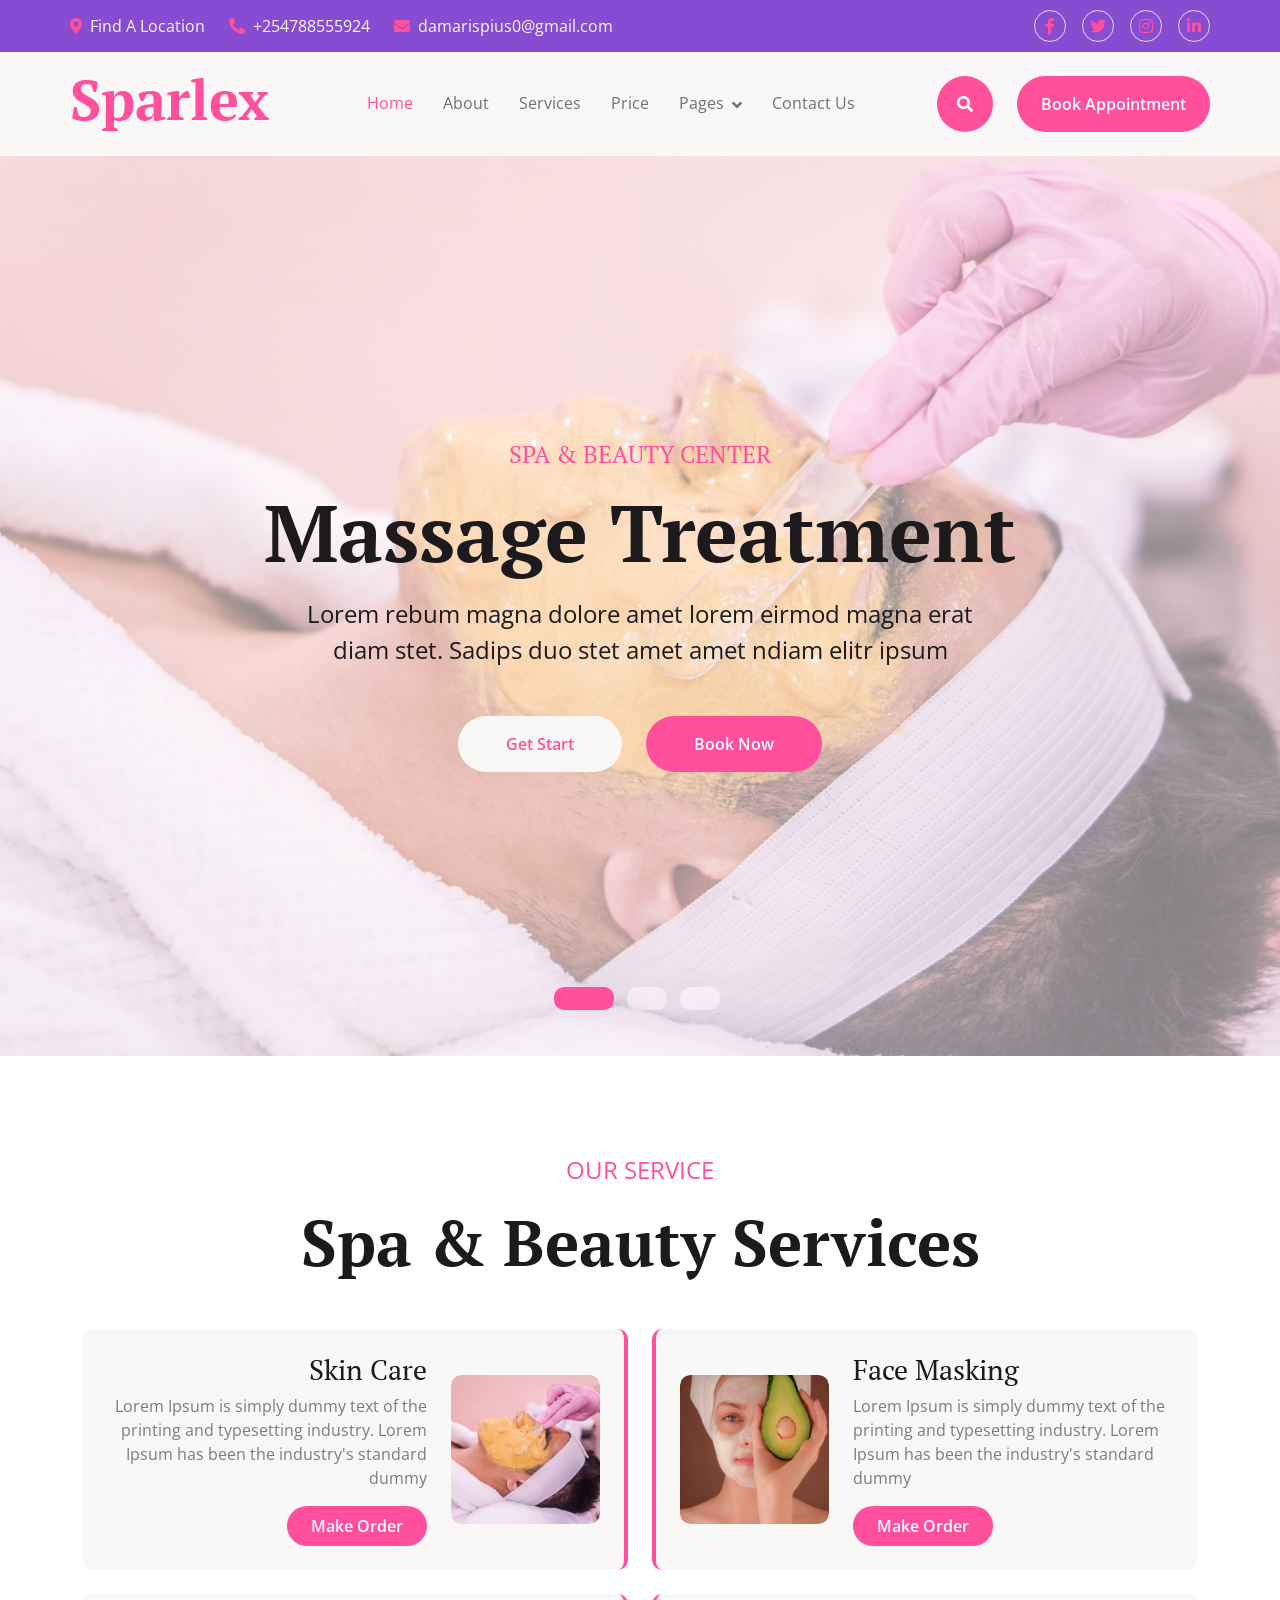
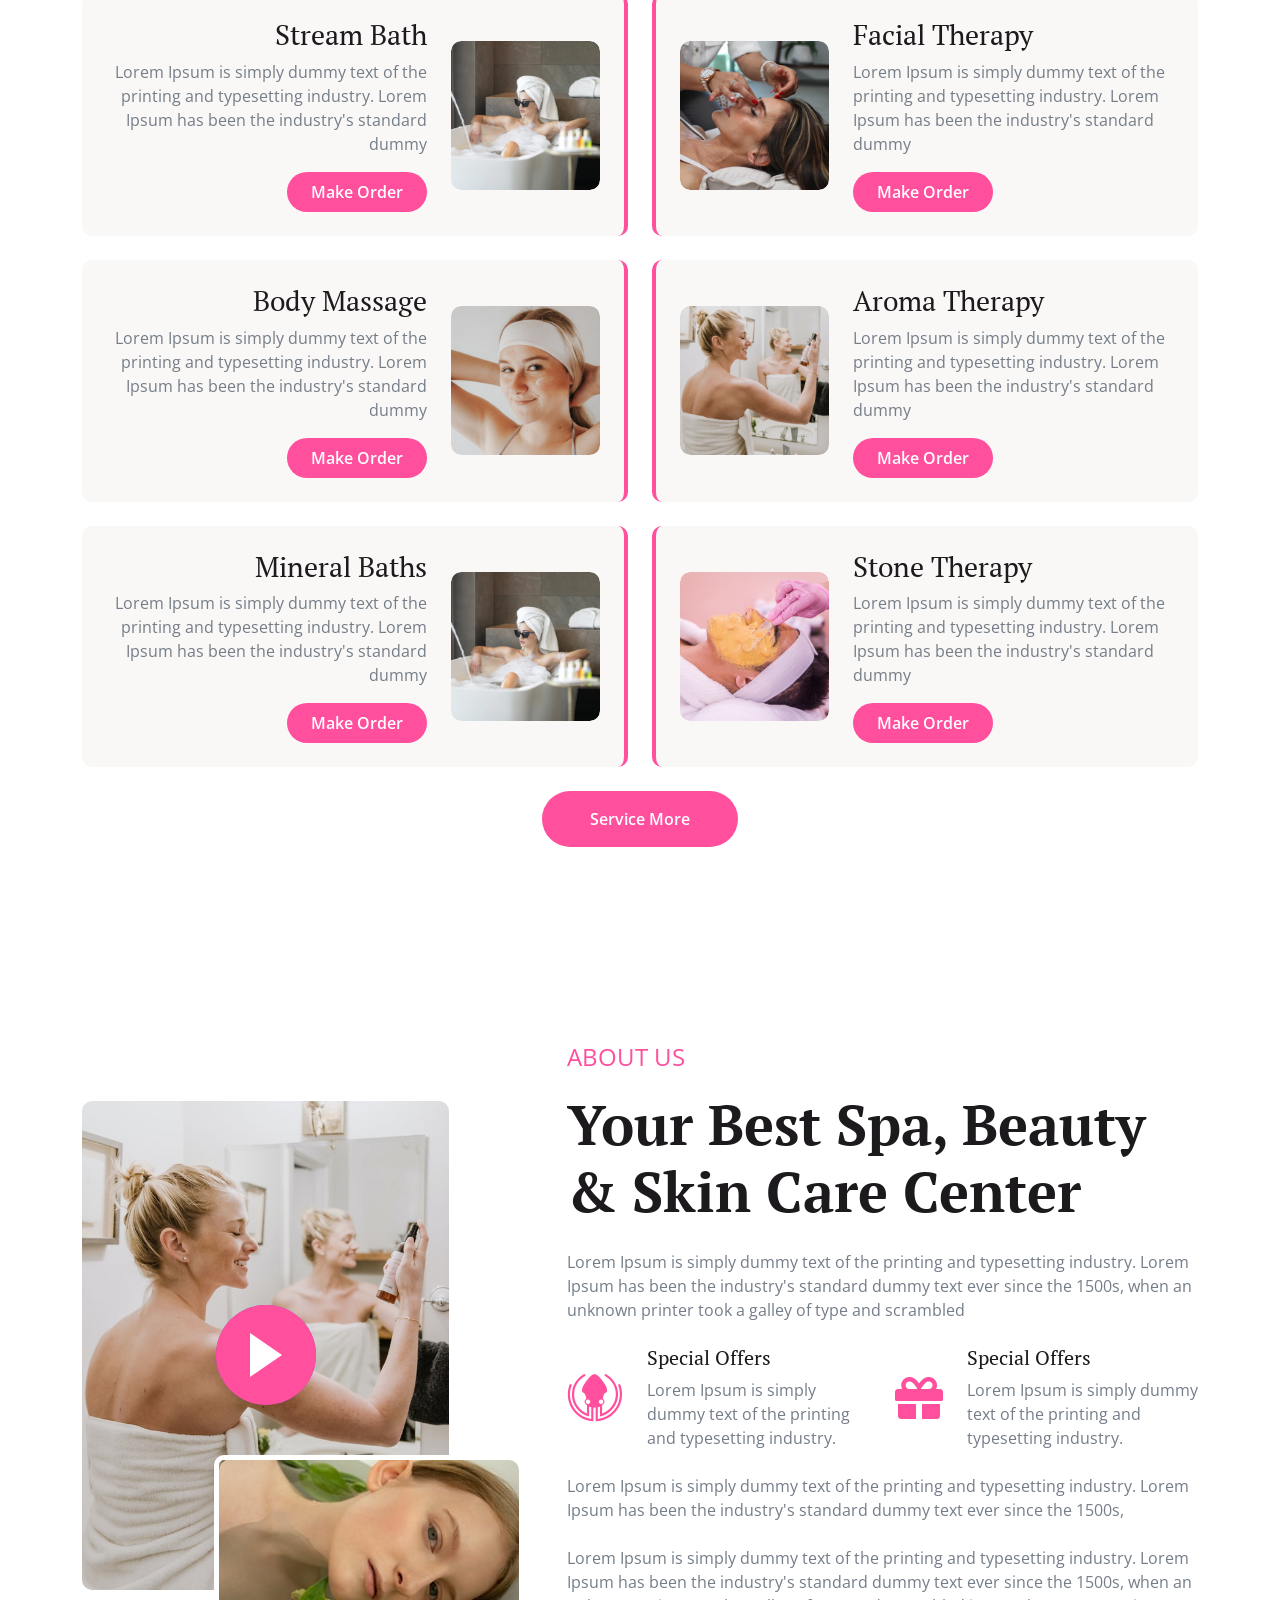
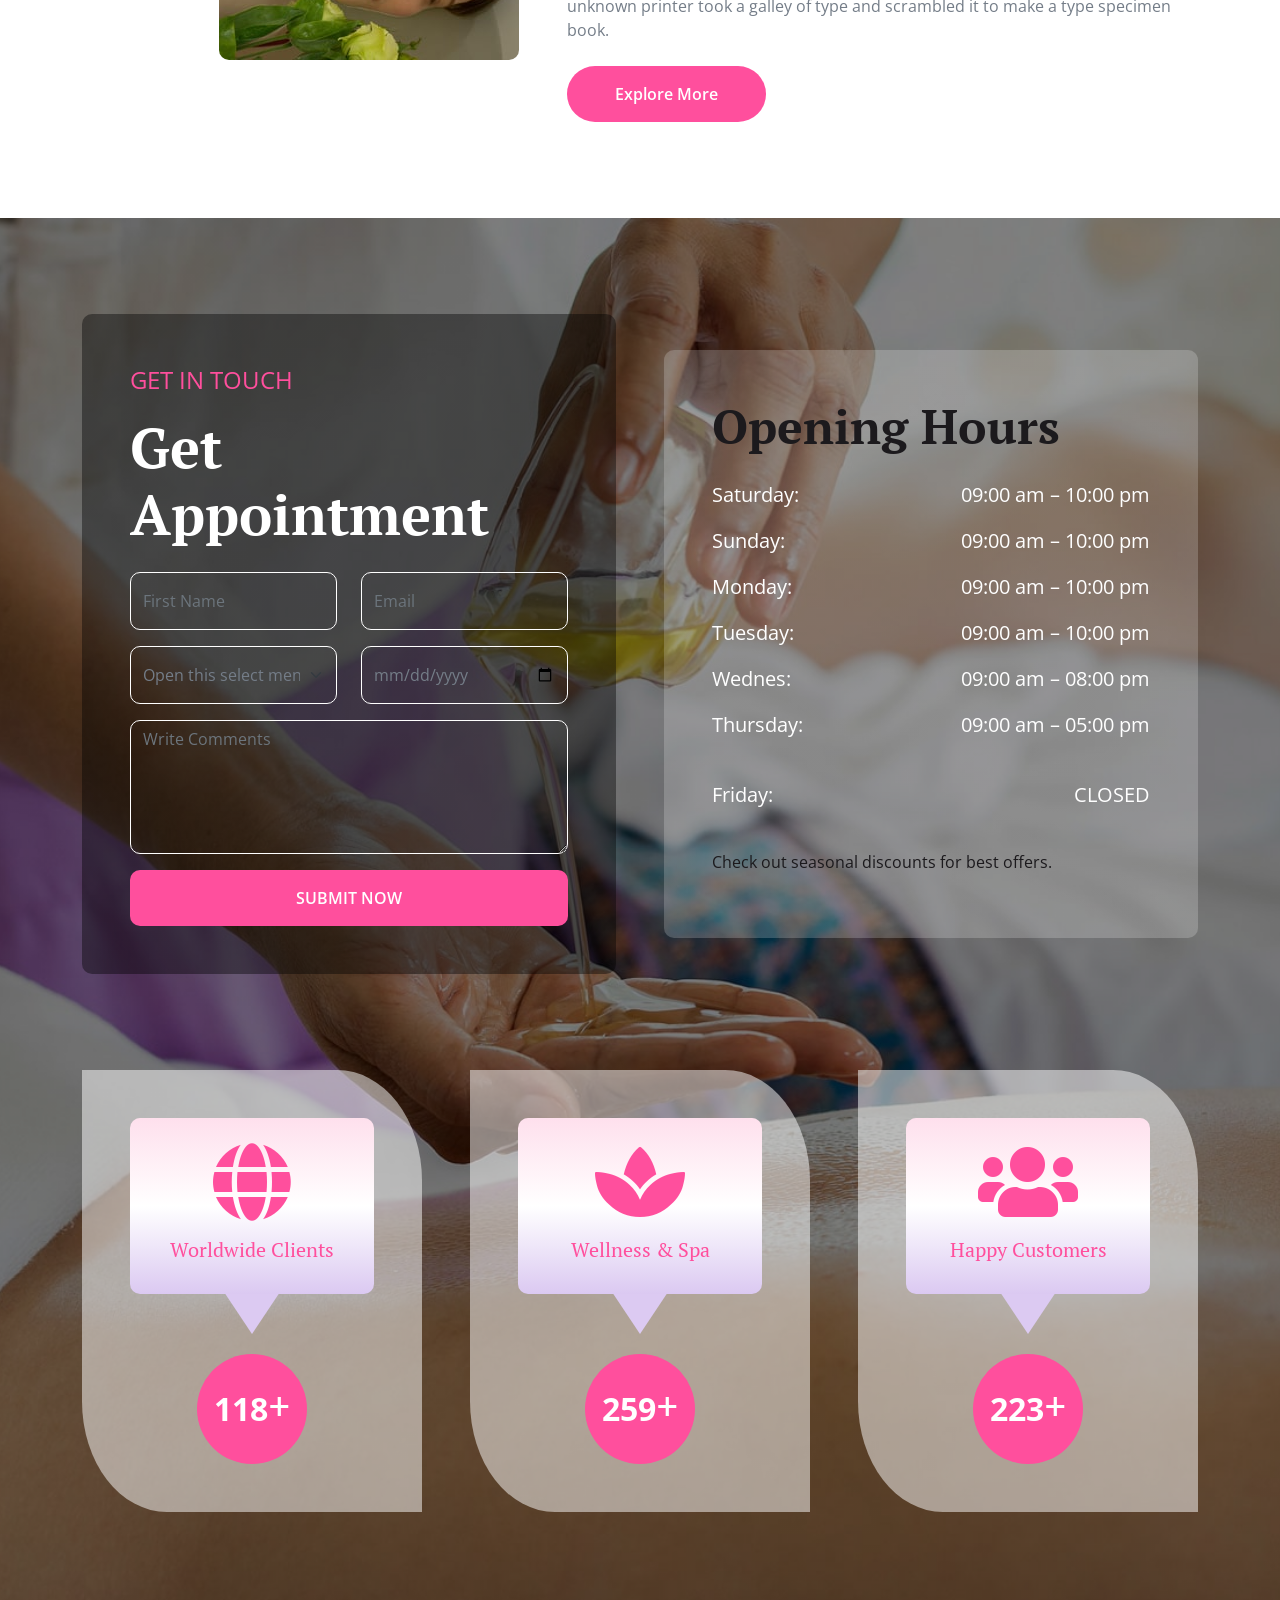
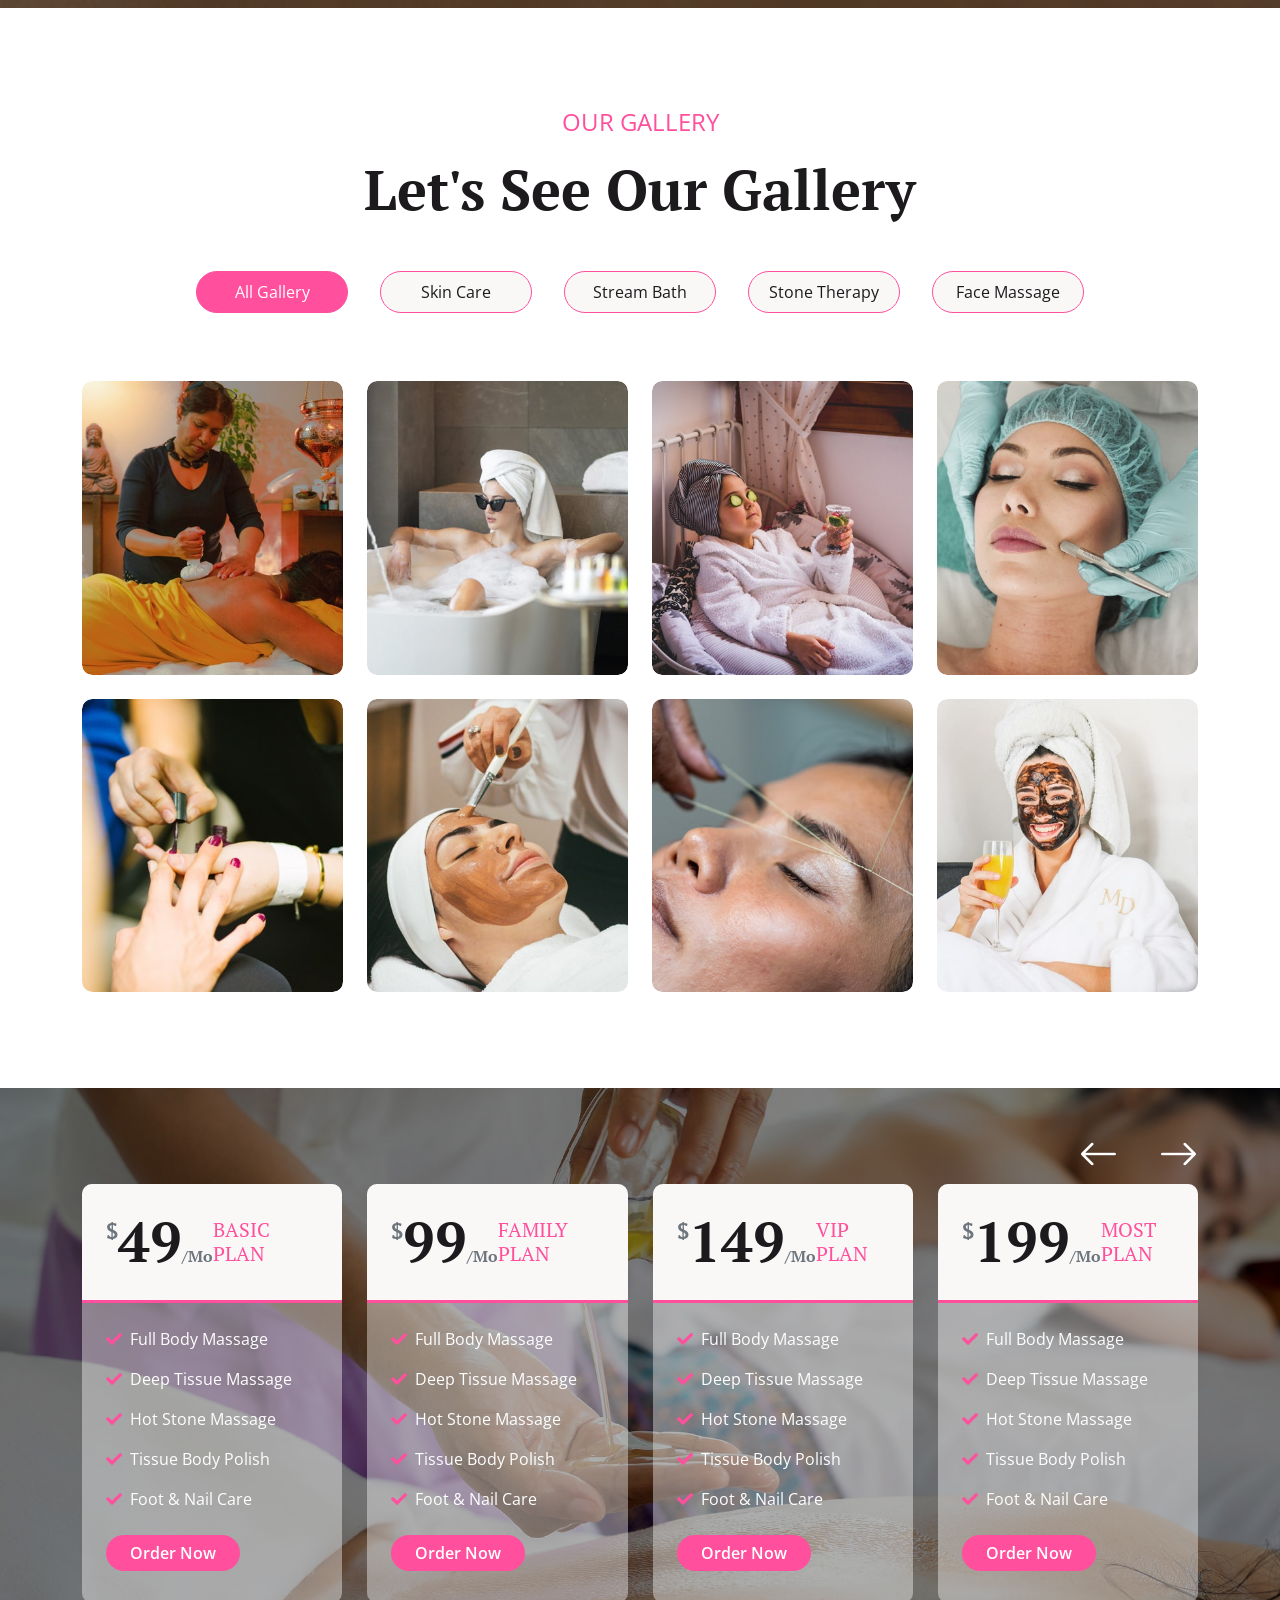
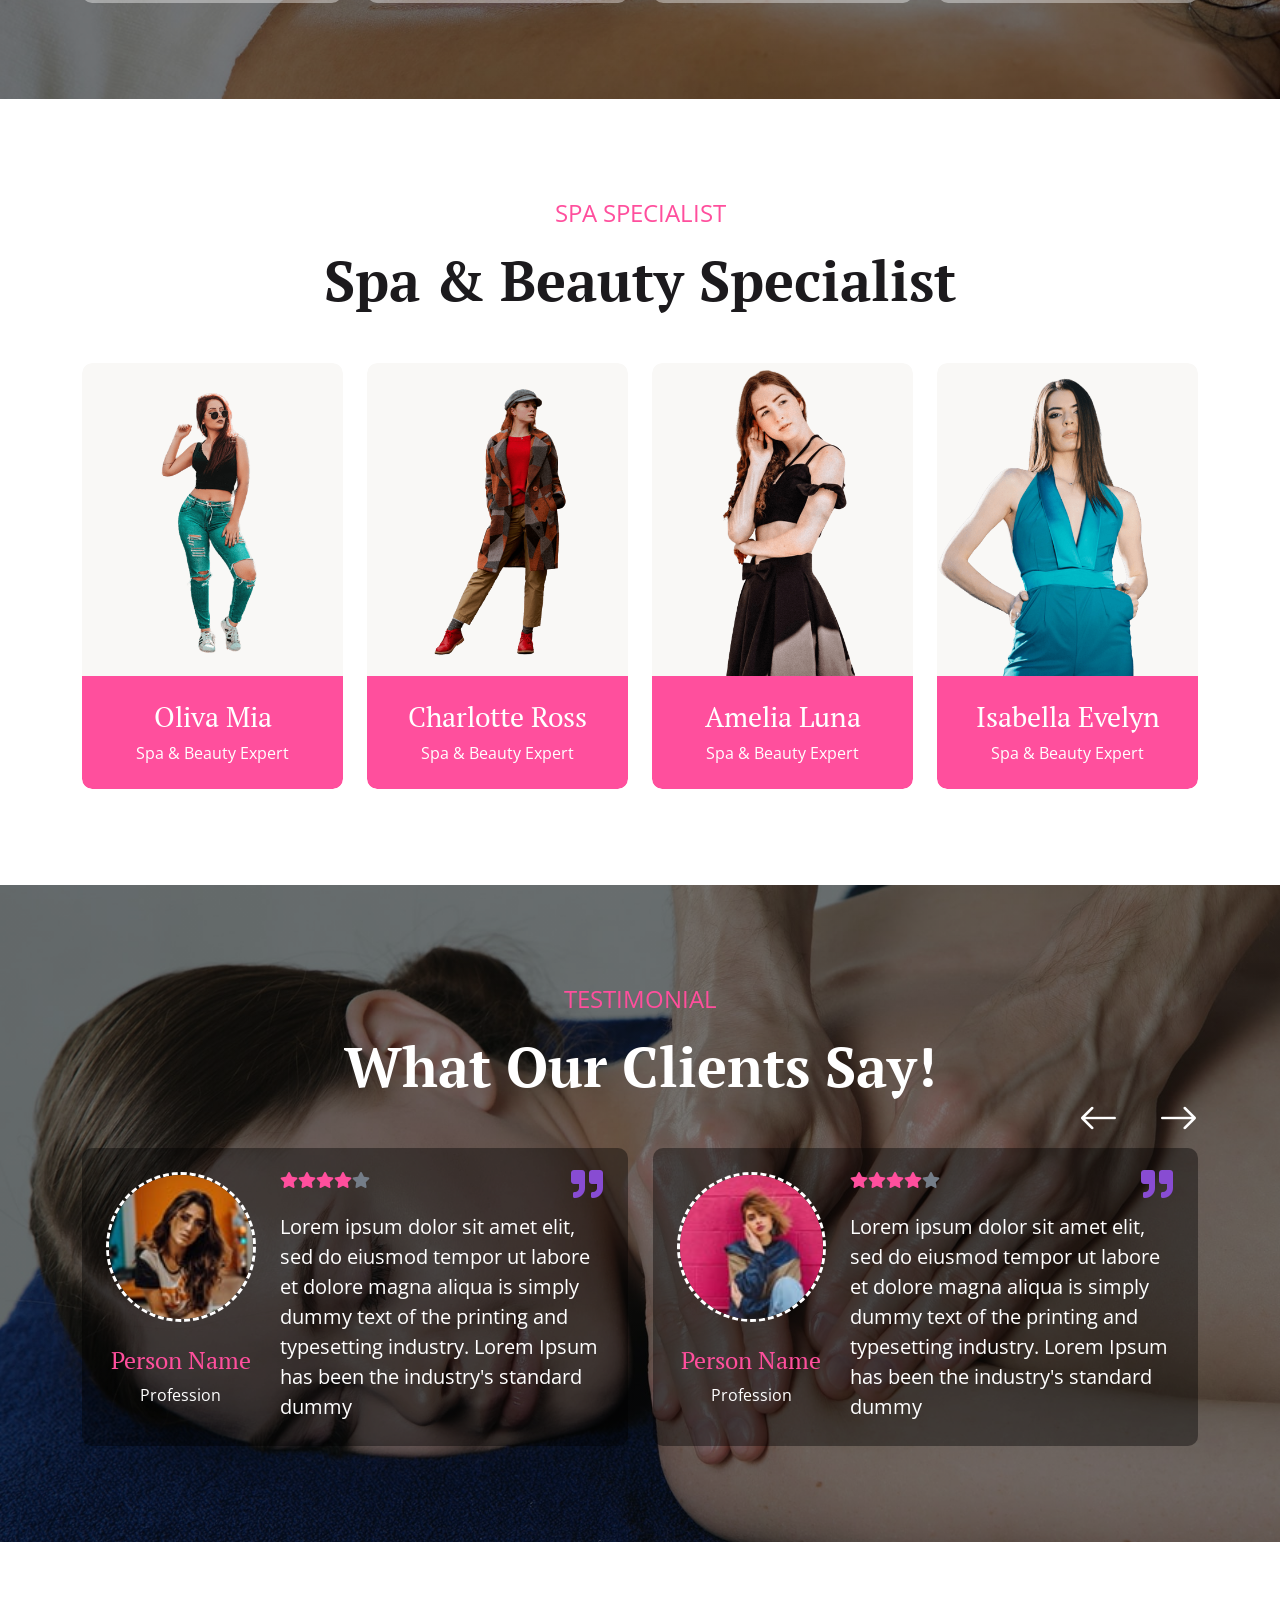
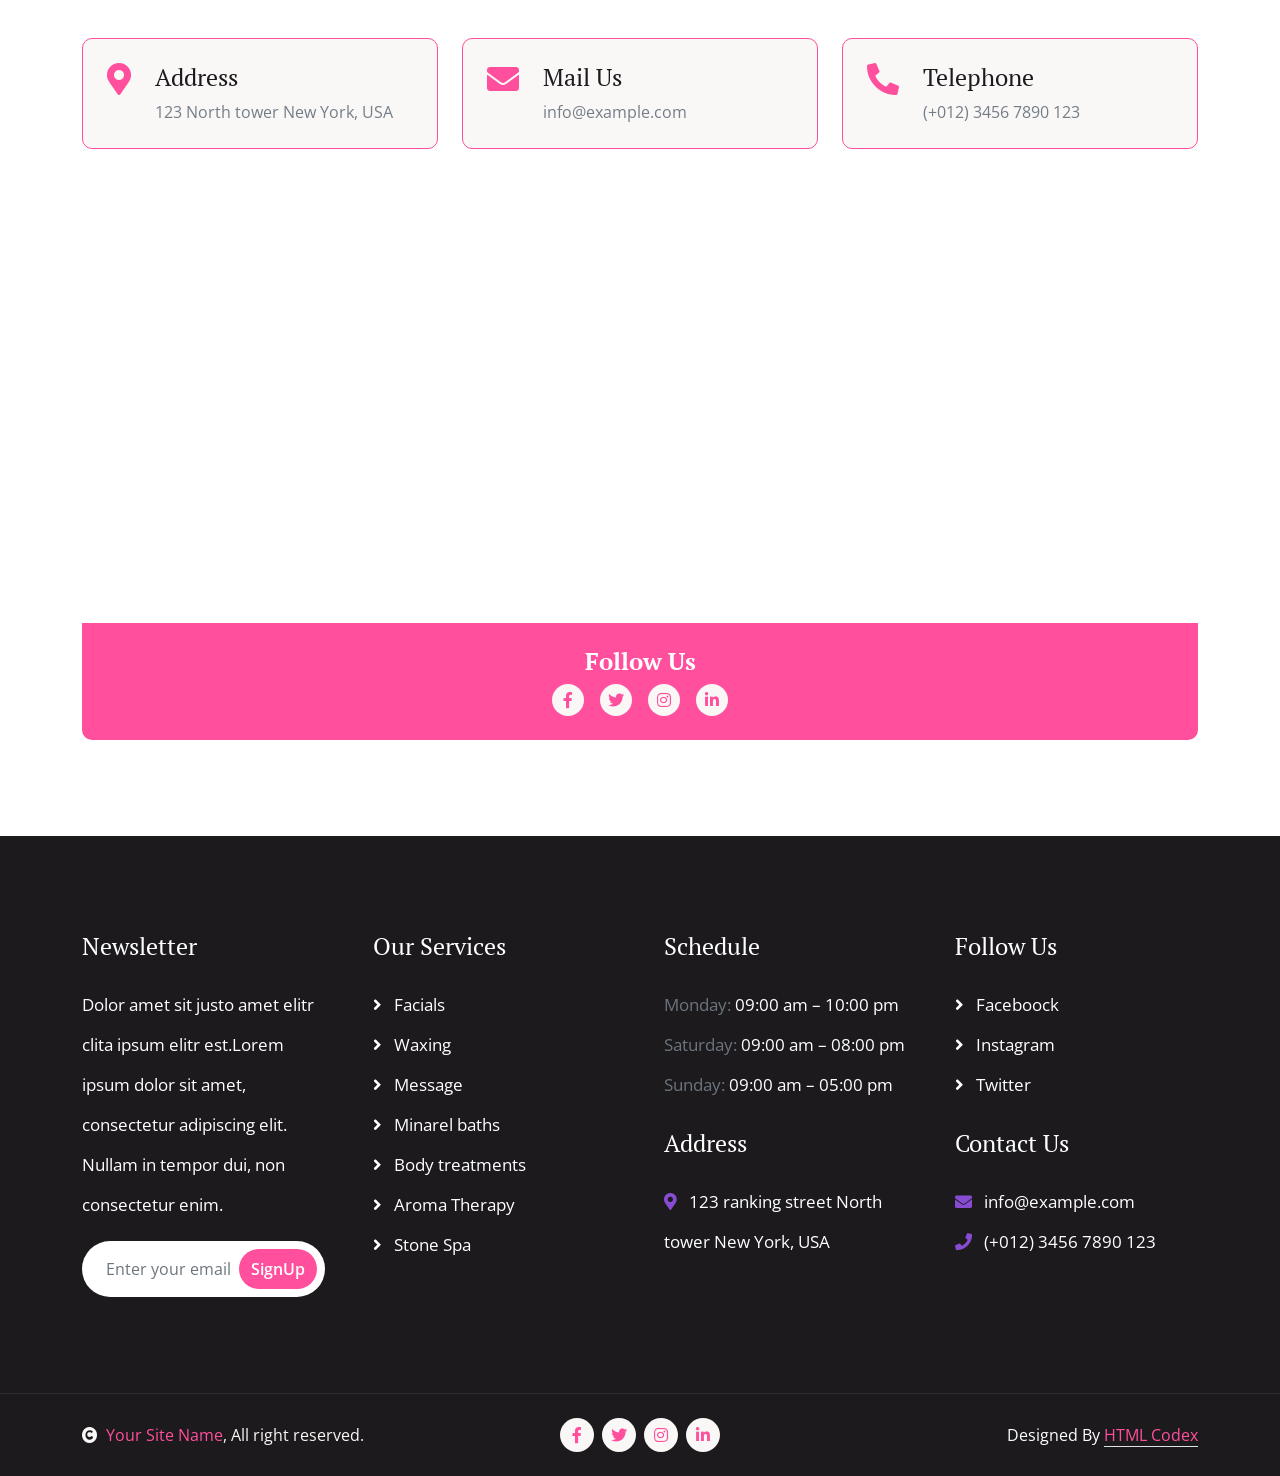
<file: spa-website-template/index.html>
<!DOCTYPE html>
<html lang="en">

    <head>
        <meta charset="utf-8">
        <title>Website Template</title>
        <meta content="width=device-width, initial-scale=1.0" name="viewport">
        <meta content="" name="keywords">
        <meta content="" name="description">

        <!-- Google Web Fonts -->
        <link rel="preconnect" href="https://fonts.googleapis.com">
        <link rel="preconnect" href="https://fonts.gstatic.com" crossorigin>
        <link href="https://fonts.googleapis.com/css2?family=Open+Sans:wght@400;600&family=PT+Serif:wght@400;700&display=swap" rel="stylesheet"> 

        <!-- Icon Font Stylesheet -->
        <link rel="stylesheet" href="https://use.fontawesome.com/releases/v5.15.4/css/all.css"/>
        <link href="https://cdn.jsdelivr.net/npm/bootstrap-icons@1.4.1/font/bootstrap-icons.css" rel="stylesheet">

        <!-- Libraries Stylesheet -->
        <link href="lib/animate/animate.min.css" rel="stylesheet">
        <link href="lib/lightbox/css/lightbox.min.css" rel="stylesheet">
        <link href="lib/owlcarousel/assets/owl.carousel.min.css" rel="stylesheet">


        <!-- Customized Bootstrap Stylesheet -->
        <link href="css/bootstrap.min.css" rel="stylesheet">

        <!-- Template Stylesheet -->
        <link href="css/style.css" rel="stylesheet">
    </head>

    <body>

        <!-- Spinner Start -->
        <div id="spinner" class="show w-100 vh-100 bg-white position-fixed translate-middle top-50 start-50  d-flex align-items-center justify-content-center">
            <div class="spinner-grow text-primary" role="status"></div>
        </div>
        <!-- Spinner End -->


        <!-- Navbar start -->
        <div class="container-fluid sticky-top px-0">
            <div class="container-fluid topbar d-none d-lg-block">
                <div class="container px-0">
                    <div class="row align-items-center">
                        <div class="col-lg-8">
                            <div class="d-flex flex-wrap">
                                <a href="#" class="me-4 text-light"><i class="fas fa-map-marker-alt text-primary me-2"></i>Find A Location</a>
                                <a href="#" class="me-4 text-light"><i class="fas fa-phone-alt text-primary me-2"></i>+254788555924</a>
                                <a href="#" class="text-light"><i class="fas fa-envelope text-primary me-2"></i>damarispius0@gmail.com</a>
                            </div>

                        </div>
                        <div class="col-lg-4">
                            <div class="d-flex align-items-center justify-content-end">
                                <a href="#" class="me-3 btn-square border rounded-circle nav-fill"><i class="fab fa-facebook-f"></i></a>
                                <a href="#" class="me-3 btn-square border rounded-circle nav-fill"><i class="fab fa-twitter"></i></a>
                                <a href="#" class="me-3 btn-square border rounded-circle nav-fill"><i class="fab fa-instagram"></i></a>
                                <a href="#" class="btn-square border rounded-circle nav-fill"><i class="fab fa-linkedin-in"></i></a>
                            </div>
                        </div>
                    </div>
                </div>
            </div>
            <div class="container-fluid bg-light">
                <div class="container px-0">
                    <nav class="navbar navbar-light navbar-expand-xl">
                        <a href="index.html" class="navbar-brand">
                            <h1 class="text-primary display-4">Sparlex</h1>
                        </a>
                        <button class="navbar-toggler py-2 px-3" type="button" data-bs-toggle="collapse" data-bs-target="#navbarCollapse">
                            <span class="fa fa-bars text-primary"></span>
                        </button>
                        <div class="collapse navbar-collapse bg-light py-3" id="navbarCollapse">
                            <div class="navbar-nav mx-auto border-top">
                                <a href="index.html" class="nav-item nav-link active">Home</a>
                                <a href="about.html" class="nav-item nav-link">About</a>
                                <a href="service.html" class="nav-item nav-link">Services</a>
                                <a href="price.html" class="nav-item nav-link">Price</a>
                                <div class="nav-item dropdown">
                                    <a href="#" class="nav-link dropdown-toggle" data-bs-toggle="dropdown">Pages</a>
                                    <div class="dropdown-menu m-0 bg-secondary rounded-0">
                                        <a href="team.html" class="dropdown-item">Team</a>
                                        <a href="testimonial.html" class="dropdown-item">Testimonial</a>
                                        <a href="gallery.html" class="dropdown-item">Gallery</a>
                                        <a href="appointment.html" class="dropdown-item">Appointment</a>
                                        <a href="404.html" class="dropdown-item">404 page</a>
                                    </div>
                                </div>
                                <a href="contact.html" class="nav-item nav-link">Contact Us</a>
                            </div>
                            <div class="d-flex align-items-center flex-nowrap pt-xl-0">
                                <button class="btn-search btn btn-primary btn-primary-outline-0 rounded-circle btn-lg-square" data-bs-toggle="modal" data-bs-target="#searchModal"><i class="fas fa-search"></i></button>
                                <a href="appointment.html" class="btn btn-primary btn-primary-outline-0 rounded-pill py-3 px-4 ms-4">Book Appointment</a>
                            </div>
                        </div>
                    </nav>
                </div>
            </div>
        </div>
        <!-- Navbar End -->


        <!-- Modal Search Start -->
        <div class="modal fade" id="searchModal" tabindex="-1" aria-labelledby="exampleModalLabel" aria-hidden="true">
            <div class="modal-dialog modal-fullscreen">
                <div class="modal-content rounded-0">
                    <div class="modal-header">
                        <h4 class="modal-title mb-0" id="exampleModalLabel">Search by keyword</h4>
                        <button type="button" class="btn-close" data-bs-dismiss="modal" aria-label="Close"></button>
                    </div>
                    <div class="modal-body d-flex align-items-center">
                        <div class="input-group w-75 mx-auto d-flex">
                            <input type="search" class="form-control p-3" placeholder="keywords" aria-describedby="search-icon-1">
                            <span id="search-icon-1" class="input-group-text p-3"><i class="fa fa-search"></i></span>
                        </div>
                    </div>
                </div>
            </div>
        </div>
        <!-- Modal Search End -->



        <!-- Carousel Start -->
        <div class="container-fluid carousel-header px-0">
            <div id="carouselId" class="carousel slide" data-bs-ride="carousel">
                <ol class="carousel-indicators">
                    <li data-bs-target="#carouselId" data-bs-slide-to="0" class="active"></li>
                    <li data-bs-target="#carouselId" data-bs-slide-to="1"></li>
                    <li data-bs-target="#carouselId" data-bs-slide-to="2"></li>
                </ol>
                <div class="carousel-inner" role="listbox">
                    <div class="carousel-item active">
                        <img src="img/carousel-3.jpg" class="img-fluid" alt="Image">
                        <div class="carousel-caption">
                            <div class="p-3" style="max-width: 900px;">
                                <h4 class="text-primary text-uppercase mb-3">Spa & Beauty Center</h4>
                                <h1 class="display-1 text-capitalize text-dark mb-3">Massage Treatment</h1>
                                <p class="mx-md-5 fs-4 px-4 mb-5 text-dark">Lorem rebum magna dolore amet lorem eirmod magna erat diam stet. Sadips duo stet amet amet ndiam elitr ipsum</p>
                                <div class="d-flex align-items-center justify-content-center">
                                    <a class="btn btn-light btn-light-outline-0 rounded-pill py-3 px-5 me-4" href="#">Get Start</a>
                                    <a class="btn btn-primary btn-primary-outline-0 rounded-pill py-3 px-5" href="#">Book Now</a>
                                </div>
                            </div>
                        </div>
                    </div>
                    <div class="carousel-item">
                        <img src="img/carousel-2.jpg" class="img-fluid" alt="Image">
                        <div class="carousel-caption">
                            <div class="p-3" style="max-width: 900px;">
                                <h4 class="text-primary text-uppercase mb-3" style="letter-spacing: 3px;">Spa & Beauty Center</h4>
                                <h1 class="display-1 text-capitalize text-dark mb-3">Facial Treatment</h1>
                                <p class="mx-md-5 fs-4 px-5 mb-5 text-dark">Lorem rebum magna dolore amet lorem eirmod magna erat diam stet. Sadips duo stet amet amet ndiam elitr ipsum</p>
                                <div class="d-flex align-items-center justify-content-center">
                                    <a class="btn btn-light btn-light-outline-0 rounded-pill py-3 px-5 me-4" href="#">Get Start</a>
                                    <a class="btn btn-primary btn-primary-outline-0 rounded-pill py-3 px-5" href="#">Book Now</a>
                                </div>
                            </div>
                        </div>
                    </div>
                    <div class="carousel-item">
                        <div class="carousel-caption">
                            <div class="p-3" style="max-width: 900px;">
                                <h4 class="text-primary text-uppercase mb-3" style="letter-spacing: 3px;">Spa & Beauty Center</h4>
                                <h1 class="display-1 text-capitalize text-dark">Cellulite Treatment</h1>
                                <p class="mx-md-5 fs-4 px-5 mb-5 text-dark">Lorem rebum magna dolore amet lorem eirmod magna erat diam stet. Sadips duo stet amet amet ndiam elitr ipsum</p>
                                <div class="d-flex align-items-center justify-content-center">
                                    <a class="btn btn-light btn-light-outline-0 rounded-pill py-3 px-5 me-4" href="#">Get Start</a>
                                    <a class="btn btn-primary btn-primary-outline-0 rounded-pill py-3 px-5" href="#">Book Now</a>
                                </div>
                            </div>
                        </div>
                    </div>
                </div>
                <button class="carousel-control-prev" type="button" data-bs-target="#carouselId" data-bs-slide="prev">
                    <span class="carousel-control-prev-icon" aria-hidden="true"></span>
                    <span class="visually-hidden">Previous</span>
                </button>
                <button class="carousel-control-next" type="button" data-bs-target="#carouselId" data-bs-slide="next">
                    <span class="carousel-control-next-icon" aria-hidden="true"></span>
                    <span class="visually-hidden">Next</span>
                </button>
            </div>
        </div>
        <!-- Carousel End -->


        <!-- Services Start -->
        <div class="container-fluid services py-5">
            <div class="container py-5">
                <div class="mx-auto text-center mb-5" style="max-width: 800px;">
                    <p class="fs-4 text-uppercase text-center text-primary">Our Service</p>
                    <h1 class="display-3">Spa & Beauty Services</h1>
                </div>
                <div class="row g-4">
                    <div class="col-lg-6">
                        <div class="services-item bg-light border-4 border-end border-primary rounded p-4">
                            <div class="row align-items-center">
                                <div class="col-8">
                                    <div class="services-content text-end">
                                        <h3>Skin Care</h3>
                                        <p>Lorem Ipsum is simply dummy text of the printing and typesetting industry. Lorem Ipsum has been the industry's standard dummy</p>
                                        <a href="#" class="btn btn-primary btn-primary-outline-0 rounded-pill py-2 px-4">Make Order</a>
                                    </div>
                                </div>
                                <div class="col-4">
                                    <div class="services-img d-flex align-items-center justify-content-center rounded">
                                        <img src="img/services-1.jpg" class="img-fluid rounded" alt="">
                                    </div>
                                </div>
                            </div>
                        </div>
                    </div>
                    <div class="col-lg-6">
                        <div class="services-item bg-light border-4 border-start border-primary rounded p-4">
                            <div class="row align-items-center">
                                <div class="col-4">
                                    <div class="services-img d-flex align-items-center justify-content-center rounded">
                                        <img src="img/services-2.jpg" class="img-fluid rounded" alt="">
                                    </div>
                                </div>
                                <div class="col-8">
                                    <div class="services-content text-start">
                                        <h3>Face Masking</h3>
                                        <p>Lorem Ipsum is simply dummy text of the printing and typesetting industry. Lorem Ipsum has been the industry's standard dummy</p>
                                        <a href="#" class="btn btn-primary btn-primary-outline-0 rounded-pill py-2 px-4">Make Order</a>
                                    </div>
                                </div>
                            </div>
                        </div>
                    </div>
                    <div class="col-lg-6">
                        <div class="services-item bg-light border-4 border-end border-primary rounded p-4">
                            <div class="row align-items-center">
                                <div class="col-8">
                                    <div class="services-content text-end">
                                        <h3>Stream Bath</h3>
                                        <p>Lorem Ipsum is simply dummy text of the printing and typesetting industry. Lorem Ipsum has been the industry's standard dummy</p>
                                        <a href="#" class="btn btn-primary btn-primary-outline-0 rounded-pill py-2 px-4">Make Order</a>
                                    </div>
                                </div>
                                <div class="col-4">
                                    <div class="services-img d-flex align-items-center justify-content-center rounded">
                                        <img src="img/services-3.jpg" class="img-fluid rounded" alt="">
                                    </div>
                                </div>
                            </div>
                        </div>
                    </div>
                    <div class="col-lg-6">
                        <div class="services-item bg-light border-4 border-start border-primary rounded p-4">
                            <div class="row align-items-center">
                                <div class="col-4">
                                    <div class="services-img d-flex align-items-center justify-content-center rounded">
                                        <img src="img/services-4.jpg" class="img-fluid rounded" alt="">
                                    </div>
                                </div>
                                <div class="col-8">
                                    <div class="services-content text-start">
                                        <h3>Facial Therapy</h3>
                                        <p>Lorem Ipsum is simply dummy text of the printing and typesetting industry. Lorem Ipsum has been the industry's standard dummy</p>
                                        <a href="#" class="btn btn-primary btn-primary-outline-0 rounded-pill py-2 px-4">Make Order</a>
                                    </div>
                                </div>
                            </div>
                        </div>
                    </div>
                    <div class="col-lg-6">
                        <div class="services-item bg-light border-4 border-end border-primary rounded p-4">
                            <div class="row align-items-center">
                                <div class="col-8">
                                    <div class="services-content text-end">
                                        <h3>Body Massage</h3>
                                        <p>Lorem Ipsum is simply dummy text of the printing and typesetting industry. Lorem Ipsum has been the industry's standard dummy</p>
                                        <a href="#" class="btn btn-primary btn-primary-outline-0 rounded-pill py-2 px-4">Make Order</a>
                                    </div>
                                </div>
                                <div class="col-4">
                                    <div class="services-img d-flex align-items-center justify-content-center rounded">
                                        <img src="img/services-5.jpg" class="img-fluid rounded" alt="">
                                    </div>
                                </div>
                            </div>
                        </div>
                    </div>
                    <div class="col-lg-6">
                        <div class="services-item bg-light border-4 border-start border-primary rounded p-4">
                            <div class="row align-items-center">
                                <div class="col-4">
                                    <div class="services-img d-flex align-items-center justify-content-center rounded">
                                        <img src="img/services-6.jpg" class="img-fluid rounded" alt="">
                                    </div>
                                </div>
                                <div class="col-8">
                                    <div class="services-content text-start">
                                        <h3>Aroma Therapy</h3>
                                        <p>Lorem Ipsum is simply dummy text of the printing and typesetting industry. Lorem Ipsum has been the industry's standard dummy</p>
                                        <a href="#" class="btn btn-primary btn-primary-outline-0 rounded-pill py-2 px-4">Make Order</a>
                                    </div>
                                </div>
                            </div>
                        </div>
                    </div>
                    <div class="col-lg-6">
                        <div class="services-item bg-light border-4 border-end border-primary rounded p-4">
                            <div class="row align-items-center">
                                <div class="col-8">
                                    <div class="services-content text-end">
                                        <h3>Mineral Baths</h3>
                                        <p>Lorem Ipsum is simply dummy text of the printing and typesetting industry. Lorem Ipsum has been the industry's standard dummy</p>
                                        <a href="#" class="btn btn-primary btn-primary-outline-0 rounded-pill py-2 px-4">Make Order</a>
                                    </div>
                                </div>
                                <div class="col-4">
                                    <div class="services-img d-flex align-items-center justify-content-center rounded">
                                        <img src="img/services-3.jpg" class="img-fluid rounded" alt="">
                                    </div>
                                </div>
                            </div>
                        </div>
                    </div>
                    <div class="col-lg-6">
                        <div class="services-item bg-light border-4 border-start border-primary rounded p-4">
                            <div class="row align-items-center">
                                <div class="col-4">
                                    <div class="services-img d-flex align-items-center justify-content-center rounded">
                                        <img src="img/services-1.jpg" class="img-fluid rounded" alt="">
                                    </div>
                                </div>
                                <div class="col-8">
                                    <div class="services-content text-start">
                                        <h3>Stone Therapy</h3>
                                        <p>Lorem Ipsum is simply dummy text of the printing and typesetting industry. Lorem Ipsum has been the industry's standard dummy</p>
                                        <a href="#" class="btn btn-primary btn-primary-outline-0 rounded-pill py-2 px-4">Make Order</a>
                                    </div>
                                </div>
                            </div>
                        </div>
                    </div>
                    <div class="col-12">
                        <div class="services-btn text-center">
                            <a href="#" class="btn btn-primary btn-primary-outline-0 rounded-pill py-3 px-5">Service More</a>
                        </div>
                    </div>
                </div>
            </div>
        </div>
        <!-- Services End -->

        
        <!-- About Start -->
        <div class="container-fluid about py-5">
            <div class="container py-5">
                <div class="row g-5 align-items-center">
                    <div class="col-lg-5">
                        <div class="video">
                            <img src="img/about-1.jpg" class="img-fluid rounded" alt="">
                            <div class="position-absolute rounded border-5 border-top border-start border-white" style="bottom: 0; right: 0;;">
                                <img src="img/about-2.jpg" class="img-fluid rounded" alt="">
                            </div>
                            <button type="button" class="btn btn-play" data-bs-toggle="modal" data-src="https://www.youtube.com/embed/DWRcNpR6Kdc" data-bs-target="#videoModal">
                                <span></span>
                            </button>
                        </div>
                    </div>
                    <div class="col-lg-7">
                        <p class="fs-4 text-uppercase text-primary">About Us</p>
                        <h1 class="display-4 mb-4">Your Best Spa, Beauty & Skin Care Center</h1>
                        <p class="mb-4">Lorem Ipsum is simply dummy text of the printing and typesetting industry. Lorem Ipsum has been the industry's standard dummy text ever since the 1500s, when an unknown printer took a galley of type and scrambled
                        </p>
                        <div class="row g-4">
                            <div class="col-md-6">
                                <div class="d-flex align-items-center">
                                    <i class="fab fa-gitkraken fa-3x text-primary"></i>
                                    <div class="ms-4">
                                        <h5 class="mb-2">Special Offers</h5>
                                        <p class="mb-0">Lorem Ipsum is simply dummy text of the printing and typesetting industry.</p>
                                    </div>
                                </div>
                            </div>
                            <div class="col-md-6">
                                <div class="d-flex align-items-center">
                                    <i class="fas fa-gift fa-3x text-primary"></i>
                                    <div class="ms-4">
                                        <h5 class="mb-2">Special Offers</h5>
                                        <p class="mb-0">Lorem Ipsum is simply dummy text of the printing and typesetting industry.</p>
                                    </div>
                                </div>
                            </div>
                        </div>
                        <p class="my-4">Lorem Ipsum is simply dummy text of the printing and typesetting industry. Lorem Ipsum has been the industry's standard dummy text ever since the 1500s,
                        </p>
                        <p class="mb-4">Lorem Ipsum is simply dummy text of the printing and typesetting industry. Lorem Ipsum has been the industry's standard dummy text ever since the 1500s, when an unknown printer took a galley of type and scrambled it to make a type specimen book.
                        </p>
                        <a href="#" class="btn btn-primary btn-primary-outline-0 rounded-pill py-3 px-5">Explore More</a>
                    </div> 
                </div>
            </div>
        </div>
        <!-- Modal Video -->
        <div class="modal fade" id="videoModal" tabindex="-1" aria-labelledby="exampleModalLabel" aria-hidden="true">
            <div class="modal-dialog">
                <div class="modal-content rounded-0">
                    <div class="modal-header">
                        <h5 class="modal-title" id="exampleModalLabel">Youtube Video</h5>
                        <button type="button" class="btn-close" data-bs-dismiss="modal" aria-label="Close"></button>
                    </div>
                    <div class="modal-body">
                        <!-- 16:9 aspect ratio -->
                        <div class="ratio ratio-16x9">
                            <iframe class="embed-responsive-item" src="" id="video" allowfullscreen allowscriptaccess="always"
                                allow="autoplay"></iframe>
                        </div>
                    </div>
                </div>
            </div>
        </div>
        <!-- About End -->


        <!-- Appointment Start -->
        <div class="container-fluid appointment py-5">
            <div class="container py-5">
                <div class="row g-5 align-items-center">
                    <div class="col-lg-6">
                        <div class="appointment-form p-5">
                            <p class="fs-4 text-uppercase text-primary">Get In Touch</p>
                            <h1 class="display-4 mb-4 text-white">Get Appointment</h1>
                            <form>
                                <div class="row gy-3 gx-4">
                                    <div class="col-lg-6">
                                        <input type="text" class="form-control py-3 border-white bg-transparent text-white" placeholder="First Name">
                                    </div>
                                    <div class="col-lg-6">
                                        <input type="email" class="form-control py-3 border-white bg-transparent text-white" placeholder="Email">
                                    </div>
                                    <div class="col-lg-6">
                                        <select class="form-select py-3 border-white bg-transparent" aria-label="Default select example">
                                            <option selected>Open this select menu</option>
                                            <option value="1">One</option>
                                            <option value="2">Two</option>
                                            <option value="3">Three</option>
                                        </select>
                                    </div>
                                    <div class="col-lg-6">
                                        <input type="date" class="form-control py-3 border-white bg-transparent">
                                    </div>
                                    <div class="col-lg-12">
                                        <textarea class="form-control border-white bg-transparent text-white" name="text" id="area-text" cols="30" rows="5" placeholder="Write Comments"></textarea>
                                    </div>
                                    <div class="col-lg-12">
                                        <button type="button" class="btn btn-primary btn-primary-outline-0 w-100 py-3 px-5">SUBMIT NOW</button>
                                    </div>
                                </div>
                            </form>
                        </div>
                    </div>
                    <div class="col-lg-6">
                        <div class="appointment-time p-5">
                            <h1 class="display-5 mb-4">Opening Hours</h1>
                            <div class="d-flex justify-content-between fs-5 text-white">
                                <p>Saturday:</p>
                                <p>09:00 am – 10:00 pm</p>
                            </div>
                            <div class="d-flex justify-content-between fs-5 text-white">
                                <p>Sunday:</p>
                                <p>09:00 am – 10:00 pm</p>
                            </div>
                            <div class="d-flex justify-content-between fs-5 text-white">
                                <p>Monday:</p>
                                <p>09:00 am – 10:00 pm</p>
                            </div>
                            <div class="d-flex justify-content-between fs-5 text-white">
                                <p>Tuesday:</p>
                                <p>09:00 am – 10:00 pm</p>
                            </div>
                            <div class="d-flex justify-content-between fs-5 text-white">
                                <p>Wednes:</p>
                                <p>09:00 am – 08:00 pm</p>
                            </div>
                            <div class="d-flex justify-content-between fs-5 text-white mb-4">
                                <p>Thursday:</p>
                                <p>09:00 am – 05:00 pm</p>
                            </div>
                            <div class="d-flex justify-content-between fs-5 text-white mb-4">
                                <p>Friday:</p>
                                <p>CLOSED</p>
                            </div>
                            <p class="text-dark">Check out seasonal discounts for best offers.</p>
                        </div>
                    </div>
                </div>
            </div>
            <!-- Counter Start -->
            <div class="container-fluid counter-section">
                <div class="container py-5">
                    <div class="row g-5 justify-content-center">
                        <div class="col-md-6 col-lg-4 col-xl-4">
                            <div class="counter-item p-5">
                                <div class="counter-content bg-white p-4">
                                    <i class="fas fa-globe fa-5x text-primary mb-3"></i>
                                    <h5 class="text-primary">Worldwide Clients</h5>
                                    <div class="svg-img">
                                        <svg width="100" height="50">
                                            <polygon points="55, 10 85, 55 25, 55 25," style="fill: #DCCAF2;"/>
                                        </svg>
                                    </div>
                                </div>
                                <div class="counter-quantity">
                                    <span class="text-white fs-2 fw-bold" data-toggle="counter-up">379</span>
                                    <span class="h1 fw-bold text-white">+</span>
                                </div>
                            </div>
                        </div>
                        <div class="col-md-6 col-lg-4 col-xl-4">
                            <div class="counter-item p-5">
                                <div class="counter-content bg-white p-4">
                                    <i class="fas fa-spa fa-5x text-primary mb-3"></i>
                                    <h5 class="text-primary">Wellness & Spa</h5>
                                    <div class="svg-img">
                                        <svg width="100" height="50">
                                            <polygon points="55, 10 85, 55 25, 55 25," style="fill: #DCCAF2;"/>
                                        </svg>
                                    </div>
                                </div>
                                <div class="counter-quantity">
                                    <span class="text-white fs-2 fw-bold" data-toggle="counter-up">829</span>
                                    <span class="h1 fw-bold text-white">+</span>
                                </div>
                            </div>
                        </div>
                        <div class="col-md-6 col-lg-4 col-xl-4">
                            <div class="counter-item p-5">
                                <div class="counter-content bg-white p-4">
                                    <i class="fas fa-users fa-5x text-primary mb-3"></i>
                                    <h5 class="text-primary">Happy Customers</h5>
                                    <div class="svg-img">
                                        <svg width="100" height="50">
                                            <polygon points="55, 10 85, 55 25, 55 25," style="fill: #DCCAF2;"/>
                                        </svg>
                                    </div>
                                </div>
                                <div class="counter-quantity">
                                    <span class="text-white fs-2 fw-bold" data-toggle="counter-up">713</span>
                                    <span class="h1 fw-bold text-white">+</span>
                                </div>
                            </div>
                        </div>
                    </div>
                </div>
            </div>
            <!-- Counter End -->
        </div>
        <!-- Appointment End -->


        <!-- Gallery Start -->
        <div class="container-fluid gallery py-5">
            <div class="container py-5">
                <div class="text-center mx-auto mb-5" style="max-width: 800px;">
                    <p class="fs-4 text-uppercase text-primary">Our Gallery</p>
                    <h1 class="display-4 mb-4">Let's See Our Gallery</h1>
                </div>
                <div class="tab-class text-center">
                    <ul class="nav nav-pills d-inline-flex justify-content-center mb-5">
                        <li class="nav-item">
                            <a class="d-flex mx-3 py-2 border border-primary bg-light rounded-pill active" data-bs-toggle="pill" href="#tab-1">
                                <span class="text-dark" style="width: 150px;">All Gallery</span>
                            </a>
                        </li>
                        <li class="nav-item">
                            <a class="d-flex py-2 mx-3 border border-primary bg-light rounded-pill" data-bs-toggle="pill" href="#tab-2">
                                <span class="text-dark" style="width: 150px;">Skin Care</span>
                            </a>
                        </li>
                        <li class="nav-item">
                            <a class="d-flex mx-3 py-2 border border-primary bg-light rounded-pill" data-bs-toggle="pill" href="#tab-3">
                                <span class="text-dark" style="width: 150px;">Stream Bath</span>
                            </a>
                        </li>
                        <li class="nav-item">
                            <a class="d-flex mx-3 py-2 border border-primary bg-light rounded-pill" data-bs-toggle="pill" href="#tab-4">
                                <span class="text-dark" style="width: 150px;">Stone Therapy</span>
                            </a>
                        </li>
                        <li class="nav-item">
                            <a class="d-flex mx-3 py-2 border border-primary bg-light rounded-pill" data-bs-toggle="pill" href="#tab-5">
                                <span class="text-dark" style="width: 150px;">Face Massage</span>
                            </a>
                        </li>
                    </ul>
                    <div class="tab-content">
                        <div id="tab-1" class="tab-pane fade show p-0 active">
                            <div class="row g-4">
                                <div class="col-lg-12">
                                    <div class="row g-4">
                                        <div class="col-lg-3">
                                            <div class="gallery-img">
                                                <img class="img-fluid rounded w-100" src="img/gallery-1.jpg" alt="">
                                                <div class="gallery-overlay p-4">
                                                    <h4 class="text-secondary">Skin Care</h4>
                                                </div>
                                                <div class="search-icon">
                                                    <a href="img/gallery-1.jpg" data-lightbox="Gallery-1" class="my-auto"><i class="fas fa-search-plus btn-primary btn-primary-outline-0 rounded-circle p-3"></i></a>
                                                </div>
                                            </div>
                                        </div>
                                        <div class="col-lg-3">
                                            <div class="gallery-img">
                                                <img class="img-fluid rounded w-100" src="img/gallery-2.jpg" alt="">
                                                <div class="gallery-overlay p-4">
                                                    <h4 class="text-secondary">Stream Bath</h4>
                                                </div>
                                                <div class="search-icon">
                                                    <a href="img/gallery-2.jpg" data-lightbox="Gallery-2" class="my-auto"><i class="fas fa-search-plus btn-primary btn-primary-outline-0 rounded-circle p-3"></i></a>
                                                </div>
                                            </div>
                                        </div>
                                        <div class="col-lg-3">
                                            <div class="gallery-img">
                                                <img class="img-fluid rounded w-100" src="img/gallery-3.jpg" alt="">
                                                <div class="gallery-overlay p-4">
                                                    <h4 class="text-secondary">Stone Therapy</h4>
                                                </div>
                                                <div class="search-icon">
                                                    <a href="img/gallery-3.jpg" data-lightbox="Gallery-3" class="my-auto"><i class="fas fa-search-plus btn-primary btn-primary-outline-0 rounded-circle p-3"></i></a>
                                                </div>
                                            </div>
                                        </div>
                                        <div class="col-lg-3">
                                            <div class="gallery-img">
                                                <img class="img-fluid rounded w-100" src="img/gallery-4.jpg" alt="">
                                                <div class="gallery-overlay p-4">
                                                    <h4 class="text-secondary">Face Massage</h4>
                                                </div>
                                                <div class="search-icon">
                                                    <a href="img/gallery-4.jpg" data-lightbox="Gallery-4" class="my-auto"><i class="fas fa-search-plus btn-primary btn-primary-outline-0 rounded-circle p-3"></i></a>
                                                </div>
                                            </div>
                                        </div>
                                        <div class="col-lg-3">
                                            <div class="gallery-img">
                                                <img class="img-fluid rounded w-100" src="img/gallery-5.jpg" alt="">
                                                <div class="gallery-overlay p-4">
                                                    <h4 class="text-secondary">Skin Care</h4>
                                                </div>
                                                <div class="search-icon">
                                                    <a href="img/gallery-5.jpg" data-lightbox="Gallery-5" class="my-auto"><i class="fas fa-search-plus btn-primary btn-primary-outline-0 rounded-circle p-3"></i></a>
                                                </div>
                                            </div>
                                        </div>
                                        <div class="col-lg-3">
                                            <div class="gallery-img">
                                                <img class="img-fluid rounded w-100" src="img/gallery-6.jpg" alt="">
                                                <div class="gallery-overlay p-4">
                                                    <h4 class="text-secondary">Stream Bath</h4>
                                                </div>
                                                <div class="search-icon">
                                                    <a href="img/gallery-6.jpg" data-lightbox="Gallery-6" class="my-auto"><i class="fas fa-search-plus btn-primary btn-primary-outline-0 rounded-circle p-3"></i></a>
                                                </div>
                                            </div>
                                        </div>
                                        <div class="col-lg-3">
                                            <div class="gallery-img">
                                                <img class="img-fluid rounded w-100" src="img/gallery-7.jpg" alt="">
                                                <div class="gallery-overlay p-4">
                                                    <h4 class="text-secondary">Stone Therapy</h4>
                                                </div>
                                                <div class="search-icon">
                                                    <a href="img/gallery-7.jpg" data-lightbox="Gallery-7" class="my-auto"><i class="fas fa-search-plus btn-primary btn-primary-outline-0 rounded-circle p-3"></i></a>
                                                </div>
                                            </div>
                                        </div>
                                        <div class="col-lg-3">
                                            <div class="gallery-img">
                                                <img class="img-fluid rounded w-100" src="img/gallery-8.jpg" alt="">
                                                <div class="gallery-overlay p-4">
                                                    <h4 class="text-secondary">Face Massage</h4>
                                                </div>
                                                <div class="search-icon">
                                                    <a href="img/gallery-8.jpg" data-lightbox="Gallery-8" class="my-auto"><i class="fas fa-search-plus btn-primary btn-primary-outline-0 rounded-circle p-3"></i></a>
                                                </div>
                                            </div>
                                        </div>
                                    </div>
                                </div>
                            </div>
                        </div>
                        <div id="tab-2" class="tab-pane fade show p-0">
                            <div class="row g-4">
                                <div class="col-lg-12">
                                    <div class="row g-4">
                                        <div class="col-lg-3">
                                            <div class="gallery-img">
                                                <img class="img-fluid rounded w-100" src="img/gallery-9.jpg" alt="">
                                                <div class="gallery-overlay p-4">
                                                    <h4 class="text-secondary">Skin Care</h4>
                                                </div>
                                                <div class="search-icon">
                                                    <a href="img/gallery-9.jpg" data-lightbox="Gallery-9" class="my-auto"><i class="fas fa-search-plus btn-primary btn-primary-outline-0 rounded-circle p-3"></i></a>
                                                </div>
                                            </div>
                                        </div>
                                        <div class="col-lg-3">
                                            <div class="gallery-img">
                                                <img class="img-fluid rounded w-100" src="img/gallery-10.jpg" alt="">
                                                <div class="gallery-overlay p-4">
                                                    <h4 class="text-secondary">Skin Care</h4>
                                                </div>
                                                <div class="search-icon">
                                                    <a href="img/gallery-10.jpg" data-lightbox="Gallery-10" class="my-auto"><i class="fas fa-search-plus btn-primary btn-primary-outline-0 rounded-circle p-3"></i></a>
                                                </div>
                                            </div>
                                        </div>
                                        <div class="col-lg-3">
                                            <div class="gallery-img">
                                                <img class="img-fluid rounded w-100" src="img/gallery-5.jpg" alt="">
                                                <div class="gallery-overlay p-4">
                                                    <h4 class="text-secondary">Skin Care</h4>
                                                </div>
                                                <div class="search-icon">
                                                    <a href="img/gallery-5.jpg" data-lightbox="Gallery-11" class="my-auto"><i class="fas fa-search-plus btn-primary btn-primary-outline-0 rounded-circle p-3"></i></a>
                                                </div>
                                            </div>
                                        </div>
                                        <div class="col-lg-3">
                                            <div class="gallery-img">
                                                <img class="img-fluid rounded w-100" src="img/gallery-1.jpg" alt="">
                                                <div class="gallery-overlay p-4">
                                                    <h4 class="text-secondary">Skin Care</h4>
                                                </div>
                                                <div class="search-icon">
                                                    <a href="img/gallery-1.jpg" data-lightbox="Gallery-12" class="my-auto"><i class="fas fa-search-plus btn-primary btn-primary-outline-0 rounded-circle p-3"></i></a>
                                                </div>
                                            </div>
                                        </div>
                                    </div>
                                </div>
                            </div>
                        </div>
                        <div id="tab-3" class="tab-pane fade show p-0">
                            <div class="row g-4">
                                <div class="col-lg-12">
                                    <div class="row g-4">
                                        <div class="col-lg-3">
                                            <div class="gallery-img">
                                                <img class="img-fluid rounded w-100" src="img/gallery-11.jpg" alt="">
                                                <div class="gallery-overlay p-4">
                                                    <h4 class="text-secondary">Stream Bath</h4>
                                                </div>
                                                <div class="search-icon">
                                                    <a href="img/gallery-11.jpg" data-lightbox="Gallery-13" class="my-auto"><i class="fas fa-search-plus btn-primary btn-primary-outline-0 rounded-circle p-3"></i></a>
                                                </div>
                                            </div>
                                        </div>
                                        <div class="col-lg-3">
                                            <div class="gallery-img">
                                                <img class="img-fluid rounded w-100" src="img/gallery-12.jpg" alt="">
                                                <div class="gallery-overlay p-4">
                                                    <h4 class="text-secondary">Stream Bath</h4>
                                                </div>
                                                <div class="search-icon">
                                                    <a href="img/gallery-12.jpg" data-lightbox="Gallery-14" class="my-auto"><i class="fas fa-search-plus btn-primary btn-primary-outline-0 rounded-circle p-3"></i></a>
                                                </div>
                                            </div>
                                        </div>
                                        <div class="col-lg-3">
                                            <div class="gallery-img">
                                                <img class="img-fluid rounded w-100" src="img/gallery-2.jpg" alt="">
                                                <div class="gallery-overlay p-4">
                                                    <h4 class="text-secondary">Stream Bath</h4>
                                                </div>
                                                <div class="search-icon">
                                                    <a href="img/gallery-2.jpg" data-lightbox="Gallery-15" class="my-auto"><i class="fas fa-search-plus btn-primary btn-primary-outline-0 rounded-circle p-3"></i></a>
                                                </div>
                                            </div>
                                        </div>
                                        <div class="col-lg-3">
                                            <div class="gallery-img">
                                                <img class="img-fluid rounded w-100" src="img/gallery-6.jpg" alt="">
                                                <div class="gallery-overlay p-4">
                                                    <h4 class="text-secondary">Stream Bath</h4>
                                                </div>
                                                <div class="search-icon">
                                                    <a href="img/gallery-6.jpg" data-lightbox="Gallery-16" class="my-auto"><i class="fas fa-search-plus btn-primary btn-primary-outline-0 rounded-circle p-3"></i></a>
                                                </div>
                                            </div>
                                        </div>
                                    </div>
                                </div>
                            </div>
                        </div>
                        <div id="tab-4" class="tab-pane fade show p-0">
                            <div class="row g-4">
                                <div class="col-lg-12">
                                    <div class="row g-4">
                                        <div class="col-lg-3">
                                            <div class="gallery-img">
                                                <img class="img-fluid rounded w-100" src="img/gallery-13.jpg" alt="">
                                                <div class="gallery-overlay p-4">
                                                    <h4 class="text-secondary">Stone Therapy</h4>
                                                </div>
                                                <div class="search-icon">
                                                    <a href="img/gallery-13.jpg" data-lightbox="Gallery-17" class="my-auto"><i class="fas fa-search-plus btn-primary btn-primary-outline-0 rounded-circle p-3"></i></a>
                                                </div>
                                            </div>
                                        </div>
                                        <div class="col-lg-3">
                                            <div class="gallery-img">
                                                <img class="img-fluid rounded w-100" src="img/gallery-2.jpg" alt="">
                                                <div class="gallery-overlay p-4">
                                                    <h4 class="text-secondary">Stone Therapy</h4>
                                                </div>
                                                <div class="search-icon">
                                                    <a href="img/gallery-2.jpg" data-lightbox="Gallery-18" class="my-auto"><i class="fas fa-search-plus btn-primary btn-primary-outline-0 rounded-circle p-3"></i></a>
                                                </div>
                                            </div>
                                        </div>
                                        <div class="col-lg-3">
                                            <div class="gallery-img">
                                                <img class="img-fluid rounded w-100" src="img/gallery-3.jpg" alt="">
                                                <div class="gallery-overlay p-4">
                                                    <h4 class="text-secondary">Stone Therapy</h4>
                                                </div>
                                                <div class="search-icon">
                                                    <a href="img/gallery-3.jpg" data-lightbox="Gallery-19" class="my-auto"><i class="fas fa-search-plus btn-primary btn-primary-outline-0 rounded-circle p-3"></i></a>
                                                </div>
                                            </div>
                                        </div>
                                        <div class="col-lg-3">
                                            <div class="gallery-img">
                                                <img class="img-fluid rounded w-100" src="img/gallery-7.jpg" alt="">
                                                <div class="gallery-overlay p-4">
                                                    <h4 class="text-secondary">Stone Therapy</h4>
                                                </div>
                                                <div class="search-icon">
                                                    <a href="img/gallery-7.jpg" data-lightbox="Gallery-20" class="my-auto"><i class="fas fa-search-plus btn-primary btn-primary-outline-0 rounded-circle p-3"></i></a>
                                                </div>
                                            </div>
                                        </div>
                                    </div>
                                </div>
                            </div>
                        </div>
                        <div id="tab-5" class="tab-pane fade show p-0">
                            <div class="row g-4">
                                <div class="col-lg-12">
                                    <div class="row g-4">
                                        <div class="col-lg-3">
                                            <div class="gallery-img">
                                                <img class="img-fluid rounded w-100" src="img/gallery-4.jpg" alt="">
                                                <div class="gallery-overlay p-4">
                                                    <h4 class="text-secondary">Face Massage</h4>
                                                </div>
                                                <div class="search-icon">
                                                    <a href="img/gallery-4.jpg" data-lightbox="Gallery-21" class="my-auto"><i class="fas fa-search-plus btn-primary btn-primary-outline-0 rounded-circle p-3"></i></a>
                                                </div>
                                            </div>
                                        </div>
                                        <div class="col-lg-3">
                                            <div class="gallery-img">
                                                <img class="img-fluid rounded w-100" src="img/gallery-6.jpg" alt="">
                                                <div class="gallery-overlay p-4">
                                                    <h4 class="text-secondary">Face Massage</h4>
                                                </div>
                                                <div class="search-icon">
                                                    <a href="img/gallery-6.jpg" data-lightbox="Gallery-22" class="my-auto"><i class="fas fa-search-plus btn-primary btn-primary-outline-0 rounded-circle p-3"></i></a>
                                                </div>
                                            </div>
                                        </div>
                                        <div class="col-lg-3">
                                            <div class="gallery-img">
                                                <img class="img-fluid rounded w-100" src="img/gallery-8.jpg" alt="">
                                                <div class="gallery-overlay p-4">
                                                    <h4 class="text-secondary">Face Massage</h4>
                                                </div>
                                                <div class="search-icon">
                                                    <a href="img/gallery-8.jpg" data-lightbox="Gallery-23" class="my-auto"><i class="fas fa-search-plus btn-primary btn-primary-outline-0 rounded-circle p-3"></i></a>
                                                </div>
                                            </div>
                                        </div>
                                        <div class="col-lg-3">
                                            <div class="gallery-img">
                                                <img class="img-fluid rounded w-100" src="img/gallery-14.jpg" alt="">
                                                <div class="gallery-overlay p-4">
                                                    <h4 class="text-secondary">Face Massage</h4>
                                                </div>
                                                <div class="search-icon">
                                                    <a href="img/gallery-14.jpg" data-lightbox="Gallery-24" class="my-auto"><i class="fas fa-search-plus btn-primary btn-primary-outline-0 rounded-circle p-3"></i></a>
                                                </div>
                                            </div>
                                        </div>
                                        <div class="col-lg-3">
                                            <div class="gallery-img">
                                                <img class="img-fluid rounded w-100" src="img/gallery-4.jpg" alt="">
                                                <div class="gallery-overlay p-4">
                                                    <h4 class="text-secondary">Face Massage</h4>
                                                </div>
                                                <div class="search-icon">
                                                    <a href="img/gallery-4.jpg" data-lightbox="Gallery-25" class="my-auto"><i class="fas fa-search-plus btn-primary btn-primary-outline-0 rounded-circle p-3"></i></a>
                                                </div>
                                            </div>
                                        </div>
                                        <div class="col-lg-3">
                                            <div class="gallery-img">
                                                <img class="img-fluid rounded w-100" src="img/gallery-8.jpg" alt="">
                                                <div class="gallery-overlay p-4">
                                                    <h4 class="text-secondary">Face Massage</h4>
                                                </div>
                                                <div class="search-icon">
                                                    <a href="img/gallery-8.jpg" data-lightbox="Gallery-26" class="my-auto"><i class="fas fa-search-plus btn-primary btn-primary-outline-0 rounded-circle p-3"></i></a>
                                                </div>
                                            </div>
                                        </div>
                                    </div>
                                </div>
                            </div>
                        </div>
                    </div>
                </div>
            </div>
        </div>
        <!-- gallery End -->


        <!-- Pricing Start -->
        <div class="container-fluid pricing py-5">
            <div class="container py-5">
                <div class="owl-carousel pricing-carousel">
                    <div class="pricing-item">
                        <div class="rounded pricing-content">
                            <div class="d-flex align-items-center justify-content-between bg-light rounded-top border-3 border-bottom border-primary p-4">
                                <h1 class="display-4 mb-0">
                                    <small class="align-top text-muted" style="font-size: 22px; line-height: 45px;">$</small>49<small class="text-muted" style="font-size: 16px; line-height: 40px;">/Mo</small>
                                </h1>
                                <h5 class="text-primary text-uppercase m-0">Basic Plan</h5>
                            </div>
                            <div class="p-4">
                                <p><i class="fa fa-check text-primary me-2"></i>Full Body Massage</p>
                                <p><i class="fa fa-check text-primary me-2"></i>Deep Tissue Massage</p>
                                <p><i class="fa fa-check text-primary me-2"></i>Hot Stone Massage</p>
                                <p><i class="fa fa-check text-primary me-2"></i>Tissue Body Polish</p>
                                <p><i class="fa fa-check text-primary me-2"></i>Foot & Nail Care</p>
                                <a href="" class="btn btn-primary btn-primary-outline-0 rounded-pill my-2 px-4">Order Now</a>
                            </div>
                        </div>
                    </div>
                    <div class="pricing-item">
                        <div class="pricing-content rounded">
                            <div class="d-flex align-items-center justify-content-between bg-light rounded-top border-3 border-bottom border-primary p-4">
                                <h1 class="display-4 mb-0">
                                    <small class="align-top text-muted" style="font-size: 22px; line-height: 45px;">$</small>99<small class="text-muted" style="font-size: 16px; line-height: 40px;">/Mo</small>
                                </h1>
                                <h5 class="text-primary text-uppercase m-0">Family Plan</h5>
                            </div>
                            <div class="p-4">
                                <p><i class="fa fa-check text-primary me-2"></i>Full Body Massage</p>
                                <p><i class="fa fa-check text-primary me-2"></i>Deep Tissue Massage</p>
                                <p><i class="fa fa-check text-primary me-2"></i>Hot Stone Massage</p>
                                <p><i class="fa fa-check text-primary me-2"></i>Tissue Body Polish</p>
                                <p><i class="fa fa-check text-primary me-2"></i>Foot & Nail Care</p>
                                <a href="" class="btn btn-primary btn-primary-outline-0 rounded-pill my-2 px-4">Order Now</a>
                            </div>
                        </div>
                    </div>
                    <div class="pricing-item">
                        <div class="pricing-content rounded">
                            <div class="d-flex align-items-center justify-content-between bg-light rounded-top border-3 border-bottom border-primary p-4">
                                <h1 class="display-4 mb-0">
                                    <small class="align-top text-muted" style="font-size: 22px; line-height: 45px;">$</small>149<small class="text-muted" style="font-size: 16px; line-height: 40px;">/Mo</small>
                                </h1>
                                <h5 class="text-primary text-uppercase m-0">VIP Plan</h5>
                            </div>
                            <div class="p-4">
                                <p><i class="fa fa-check text-primary me-2"></i>Full Body Massage</p>
                                <p><i class="fa fa-check text-primary me-2"></i>Deep Tissue Massage</p>
                                <p><i class="fa fa-check text-primary me-2"></i>Hot Stone Massage</p>
                                <p><i class="fa fa-check text-primary me-2"></i>Tissue Body Polish</p>
                                <p><i class="fa fa-check text-primary me-2"></i>Foot & Nail Care</p>
                                <a href="" class="btn btn-primary btn-primary-outline-0 rounded-pill my-2 px-4">Order Now</a>
                            </div>
                        </div>
                    </div>
                    <div class="pricing-item">
                        <div class="pricing-content rounded">
                            <div class="d-flex align-items-center justify-content-between bg-light rounded-top border-3 border-bottom border-primary p-4">
                                <h1 class="display-4 mb-0">
                                    <small class="align-top text-muted" style="font-size: 22px; line-height: 45px;">$</small>199<small class="text-muted" style="font-size: 16px; line-height: 40px;">/Mo</small>
                                </h1>
                                <h5 class="text-primary text-uppercase m-0">Most Plan</h5>
                            </div>
                            <div class="p-4">
                                <p><i class="fa fa-check text-primary me-2"></i>Full Body Massage</p>
                                <p><i class="fa fa-check text-primary me-2"></i>Deep Tissue Massage</p>
                                <p><i class="fa fa-check text-primary me-2"></i>Hot Stone Massage</p>
                                <p><i class="fa fa-check text-primary me-2"></i>Tissue Body Polish</p>
                                <p><i class="fa fa-check text-primary me-2"></i>Foot & Nail Care</p>
                                <a href="" class="btn btn-primary btn-primary-outline-0 rounded-pill my-2 px-4">Order Now</a>
                            </div>
                        </div>
                    </div>
                </div>
            </div>
        </div>
        <!-- Pricing End -->


        <!-- Team Start -->
        <div class="container-fluid team py-5">
            <div class="container py-5">
                <div class="text-center mx-auto mb-5" style="max-width: 800px;">
                    <p class="fs-4 text-uppercase text-primary">Spa Specialist</p>
                    <h1 class="display-4 mb-4">Spa & Beauty Specialist</h1>
                </div>
                <div class="row g-4">
                    <div class="col-md-6 col-lg-6 col-xl-3">
                        <div class="team-item">
                            <div class="team-img rounded-top">
                                <img src="img/team-1.png" class="img-fluid w-100 rounded-top bg-light" alt="">
                            </div>
                            <div class="team-text rounded-bottom text-center p-4">
                                <h3 class="text-white">Oliva Mia</h3>
                                <p class="mb-0 text-white">Spa & Beauty Expert</p>
                            </div>
                            <div class="team-social">
                                <a class="btn btn-light btn-light-outline-0 btn-square rounded-circle mb-2" href="#"><i class="fab fa-twitter"></i></a>
                                <a class="btn btn-light btn-light-outline-0 btn-square rounded-circle mb-2" href="#"><i class="fab fa-facebook-f"></i></a>
                                <a class="btn btn-light btn-light-outline-0 btn-square rounded-circle mb-2" href="#"><i class="fab fa-linkedin-in"></i></a>
                                <a class="btn btn-light btn-light-outline-0 btn-square rounded-circle" href="#"><i class="fab fa-instagram"></i></a>
                            </div>
                        </div>
                    </div>
                    <div class="col-md-6 col-lg-6 col-xl-3">
                        <div class="team-item">
                            <div class="team-img rounded-top">
                                <img src="img/team-2.png" class="img-fluid w-100 rounded-top bg-light" alt="">
                            </div>
                            <div class="team-text rounded-bottom text-center p-4">
                                <h3 class="text-white">Charlotte Ross</h3>
                                <p class="mb-0 text-white">Spa & Beauty Expert</p>
                            </div>
                            <div class="team-social">
                                <a class="btn btn-light btn-light-outline-0 btn-square rounded-circle mb-2" href="#"><i class="fab fa-twitter"></i></a>
                                <a class="btn btn-light btn-light-outline-0 btn-square rounded-circle mb-2" href="#"><i class="fab fa-facebook-f"></i></a>
                                <a class="btn btn-light btn-light-outline-0 btn-square rounded-circle mb-2" href="#"><i class="fab fa-linkedin-in"></i></a>
                                <a class="btn btn-light btn-light-outline-0 btn-square rounded-circle" href="#"><i class="fab fa-instagram"></i></a>
                            </div>
                        </div>
                    </div>
                    <div class="col-md-6 col-lg-6 col-xl-3">
                        <div class="team-item">
                            <div class="team-img rounded-top">
                                <img src="img/team-3.png" class="img-fluid w-100 rounded-top bg-light" alt="">
                            </div>
                            <div class="team-text rounded-bottom text-center p-4">
                                <h3 class="text-white">Amelia Luna</h3>
                                <p class="mb-0 text-white">Spa & Beauty Expert</p>
                            </div>
                            <div class="team-social">
                                <a class="btn btn-light btn-light-outline-0 btn-square rounded-circle mb-2" href="#"><i class="fab fa-twitter"></i></a>
                                <a class="btn btn-light btn-light-outline-0 btn-square rounded-circle mb-2" href="#"><i class="fab fa-facebook-f"></i></a>
                                <a class="btn btn-light btn-light-outline-0 btn-square rounded-circle mb-2" href="#"><i class="fab fa-linkedin-in"></i></a>
                                <a class="btn btn-light btn-light-outline-0 btn-square rounded-circle" href="#"><i class="fab fa-instagram"></i></a>
                            </div>
                        </div>
                    </div>
                    <div class="col-md-6 col-lg-6 col-xl-3">
                        <div class="team-item">
                            <div class="team-img rounded-top">
                                <img src="img/team-4.png" class="img-fluid w-100 rounded-top bg-light" alt="">
                            </div>
                            <div class="team-text rounded-bottom text-center p-4">
                                <h3 class="text-white">Isabella Evelyn</h3>
                                <p class="mb-0 text-white">Spa & Beauty Expert</p>
                            </div>
                            <div class="team-social">
                                <a class="btn btn-light btn-light-outline-0 btn-square rounded-circle mb-2" href="#"><i class="fab fa-twitter"></i></a>
                                <a class="btn btn-light btn-light-outline-0 btn-square rounded-circle mb-2" href="#"><i class="fab fa-facebook-f"></i></a>
                                <a class="btn btn-light btn-light-outline-0 btn-square rounded-circle mb-2" href="#"><i class="fab fa-linkedin-in"></i></a>
                                <a class="btn btn-light btn-light-outline-0 btn-square rounded-circle" href="#"><i class="fab fa-instagram"></i></a>
                            </div>
                        </div>
                    </div>
                </div>
            </div>
        </div>
        <!-- Team End -->


        <!-- Testimonial Start -->
        <div class="container-fluid testimonial py-5">
            <div class="container py-5">
                <div class="text-center mx-auto mb-5" style="max-width: 800px;">
                    <p class="fs-4 text-uppercase text-primary">Testimonial</p>
                    <h1 class="display-4 mb-4 text-white">What Our Clients Say!</h1>
                </div>
                <div class="owl-carousel testimonial-carousel">
                    <div class="testimonial-item rounded p-4">
                        <div class="row">
                            <div class="col-4">
                                <div class="d-flex flex-column mx-auto">
                                    <div class="rounded-circle mb-4" style="border: dashed; border-color: var(--bs-white);">
                                        <img src="img/testimonial-1.jpg" class="img-fluid rounded-circle" alt="">
                                    </div>
                                    <div class="text-center">
                                        <h4 class="mb-2 text-primary">Person Name</h4>
                                        <p class="m-0 text-white">Profession</p>
                                    </div>
                                </div>
                            </div>
                            <div class="col-8">
                                <div class="position-absolute" style="top: 20px; right: 25px;">
                                    <i class="fa fa-quote-right fa-2x text-secondary"></i>
                                </div>
                                <div class="testimonial-content">
                                    <div class="d-flex mb-4">
                                        <i class="fas fa-star text-primary"></i>
                                        <i class="fas fa-star text-primary"></i>
                                        <i class="fas fa-star text-primary"></i>
                                        <i class="fas fa-star text-primary"></i>
                                        <i class="fas fa-star"></i>
                                    </div>
                                    <p class="fs-5 mb-0 text-white">Lorem ipsum dolor sit amet elit, sed do eiusmod tempor ut labore et dolore magna aliqua is simply dummy text of the printing and typesetting industry. Lorem Ipsum has been the industry's standard dummy
                                    </p>
                                </div>
                            </div>
                        </div>
                    </div>
                    <div class="testimonial-item rounded p-4">
                        <div class="row">
                            <div class="col-4">
                                <div class="d-flex flex-column mx-auto">
                                    <div class="rounded-circle mb-4" style="border: dashed; border-color: var(--bs-white);">
                                        <img src="img/testimonial-2.jpg" class="img-fluid rounded-circle" alt="">
                                    </div>
                                    <div class="text-center">
                                        <h4 class="mb-2 text-primary">Person Name</h4>
                                        <p class="m-0 text-white">Profession</p>
                                    </div>
                                </div>
                            </div>
                            <div class="col-8">
                                <div class="position-absolute" style="top: 20px; right: 25px;">
                                    <i class="fa fa-quote-right fa-2x text-secondary"></i>
                                </div>
                                <div class="testimonial-content">
                                    <div class="d-flex mb-4">
                                        <i class="fas fa-star text-primary"></i>
                                        <i class="fas fa-star text-primary"></i>
                                        <i class="fas fa-star text-primary"></i>
                                        <i class="fas fa-star text-primary"></i>
                                        <i class="fas fa-star"></i>
                                    </div>
                                    <p class="fs-5 mb-0 text-white">Lorem ipsum dolor sit amet elit, sed do eiusmod tempor ut labore et dolore magna aliqua is simply dummy text of the printing and typesetting industry. Lorem Ipsum has been the industry's standard dummy
                                    </p>
                                </div>
                            </div>
                        </div>
                    </div>
                    <div class="testimonial-item rounded p-4">
                        <div class="row">
                            <div class="col-4">
                                <div class="d-flex flex-column mx-auto">
                                    <div class="rounded-circle mb-4" style="border: dashed; border-color: var(--bs-white);">
                                        <img src="img/testimonial-3.jpg" class="img-fluid rounded-circle" alt="">
                                    </div>
                                    <div class="text-center">
                                        <h4 class="mb-2 text-primary">Person Name</h4>
                                        <p class="m-0 text-white">Profession</p>
                                    </div>
                                </div>
                            </div>
                            <div class="col-8">
                                <div class="position-absolute" style="top: 20px; right: 25px;">
                                    <i class="fa fa-quote-right fa-2x text-secondary"></i>
                                </div>
                                <div class="testimonial-content">
                                    <div class="d-flex mb-4">
                                        <i class="fas fa-star text-primary"></i>
                                        <i class="fas fa-star text-primary"></i>
                                        <i class="fas fa-star text-primary"></i>
                                        <i class="fas fa-star text-primary"></i>
                                        <i class="fas fa-star"></i>
                                    </div>
                                    <p class="fs-5 mb-0 text-white">Lorem ipsum dolor sit amet elit, sed do eiusmod tempor ut labore et dolore magna aliqua is simply dummy text of the printing and typesetting industry. Lorem Ipsum has been the industry's standard dummy
                                    </p>
                                </div>
                            </div>
                        </div>
                    </div>
                </div>
            </div>
        </div>
        <!-- Testimonial End -->


        <!-- Contact Start -->
        <div class="container-fluid py-5">
            <div class="container py-5">
                <div class="row g-4 align-items-center">
                    <div class="col-12">
                        <div class="row g-4">
                            <div class="col-lg-4">
                                <div class="d-inline-flex bg-light w-100 border border-primary p-4 rounded">
                                    <i class="fas fa-map-marker-alt fa-2x text-primary me-4"></i>
                                    <div>
                                        <h4>Address</h4>
                                        <p class="mb-0">123 North tower New York, USA</p>
                                    </div>
                                </div>
                            </div>
                            <div class="col-lg-4">
                                <div class="d-inline-flex bg-light w-100 border border-primary p-4 rounded">
                                    <i class="fas fa-envelope fa-2x text-primary me-4"></i>
                                    <div>
                                        <h4>Mail Us</h4>
                                        <p class="mb-0">info@example.com</p>
                                    </div>
                                </div>
                            </div>
                            <div class="col-lg-4">
                                <div class="d-inline-flex bg-light w-100 border border-primary p-4 rounded">
                                    <i class="fa fa-phone-alt fa-2x text-primary me-4"></i>
                                    <div>
                                        <h4>Telephone</h4>
                                        <p class="mb-0">(+012) 3456 7890 123</p>
                                    </div>
                                </div>
                            </div>
                        </div>
                    </div>
                    <div class="col-12">
                        <div class="rounded">
                            <iframe class="rounded-top w-100" 
                            style="height: 450px; margin-bottom: -6px;" src="https://www.google.com/maps/embed?pb=!1m18!1m12!1m3!1d387191.33750346623!2d-73.97968099999999!3d40.6974881!2m3!1f0!2f0!3f0!3m2!1i1024!2i768!4f13.1!3m3!1m2!1s0x89c24fa5d33f083b%3A0xc80b8f06e177fe62!2sNew%20York%2C%20NY%2C%20USA!5e0!3m2!1sen!2sbd!4v1694259649153!5m2!1sen!2sbd" 
                            loading="lazy" referrerpolicy="no-referrer-when-downgrade"></iframe>
                        </div>
                        <div class=" text-center p-4 rounded-bottom bg-primary">
                            <h4 class="text-white fw-bold">Follow Us</h4>
                            <div class="d-flex align-items-center justify-content-center">
                                <a href="#" class="btn btn-light btn-light-outline-0 btn-square rounded-circle me-3"><i class="fab fa-facebook-f"></i></a>
                                <a href="#" class="btn btn-light btn-light-outline-0 btn-square rounded-circle me-3"><i class="fab fa-twitter"></i></a>
                                <a href="#" class="btn btn-light btn-light-outline-0 btn-square rounded-circle me-3"><i class="fab fa-instagram"></i></a>
                                <a href="#" class="btn btn-light btn-light-outline-0 btn-square rounded-circle"><i class="fab fa-linkedin-in"></i></a>
                            </div>   
                        </div>
                    </div>
                </div>
            </div>
        </div>
        <!-- Contact End -->



        <!-- Footer Start -->
        <div class="container-fluid footer py-5">
            <div class="container py-5">
                <div class="row g-5">
                    <div class="col-md-6 col-lg-6 col-xl-3">
                        <div class="footer-item">
                            <h4 class="mb-4 text-white">Newsletter</h4>
                            <p class="text-white">Dolor amet sit justo amet elitr clita ipsum elitr est.Lorem ipsum dolor sit amet, consectetur adipiscing elit. Nullam in tempor dui, non consectetur enim.</p>
                            <div class="position-relative mx-auto rounded-pill">
                                <input class="form-control rounded-pill border-0 w-100 py-3 ps-4 pe-5" type="text" placeholder="Enter your email">
                                <button type="button" class="btn btn-primary btn-primary-outline-0 rounded-pill position-absolute top-0 end-0 py-2 mt-2 me-2">SignUp</button>
                            </div>
                        </div>
                    </div>
                    <div class="col-md-6 col-lg-6 col-xl-3">
                        <div class="footer-item d-flex flex-column">
                            <h4 class="mb-4 text-white">Our Services</h4>
                            <a href=""><i class="fas fa-angle-right me-2"></i> Facials</a>
                            <a href=""><i class="fas fa-angle-right me-2"></i> Waxing</a>
                            <a href=""><i class="fas fa-angle-right me-2"></i> Message</a>
                            <a href=""><i class="fas fa-angle-right me-2"></i> Minarel baths</a>
                            <a href=""><i class="fas fa-angle-right me-2"></i> Body treatments</a>
                            <a href=""><i class="fas fa-angle-right me-2"></i> Aroma Therapy</a>
                            <a href=""><i class="fas fa-angle-right me-2"></i> Stone Spa</a>
                        </div>
                    </div>
                    <div class="col-md-6 col-lg-6 col-xl-3">
                        <div class="footer-item d-flex flex-column">
                            <h4 class="mb-4 text-white">Schedule</h4>
                            <p class="text-muted mb-0">Monday: <span class="text-white"> 09:00 am – 10:00 pm</span></p>
                            <p class="text-muted mb-0">Saturday: <span class="text-white"> 09:00 am – 08:00 pm</span></p>
                            <p class="text-muted mb-0">Sunday: <span class="text-white"> 09:00 am – 05:00 pm</span></p>
                            <h4 class="my-4 text-white">Address</h4>
                            <p class="mb-0"><i class="fas fa-map-marker-alt text-secondary me-2"></i> 123 ranking street North tower New York, USA</p>
                        </div>
                    </div>
                    <div class="col-md-6 col-lg-6 col-xl-3">
                        <div class="footer-item d-flex flex-column">
                            <h4 class="mb-4 text-white">Follow Us</h4>
                            <a href=""><i class="fas fa-angle-right me-2"></i> Faceboock</a>
                            <a href=""><i class="fas fa-angle-right me-2"></i> Instagram</a>
                            <a href=""><i class="fas fa-angle-right me-2"></i> Twitter</a>
                            <h4 class="my-4 text-white">Contact Us</h4>
                            <p class="mb-0"><i class="fas fa-envelope text-secondary me-2"></i> info@example.com</p>
                            <p class="mb-0"><i class="fas fa-phone text-secondary me-2"></i> (+012) 3456 7890 123</p>
                        </div>
                    </div>
                </div>
            </div>
        </div>
        <!-- Footer End -->



        <!-- Copyright Start -->
        <div class="container-fluid copyright py-4">
            <div class="container">
                <div class="row g-4 align-items-center">
                    <div class="col-md-4 text-center text-md-start mb-md-0">
                        <span class="text-light"><a href="#"><i class="fas fa-copyright text-light me-2"></i>Your Site Name</a>, All right reserved.</span>
                    </div>
                    <div class="col-md-4">
                        <div class="d-flex justify-content-center">
                            <a href="" class="btn btn-light btn-light-outline-0 btn-sm-square rounded-circle me-2"><i class="fab fa-facebook-f"></i></a>
                            <a href="" class="btn btn-light btn-light-outline-0 btn-sm-square rounded-circle me-2"><i class="fab fa-twitter"></i></a>
                            <a href="" class="btn btn-light btn-light-outline-0 btn-sm-square rounded-circle me-2"><i class="fab fa-instagram"></i></a>
                            <a href="" class="btn btn-light btn-light-outline-0 btn-sm-square rounded-circle me-0"><i class="fab fa-linkedin-in"></i></a>
                        </div>
                    </div>
                    <div class="col-md-4 text-center text-md-end text-white">
                        <!--/*** This template is free as long as you keep the below author’s credit link/attribution link/backlink. ***/-->
                        <!--/*** If you'd like to use the template without the below author’s credit link/attribution link/backlink, ***/-->
                        <!--/*** you can purchase the Credit Removal License from "https://htmlcodex.com/credit-removal". ***/-->
                        Designed By <a class="border-bottom" href="https://htmlcodex.com">HTML Codex</a>
                    </div>
                </div>
            </div>
        </div>
        <!-- Copyright End -->



        <!-- Back to Top -->
        <a href="#" class="btn btn-primary btn-primary-outline-0 btn-md-square rounded-circle back-to-top"><i class="fa fa-arrow-up"></i></a>   

        
    <!-- JavaScript Libraries -->
    <script src="https://ajax.googleapis.com/ajax/libs/jquery/3.6.4/jquery.min.js"></script>
    <script src="https://cdn.jsdelivr.net/npm/bootstrap@5.0.0/dist/js/bootstrap.bundle.min.js"></script>
    <script src="lib/wow/wow.min.js"></script>
    <script src="lib/easing/easing.min.js"></script>
    <script src="lib/waypoints/waypoints.min.js"></script>
    <script src="lib/counterup/counterup.min.js"></script>
    <script src="lib/lightbox/js/lightbox.min.js"></script>
    <script src="lib/owlcarousel/owl.carousel.min.js"></script>

    <!-- Template Javascript -->
    <script src="js/main.js"></script>
    </body>

</html>
</file>
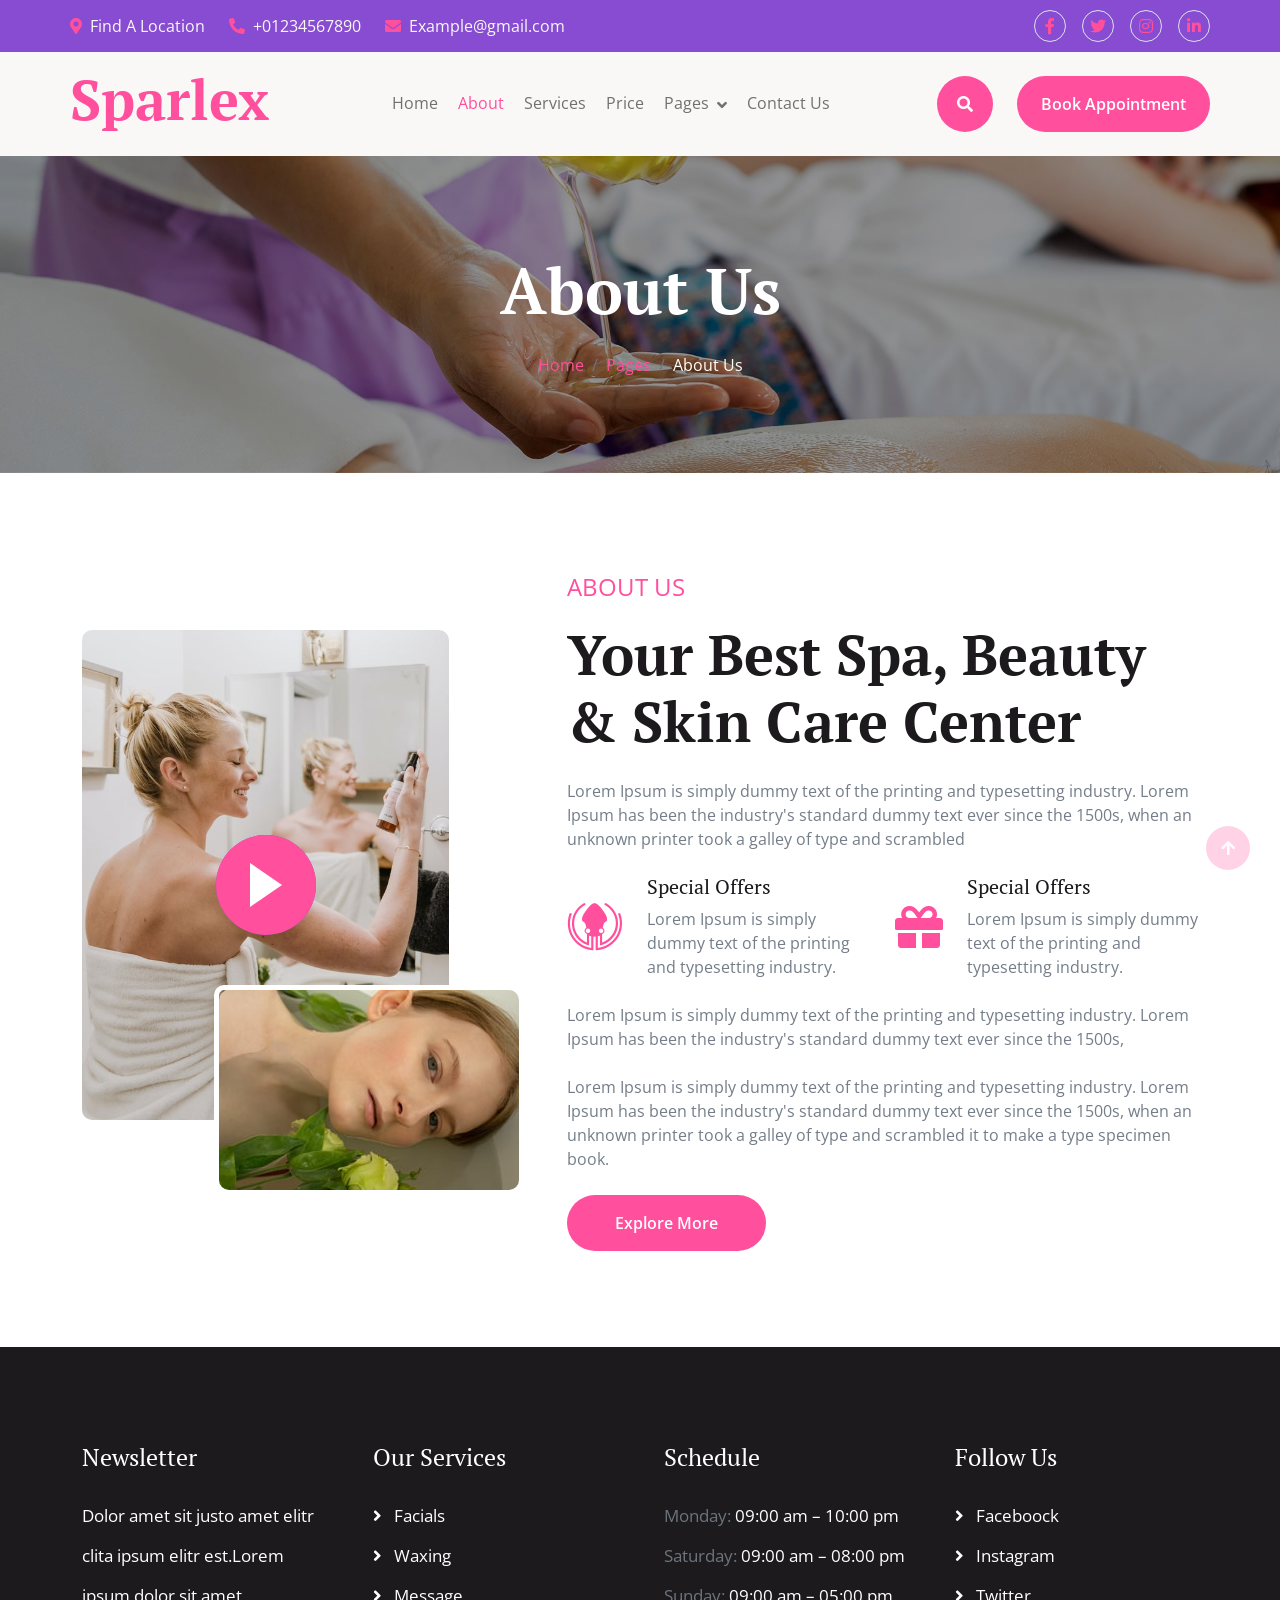
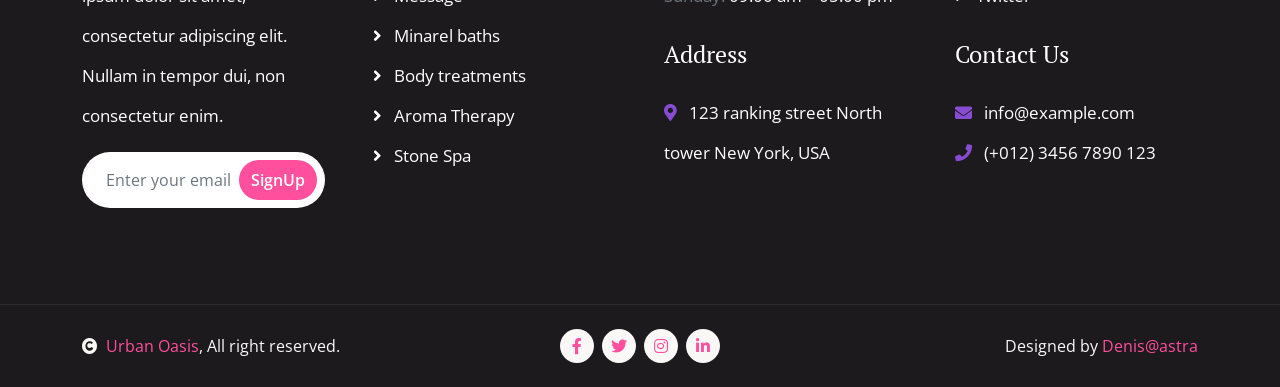
<file: about.html>
<!DOCTYPE html>
<html lang="en">

<head>
    <meta charset="utf-8">
    <title>Urban Oasis</title>
    <meta content="width=device-width, initial-scale=1.0" name="viewport">
    <meta content="" name="keywords">
    <meta content="" name="description">

    <!-- Google Web Fonts -->
    <link rel="preconnect" href="https://fonts.googleapis.com">
    <link rel="preconnect" href="https://fonts.gstatic.com" crossorigin>
    <link
        href="https://fonts.googleapis.com/css2?family=Open+Sans:wght@400;600&family=PT+Serif:wght@400;700&display=swap"
        rel="stylesheet">

    <!-- Icon Font Stylesheet -->
    <link rel="stylesheet" href="https://use.fontawesome.com/releases/v5.15.4/css/all.css" />
    <link href="https://cdn.jsdelivr.net/npm/bootstrap-icons@1.4.1/font/bootstrap-icons.css" rel="stylesheet">

    <!-- Libraries Stylesheet -->
    <link href="lib/animate/animate.min.css" rel="stylesheet">
    <link href="lib/lightbox/css/lightbox.min.css" rel="stylesheet">
    <link href="lib/owlcarousel/assets/owl.carousel.min.css" rel="stylesheet">


    <!-- Customized Bootstrap Stylesheet -->
    <link href="css/bootstrap.min.css" rel="stylesheet">

    <!-- Template Stylesheet -->
    <link href="css/style.css" rel="stylesheet">
</head>

<body>

    <!-- Spinner Start -->
    <div id="spinner"
        class="show w-100 vh-100 bg-white position-fixed translate-middle top-50 start-50  d-flex align-items-center justify-content-center">
        <div class="spinner-grow text-primary" role="status"></div>
    </div>
    <!-- Spinner End -->


    <!-- Navbar start -->
    <div class="container-fluid sticky-top px-0">
        <div class="container-fluid topbar d-none d-lg-block">
            <div class="container px-0">
                <div class="row align-items-center">
                    <div class="col-lg-8">
                        <div class="d-flex flex-wrap">
                            <a href="#" class="me-4 text-light"><i
                                    class="fas fa-map-marker-alt text-primary me-2"></i>Find A Location</a>
                            <a href="#" class="me-4 text-light"><i
                                    class="fas fa-phone-alt text-primary me-2"></i>+01234567890</a>
                            <a href="#" class="text-light"><i
                                    class="fas fa-envelope text-primary me-2"></i>Example@gmail.com</a>
                        </div>

                    </div>
                    <div class="col-lg-4">
                        <div class="d-flex align-items-center justify-content-end">
                            <a href="#" class="me-3 btn-square border rounded-circle nav-fill"><i
                                    class="fab fa-facebook-f"></i></a>
                            <a href="#" class="me-3 btn-square border rounded-circle nav-fill"><i
                                    class="fab fa-twitter"></i></a>
                            <a href="#" class="me-3 btn-square border rounded-circle nav-fill"><i
                                    class="fab fa-instagram"></i></a>
                            <a href="#" class="btn-square border rounded-circle nav-fill"><i
                                    class="fab fa-linkedin-in"></i></a>
                        </div>
                    </div>
                </div>
            </div>
        </div>
        <div class="container-fluid bg-light">
            <div class="container px-0">
                <nav class="navbar navbar-light navbar-expand-xl">
                    <a href="index.html" class="navbar-brand">
                        <h1 class="text-primary display-4">Sparlex</h1>
                    </a>
                    <button class="navbar-toggler py-2 px-3" type="button" data-bs-toggle="collapse"
                        data-bs-target="#navbarCollapse">
                        <span class="fa fa-bars text-primary"></span>
                    </button>
                    <div class="collapse navbar-collapse bg-light py-3" id="navbarCollapse">
                        <div class="navbar-nav mx-auto border-top">
                            <a href="index.html" class="nav-item nav-link">Home</a>
                            <a href="about.html" class="nav-item nav-link active">About</a>
                            <a href="service.html" class="nav-item nav-link">Services</a>
                            <a href="price.html" class="nav-item nav-link">Price</a>
                            <div class="nav-item dropdown">
                                <a href="#" class="nav-link dropdown-toggle" data-bs-toggle="dropdown">Pages</a>
                                <div class="dropdown-menu m-0 bg-secondary rounded-0">
                                    <a href="team.html" class="dropdown-item">Team</a>
                                    <a href="testimonial.html" class="dropdown-item">Testimonial</a>
                                    <a href="gallery.html" class="dropdown-item">Gallery</a>
                                    <a href="appointment.html" class="dropdown-item">Appointment</a>
                                    <a href="404.html" class="dropdown-item">404 page</a>
                                </div>
                            </div>
                            <a href="contact.html" class="nav-item nav-link">Contact Us</a>
                        </div>
                        <div class="d-flex align-items-center flex-nowrap pt-xl-0">
                            <button
                                class="btn-search btn btn-primary btn-primary-outline-0 rounded-circle btn-lg-square"
                                data-bs-toggle="modal" data-bs-target="#searchModal"><i
                                    class="fas fa-search"></i></button>
                            <a href="index.html"
                                class="btn btn-primary btn-primary-outline-0 rounded-pill py-3 px-4 ms-4">Book
                                Appointment</a>
                        </div>
                    </div>
                </nav>
            </div>
        </div>
    </div>
    <!-- Navbar End -->


    <!-- Modal Search Start -->
    <div class="modal fade" id="searchModal" tabindex="-1" aria-labelledby="exampleModalLabel" aria-hidden="true">
        <div class="modal-dialog modal-fullscreen">
            <div class="modal-content rounded-0">
                <div class="modal-header">
                    <h5 class="modal-title" id="exampleModalLabel">Search by keyword</h5>
                    <button type="button" class="btn-close" data-bs-dismiss="modal" aria-label="Close"></button>
                </div>
                <div class="modal-body d-flex align-items-center">
                    <div class="input-group w-75 mx-auto d-flex">
                        <input type="search" class="form-control p-3" placeholder="keywords"
                            aria-describedby="search-icon-1">
                        <span id="search-icon-1" class="input-group-text p-3"><i class="fa fa-search"></i></span>
                    </div>
                </div>
            </div>
        </div>
    </div>
    <!-- Modal Search End -->



    <!-- Header Start -->
    <div class="container-fluid bg-breadcrumb py-5">
        <div class="container text-center py-5">
            <h3 class="text-white display-3 mb-4">About Us</h1>
                <ol class="breadcrumb justify-content-center mb-0">
                    <li class="breadcrumb-item"><a href="index.html">Home</a></li>
                    <li class="breadcrumb-item"><a href="#">Pages</a></li>
                    <li class="breadcrumb-item active text-white">About Us</li>
                </ol>
        </div>
    </div>
    <!-- Header End -->


    <!-- About Start -->
    <div class="container-fluid about py-5">
        <div class="container py-5">
            <div class="row g-5 align-items-center">
                <div class="col-lg-5">
                    <div class="video">
                        <img src="img/about-1.jpg" class="img-fluid rounded" alt="">
                        <div class="position-absolute rounded border-5 border-top border-start border-white"
                            style="bottom: 0; right: 0;;">
                            <img src="img/about-2.jpg" class="img-fluid rounded" alt="">
                        </div>
                        <button type="button" class="btn btn-play" data-bs-toggle="modal"
                            data-src="https://www.youtube.com/embed/DWRcNpR6Kdc" data-bs-target="#videoModal">
                            <span></span>
                        </button>
                    </div>
                </div>
                <div class="col-lg-7">
                    <div>
                        <p class="fs-4 text-uppercase text-primary">About Us</p>
                        <h1 class="display-4 mb-4">Your Best Spa, Beauty & Skin Care Center</h1>
                        <p class="mb-4">Lorem Ipsum is simply dummy text of the printing and typesetting industry. Lorem
                            Ipsum has been the industry's standard dummy text ever since the 1500s, when an unknown
                            printer took a galley of type and scrambled
                        </p>
                        <div class="row g-4">
                            <div class="col-md-6">
                                <div class="d-flex align-items-center">
                                    <i class="fab fa-gitkraken fa-3x text-primary"></i>
                                    <div class="ms-4">
                                        <h5 class="mb-2">Special Offers</h5>
                                        <p class="mb-0">Lorem Ipsum is simply dummy text of the printing and typesetting
                                            industry.</p>
                                    </div>
                                </div>
                            </div>
                            <div class="col-md-6">
                                <div class="d-flex align-items-center">
                                    <i class="fas fa-gift fa-3x text-primary"></i>
                                    <div class="ms-4">
                                        <h5 class="mb-2">Special Offers</h5>
                                        <p class="mb-0">Lorem Ipsum is simply dummy text of the printing and typesetting
                                            industry.</p>
                                    </div>
                                </div>
                            </div>
                        </div>
                        <p class="my-4">Lorem Ipsum is simply dummy text of the printing and typesetting industry. Lorem
                            Ipsum has been the industry's standard dummy text ever since the 1500s,
                        </p>
                        <p class="mb-4">Lorem Ipsum is simply dummy text of the printing and typesetting industry. Lorem
                            Ipsum has been the industry's standard dummy text ever since the 1500s, when an unknown
                            printer took a galley of type and scrambled it to make a type specimen book.
                        </p>
                    </div>
                    <a href="#" class="btn btn-primary btn-primary-outline-0 rounded-pill py-3 px-5">Explore More</a>
                </div>
            </div>
        </div>
    </div>
    <!-- Modal Video -->
    <div class="modal fade" id="videoModal" tabindex="-1" aria-labelledby="exampleModalLabel" aria-hidden="true">
        <div class="modal-dialog">
            <div class="modal-content rounded-0">
                <div class="modal-header">
                    <h5 class="modal-title" id="exampleModalLabel">Youtube Video</h5>
                    <button type="button" class="btn-close" data-bs-dismiss="modal" aria-label="Close"></button>
                </div>
                <div class="modal-body">
                    <!-- 16:9 aspect ratio -->
                    <div class="ratio ratio-16x9">
                        <iframe class="embed-responsive-item" src="" id="video" allowfullscreen
                            allowscriptaccess="always" allow="autoplay"></iframe>
                    </div>
                </div>
            </div>
        </div>
    </div>
    <!-- About End -->



    <!-- Footer Start -->
    <div class="container-fluid footer py-5">
        <div class="container py-5">
            <div class="row g-5">
                <div class="col-md-6 col-lg-6 col-xl-3">
                    <div class="footer-item">
                        <h4 class="mb-4 text-white">Newsletter</h4>
                        <p class="text-white">Dolor amet sit justo amet elitr clita ipsum elitr est.Lorem ipsum dolor
                            sit amet, consectetur adipiscing elit. Nullam in tempor dui, non consectetur enim.</p>
                        <div class="position-relative mx-auto rounded-pill">
                            <input class="form-control rounded-pill border-0 w-100 py-3 ps-4 pe-5" type="text"
                                placeholder="Enter your email">
                            <button type="button"
                                class="btn btn-primary btn-primary-outline-0 rounded-pill position-absolute top-0 end-0 py-2 mt-2 me-2">SignUp</button>
                        </div>
                    </div>
                </div>
                <div class="col-md-6 col-lg-6 col-xl-3">
                    <div class="footer-item d-flex flex-column">
                        <h4 class="mb-4 text-white">Our Services</h4>
                        <a href=""><i class="fas fa-angle-right me-2"></i> Facials</a>
                        <a href=""><i class="fas fa-angle-right me-2"></i> Waxing</a>
                        <a href=""><i class="fas fa-angle-right me-2"></i> Message</a>
                        <a href=""><i class="fas fa-angle-right me-2"></i> Minarel baths</a>
                        <a href=""><i class="fas fa-angle-right me-2"></i> Body treatments</a>
                        <a href=""><i class="fas fa-angle-right me-2"></i> Aroma Therapy</a>
                        <a href=""><i class="fas fa-angle-right me-2"></i> Stone Spa</a>
                    </div>
                </div>
                <div class="col-md-6 col-lg-6 col-xl-3">
                    <div class="footer-item d-flex flex-column">
                        <h4 class="mb-4 text-white">Schedule</h4>
                        <p class="text-muted mb-0">Monday: <span class="text-white"> 09:00 am – 10:00 pm</span></p>
                        <p class="text-muted mb-0">Saturday: <span class="text-white"> 09:00 am – 08:00 pm</span></p>
                        <p class="text-muted mb-0">Sunday: <span class="text-white"> 09:00 am – 05:00 pm</span></p>
                        <h4 class="my-4 text-white">Address</h4>
                        <p class="mb-0"><i class="fas fa-map-marker-alt text-secondary me-2"></i> 123 ranking street
                            North tower New York, USA</p>
                    </div>
                </div>
                <div class="col-md-6 col-lg-6 col-xl-3">
                    <div class="footer-item d-flex flex-column">
                        <h4 class="mb-4 text-white">Follow Us</h4>
                        <a href=""><i class="fas fa-angle-right me-2"></i> Faceboock</a>
                        <a href=""><i class="fas fa-angle-right me-2"></i> Instagram</a>
                        <a href=""><i class="fas fa-angle-right me-2"></i> Twitter</a>
                        <h4 class="my-4 text-white">Contact Us</h4>
                        <p class="mb-0"><i class="fas fa-envelope text-secondary me-2"></i> info@example.com</p>
                        <p class="mb-0"><i class="fas fa-phone text-secondary me-2"></i> (+012) 3456 7890 123</p>
                    </div>
                </div>
            </div>
        </div>
    </div>
    <!-- Footer End -->


    <!-- Copyright Start -->
    <div class="container-fluid copyright py-4">
        <div class="container">
            <div class="row g-4 align-items-center">
                <div class="col-md-4 text-center text-md-start mb-md-0">
                    <span class="text-light"><a href="#"><i class="fas fa-copyright text-light me-2"></i>Urban
                            Oasis</a>,
                        All right reserved.</span>
                </div>
                <div class="col-md-4">
                    <div class="d-flex justify-content-center">
                        <a href="" class="btn btn-light btn-light-outline-0 btn-sm-square rounded-circle me-2"><i
                                class="fab fa-facebook-f"></i></a>
                        <a href="" class="btn btn-light btn-light-outline-0 btn-sm-square rounded-circle me-2"><i
                                class="fab fa-twitter"></i></a>
                        <a href="" class="btn btn-light btn-light-outline-0 btn-sm-square rounded-circle me-2"><i
                                class="fab fa-instagram"></i></a>
                        <a href="" class="btn btn-light btn-light-outline-0 btn-sm-square rounded-circle me-0"><i
                                class="fab fa-linkedin-in"></i></a>
                    </div>
                </div>
                <div class="col-md-4 text-center text-md-end">
                    <span class="text-light">Designed by <a class="text-primary"
                            href="https://Astrasoft.tech">Denis@astra</a></span>


                </div>
            </div>
        </div>
    </div>
    <!-- Copyright End -->




    <!-- Back to Top -->
    <a href="#" class="btn btn-primary btn-primary-outline-0 btn-md-square rounded-circle back-to-top"><i
            class="fa fa-arrow-up"></i></a>


    <!-- JavaScript Libraries -->
    <script src="https://ajax.googleapis.com/ajax/libs/jquery/3.6.4/jquery.min.js"></script>
    <script src="https://cdn.jsdelivr.net/npm/bootstrap@5.0.0/dist/js/bootstrap.bundle.min.js"></script>
    <script src="lib/wow/wow.min.js"></script>
    <script src="lib/easing/easing.min.js"></script>
    <script src="lib/waypoints/waypoints.min.js"></script>
    <script src="lib/counterup/counterup.min.js"></script>
    <script src="lib/lightbox/js/lightbox.min.js"></script>
    <script src="lib/owlcarousel/owl.carousel.min.js"></script>

    <!-- Template Javascript -->
    <script src="js/main.js"></script>
</body>

</html>
</file>
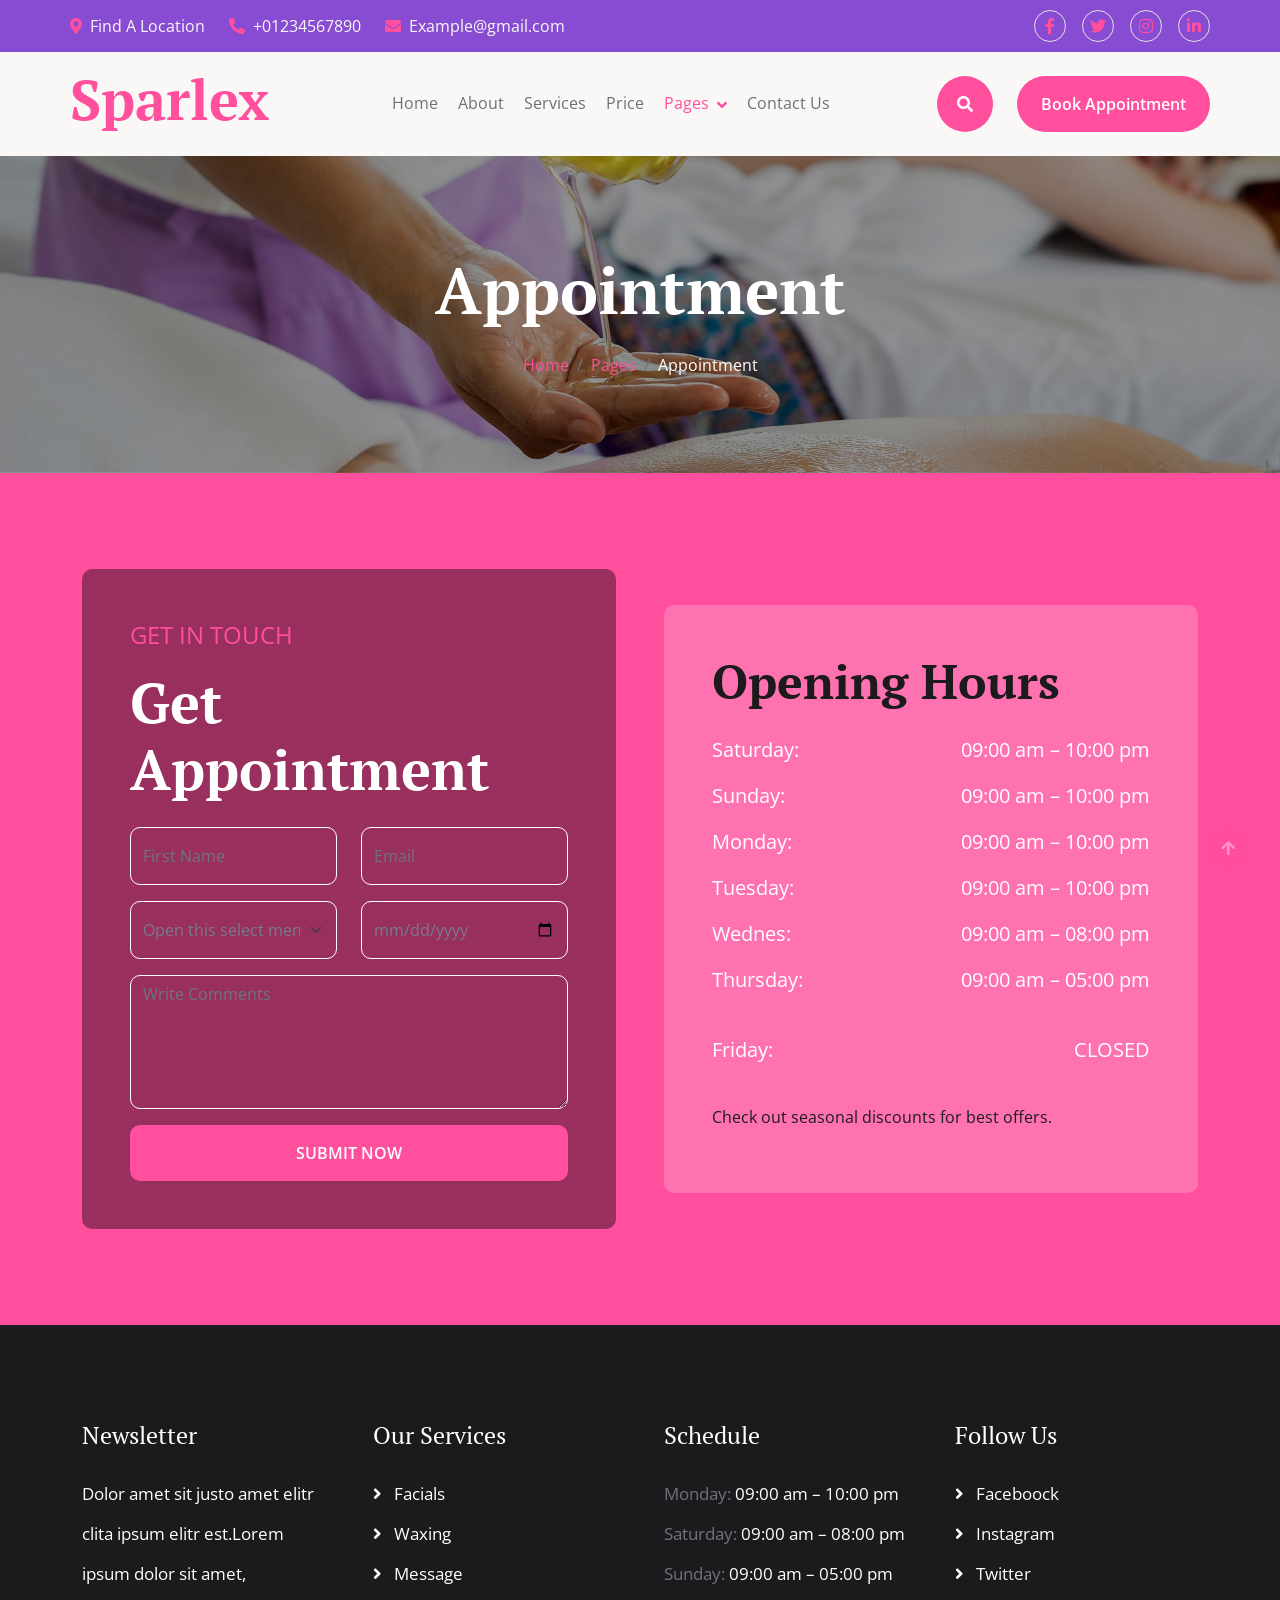
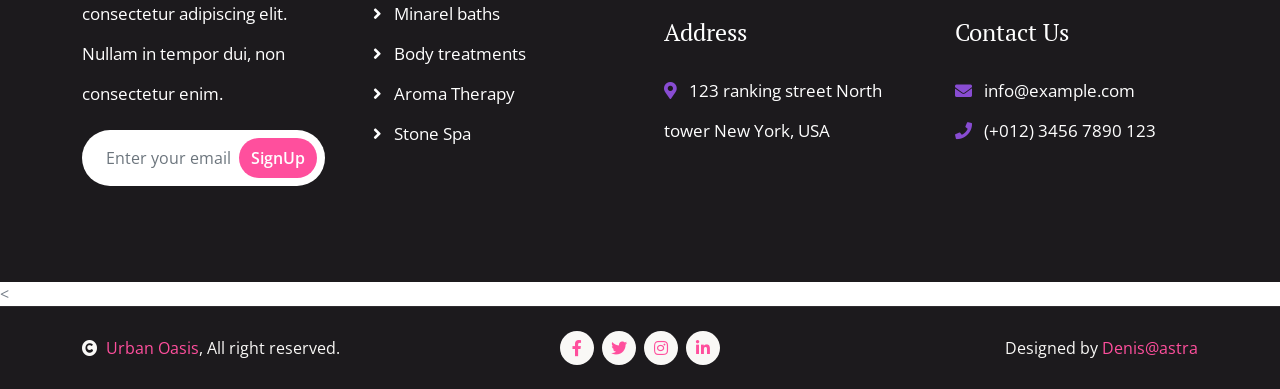
<file: appointment.html>
<!DOCTYPE html>
<html lang="en">

    <head>
        <meta charset="utf-8">
        <title>Urban Oasis</title>
        <meta content="width=device-width, initial-scale=1.0" name="viewport">
        <meta content="" name="keywords">
        <meta content="" name="description">

        <!-- Google Web Fonts -->
        <link rel="preconnect" href="https://fonts.googleapis.com">
        <link rel="preconnect" href="https://fonts.gstatic.com" crossorigin>
        <link href="https://fonts.googleapis.com/css2?family=Open+Sans:wght@400;600&family=PT+Serif:wght@400;700&display=swap" rel="stylesheet"> 

        <!-- Icon Font Stylesheet -->
        <link rel="stylesheet" href="https://use.fontawesome.com/releases/v5.15.4/css/all.css"/>
        <link href="https://cdn.jsdelivr.net/npm/bootstrap-icons@1.4.1/font/bootstrap-icons.css" rel="stylesheet">

        <!-- Libraries Stylesheet -->
        <link href="lib/animate/animate.min.css" rel="stylesheet">
        <link href="lib/lightbox/css/lightbox.min.css" rel="stylesheet">
        <link href="lib/owlcarousel/assets/owl.carousel.min.css" rel="stylesheet">


        <!-- Customized Bootstrap Stylesheet -->
        <link href="css/bootstrap.min.css" rel="stylesheet">

        <!-- Template Stylesheet -->
        <link href="css/style.css" rel="stylesheet">
    </head>

    <body>

        <!-- Spinner Start -->
        <div id="spinner" class="show w-100 vh-100 bg-white position-fixed translate-middle top-50 start-50  d-flex align-items-center justify-content-center">
            <div class="spinner-grow text-primary" role="status"></div>
        </div>
        <!-- Spinner End -->


        <!-- Navbar start -->
        <div class="container-fluid sticky-top px-0">
            <div class="container-fluid topbar d-none d-lg-block">
                <div class="container px-0">
                    <div class="row align-items-center">
                        <div class="col-lg-8">
                            <div class="d-flex flex-wrap">
                                <a href="#" class="me-4 text-light"><i class="fas fa-map-marker-alt text-primary me-2"></i>Find A Location</a>
                                <a href="#" class="me-4 text-light"><i class="fas fa-phone-alt text-primary me-2"></i>+01234567890</a>
                                <a href="#" class="text-light"><i class="fas fa-envelope text-primary me-2"></i>Example@gmail.com</a>
                            </div>

                        </div>
                        <div class="col-lg-4">
                            <div class="d-flex align-items-center justify-content-end">
                                <a href="#" class="me-3 btn-square border rounded-circle nav-fill"><i class="fab fa-facebook-f"></i></a>
                                <a href="#" class="me-3 btn-square border rounded-circle nav-fill"><i class="fab fa-twitter"></i></a>
                                <a href="#" class="me-3 btn-square border rounded-circle nav-fill"><i class="fab fa-instagram"></i></a>
                                <a href="#" class="btn-square border rounded-circle nav-fill"><i class="fab fa-linkedin-in"></i></a>
                            </div>
                        </div>
                    </div>
                </div>
            </div>
            <div class="container-fluid bg-light">
                <div class="container px-0">
                    <nav class="navbar navbar-light navbar-expand-xl">
                        <a href="index.html" class="navbar-brand">
                            <h1 class="text-primary display-4">Sparlex</h1>
                        </a>
                        <button class="navbar-toggler py-2 px-3" type="button" data-bs-toggle="collapse" data-bs-target="#navbarCollapse">
                            <span class="fa fa-bars text-primary"></span>
                        </button>
                        <div class="collapse navbar-collapse bg-light py-3" id="navbarCollapse">
                            <div class="navbar-nav mx-auto border-top">
                                <a href="index.html" class="nav-item nav-link">Home</a>
                                <a href="about.html" class="nav-item nav-link">About</a>
                                <a href="service.html" class="nav-item nav-link">Services</a>
                                <a href="price.html" class="nav-item nav-link">Price</a>
                                <div class="nav-item dropdown">
                                    <a href="#" class="nav-link dropdown-toggle active" data-bs-toggle="dropdown">Pages</a>
                                    <div class="dropdown-menu m-0 bg-secondary rounded-0">
                                        <a href="team.html" class="dropdown-item">Team</a>
                                        <a href="testimonial.html" class="dropdown-item">Testimonial</a>
                                        <a href="gallery.html" class="dropdown-item">Gallery</a>
                                        <a href="appointment.html" class="dropdown-item active">Appointment</a>
                                        <a href="404.html" class="dropdown-item">404 page</a>
                                    </div>
                                </div>
                                <a href="contact.html" class="nav-item nav-link">Contact Us</a>
                            </div>
                            <div class="d-flex align-items-center flex-nowrap pt-xl-0">
                                <button class="btn-search btn btn-primary btn-primary-outline-0 rounded-circle btn-lg-square" data-bs-toggle="modal" data-bs-target="#searchModal"><i class="fas fa-search"></i></button>
                                <a href="index.html" class="btn btn-primary btn-primary-outline-0 rounded-pill py-3 px-4 ms-4">Book Appointment</a>
                            </div>
                        </div>
                    </nav>
                </div>
            </div>
        </div>
        <!-- Navbar End -->


        <!-- Modal Search Start -->
        <div class="modal fade" id="searchModal" tabindex="-1" aria-labelledby="exampleModalLabel" aria-hidden="true">
            <div class="modal-dialog modal-fullscreen">
                <div class="modal-content rounded-0">
                    <div class="modal-header">
                        <h5 class="modal-title" id="exampleModalLabel">Search by keyword</h5>
                        <button type="button" class="btn-close" data-bs-dismiss="modal" aria-label="Close"></button>
                    </div>
                    <div class="modal-body d-flex align-items-center">
                        <div class="input-group w-75 mx-auto d-flex">
                            <input type="search" class="form-control p-3" placeholder="keywords" aria-describedby="search-icon-1">
                            <span id="search-icon-1" class="input-group-text p-3"><i class="fa fa-search"></i></span>
                        </div>
                    </div>
                </div>
            </div>
        </div>
        <!-- Modal Search End -->



        <!-- Header Start -->
        <div class="container-fluid bg-breadcrumb py-5">
            <div class="container text-center py-5">
                <h3 class="text-white display-3 mb-4">Appointment</h1>
                <ol class="breadcrumb justify-content-center mb-0">
                    <li class="breadcrumb-item"><a href="index.html">Home</a></li>
                    <li class="breadcrumb-item"><a href="#">Pages</a></li>
                    <li class="breadcrumb-item active text-white">Appointment</li>
                </ol>    
            </div>
        </div>
        <!-- Header End -->

        
        <!-- Appointment Start -->
        <div class="container-fluid appointment py-5" style="background: var(--bs-primary);">
            <div class="container py-5">
                <div class="row g-5 align-items-center">
                    <div class="col-lg-6">
                        <div class="appointment-form p-5">
                            <p class="fs-4 text-uppercase text-primary">Get In Touch</p>
                            <h1 class="display-4 mb-4 text-white">Get Appointment</h1>
                            <form>
                                <div class="row gy-3 gx-4">
                                    <div class="col-lg-6">
                                        <input type="text" class="form-control py-3 border-white bg-transparent text-white" placeholder="First Name">
                                    </div>
                                    <div class="col-lg-6">
                                        <input type="email" class="form-control py-3 border-white bg-transparent text-white" placeholder="Email">
                                    </div>
                                    <div class="col-lg-6">
                                        <select class="form-select py-3 border-white bg-transparent" aria-label="Default select example">
                                            <option selected>Open this select menu</option>
                                            <option value="1">One</option>
                                            <option value="2">Two</option>
                                            <option value="3">Three</option>
                                        </select>
                                    </div>
                                    <div class="col-lg-6">
                                        <input type="date" class="form-control py-3 border-white bg-transparent">
                                    </div>
                                    <div class="col-lg-12">
                                        <textarea class="form-control border-white bg-transparent text-white" name="text" id="area-text" cols="30" rows="5" placeholder="Write Comments"></textarea>
                                    </div>
                                    <div class="col-lg-12">
                                        <button type="button" class="btn btn-primary btn-primary-outline-0 w-100 py-3 px-5">SUBMIT NOW</button>
                                    </div>
                                </div>
                            </form>
                        </div>
                    </div>
                    <div class="col-lg-6">
                        <div class="appointment-time p-5">
                            <h1 class="display-5 mb-4">Opening Hours</h1>
                            <div class="d-flex justify-content-between fs-5 text-white">
                                <p>Saturday:</p>
                                <p>09:00 am – 10:00 pm</p>
                            </div>
                            <div class="d-flex justify-content-between fs-5 text-white">
                                <p>Sunday:</p>
                                <p>09:00 am – 10:00 pm</p>
                            </div>
                            <div class="d-flex justify-content-between fs-5 text-white">
                                <p>Monday:</p>
                                <p>09:00 am – 10:00 pm</p>
                            </div>
                            <div class="d-flex justify-content-between fs-5 text-white">
                                <p>Tuesday:</p>
                                <p>09:00 am – 10:00 pm</p>
                            </div>
                            <div class="d-flex justify-content-between fs-5 text-white">
                                <p>Wednes:</p>
                                <p>09:00 am – 08:00 pm</p>
                            </div>
                            <div class="d-flex justify-content-between fs-5 text-white mb-4">
                                <p>Thursday:</p>
                                <p>09:00 am – 05:00 pm</p>
                            </div>
                            <div class="d-flex justify-content-between fs-5 text-white mb-4">
                                <p>Friday:</p>
                                <p>CLOSED</p>
                            </div>
                            <p class="text-dark">Check out seasonal discounts for best offers.</p>
                        </div>
                    </div>
                </div>
            </div>
        </div>
        <!-- Appointment End -->



        <!-- Footer Start -->
        <div class="container-fluid footer py-5">
            <div class="container py-5">
                <div class="row g-5">
                    <div class="col-md-6 col-lg-6 col-xl-3">
                        <div class="footer-item">
                            <h4 class="mb-4 text-white">Newsletter</h4>
                            <p class="text-white">Dolor amet sit justo amet elitr clita ipsum elitr est.Lorem ipsum dolor sit amet, consectetur adipiscing elit. Nullam in tempor dui, non consectetur enim.</p>
                            <div class="position-relative mx-auto rounded-pill">
                                <input class="form-control rounded-pill border-0 w-100 py-3 ps-4 pe-5" type="text" placeholder="Enter your email">
                                <button type="button" class="btn btn-primary btn-primary-outline-0 rounded-pill position-absolute top-0 end-0 py-2 mt-2 me-2">SignUp</button>
                            </div>
                        </div>
                    </div>
                    <div class="col-md-6 col-lg-6 col-xl-3">
                        <div class="footer-item d-flex flex-column">
                            <h4 class="mb-4 text-white">Our Services</h4>
                            <a href=""><i class="fas fa-angle-right me-2"></i> Facials</a>
                            <a href=""><i class="fas fa-angle-right me-2"></i> Waxing</a>
                            <a href=""><i class="fas fa-angle-right me-2"></i> Message</a>
                            <a href=""><i class="fas fa-angle-right me-2"></i> Minarel baths</a>
                            <a href=""><i class="fas fa-angle-right me-2"></i> Body treatments</a>
                            <a href=""><i class="fas fa-angle-right me-2"></i> Aroma Therapy</a>
                            <a href=""><i class="fas fa-angle-right me-2"></i> Stone Spa</a>
                        </div>
                    </div>
                    <div class="col-md-6 col-lg-6 col-xl-3">
                        <div class="footer-item d-flex flex-column">
                            <h4 class="mb-4 text-white">Schedule</h4>
                            <p class="text-muted mb-0">Monday: <span class="text-white"> 09:00 am – 10:00 pm</span></p>
                            <p class="text-muted mb-0">Saturday: <span class="text-white"> 09:00 am – 08:00 pm</span></p>
                            <p class="text-muted mb-0">Sunday: <span class="text-white"> 09:00 am – 05:00 pm</span></p>
                            <h4 class="my-4 text-white">Address</h4>
                            <p class="mb-0"><i class="fas fa-map-marker-alt text-secondary me-2"></i> 123 ranking street North tower New York, USA</p>
                        </div>
                    </div>
                    <div class="col-md-6 col-lg-6 col-xl-3">
                        <div class="footer-item d-flex flex-column">
                            <h4 class="mb-4 text-white">Follow Us</h4>
                            <a href=""><i class="fas fa-angle-right me-2"></i> Faceboock</a>
                            <a href=""><i class="fas fa-angle-right me-2"></i> Instagram</a>
                            <a href=""><i class="fas fa-angle-right me-2"></i> Twitter</a>
                            <h4 class="my-4 text-white">Contact Us</h4>
                            <p class="mb-0"><i class="fas fa-envelope text-secondary me-2"></i> info@example.com</p>
                            <p class="mb-0"><i class="fas fa-phone text-secondary me-2"></i> (+012) 3456 7890 123</p>
                        </div>
                    </div>
                </div>
            </div>
        </div>
        <!-- Footer End -->



        <
        <!-- Copyright Start -->
        <div class="container-fluid copyright py-4">
            <div class="container">
                <div class="row g-4 align-items-center">
                    <div class="col-md-4 text-center text-md-start mb-md-0">
                        <span class="text-light"><a href="#"><i class="fas fa-copyright text-light me-2"></i>Urban Oasis</a>,
                            All right reserved.</span>
                    </div>
                    <div class="col-md-4">
                        <div class="d-flex justify-content-center">
                            <a href="" class="btn btn-light btn-light-outline-0 btn-sm-square rounded-circle me-2"><i
                                    class="fab fa-facebook-f"></i></a>
                            <a href="" class="btn btn-light btn-light-outline-0 btn-sm-square rounded-circle me-2"><i
                                    class="fab fa-twitter"></i></a>
                            <a href="" class="btn btn-light btn-light-outline-0 btn-sm-square rounded-circle me-2"><i
                                    class="fab fa-instagram"></i></a>
                            <a href="" class="btn btn-light btn-light-outline-0 btn-sm-square rounded-circle me-0"><i
                                    class="fab fa-linkedin-in"></i></a>
                        </div>
                    </div>
                    <div class="col-md-4 text-center text-md-end">
                        <span class="text-light">Designed by <a class="text-primary"
                                href="https://Astrasoft.tech">Denis@astra</a></span>
        
        
                    </div>
                </div>
            </div>
        </div>
        <!-- Copyright End -->






        <!-- Back to Top -->
        <a href="#" class="btn btn-primary btn-primary-outline-0 btn-md-square rounded-circle back-to-top"><i class="fa fa-arrow-up"></i></a>   

        
    <!-- JavaScript Libraries -->
    <script src="https://ajax.googleapis.com/ajax/libs/jquery/3.6.4/jquery.min.js"></script>
    <script src="https://cdn.jsdelivr.net/npm/bootstrap@5.0.0/dist/js/bootstrap.bundle.min.js"></script>
    <script src="lib/wow/wow.min.js"></script>
    <script src="lib/easing/easing.min.js"></script>
    <script src="lib/waypoints/waypoints.min.js"></script>
    <script src="lib/counterup/counterup.min.js"></script>
    <script src="lib/lightbox/js/lightbox.min.js"></script>
    <script src="lib/owlcarousel/owl.carousel.min.js"></script>

    <!-- Template Javascript -->
    <script src="js/main.js"></script>
    </body>

</html>
</file>
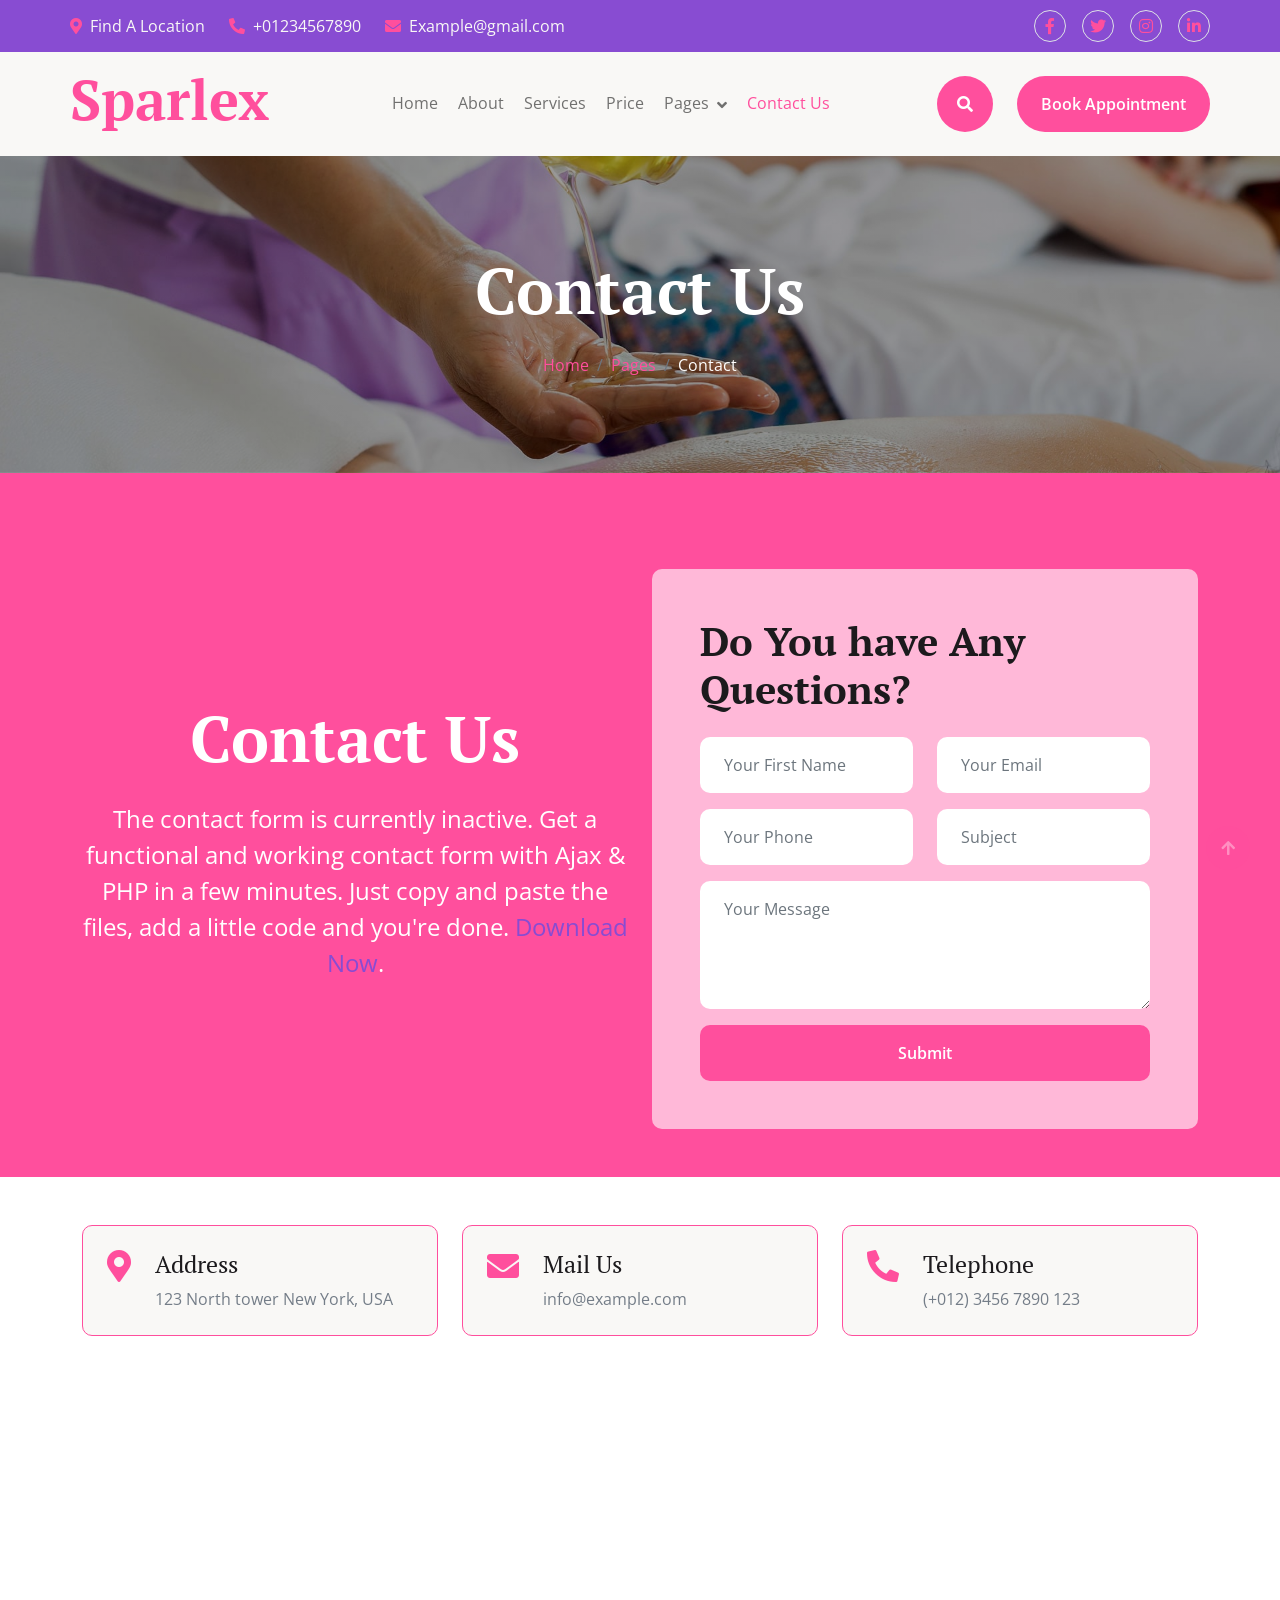
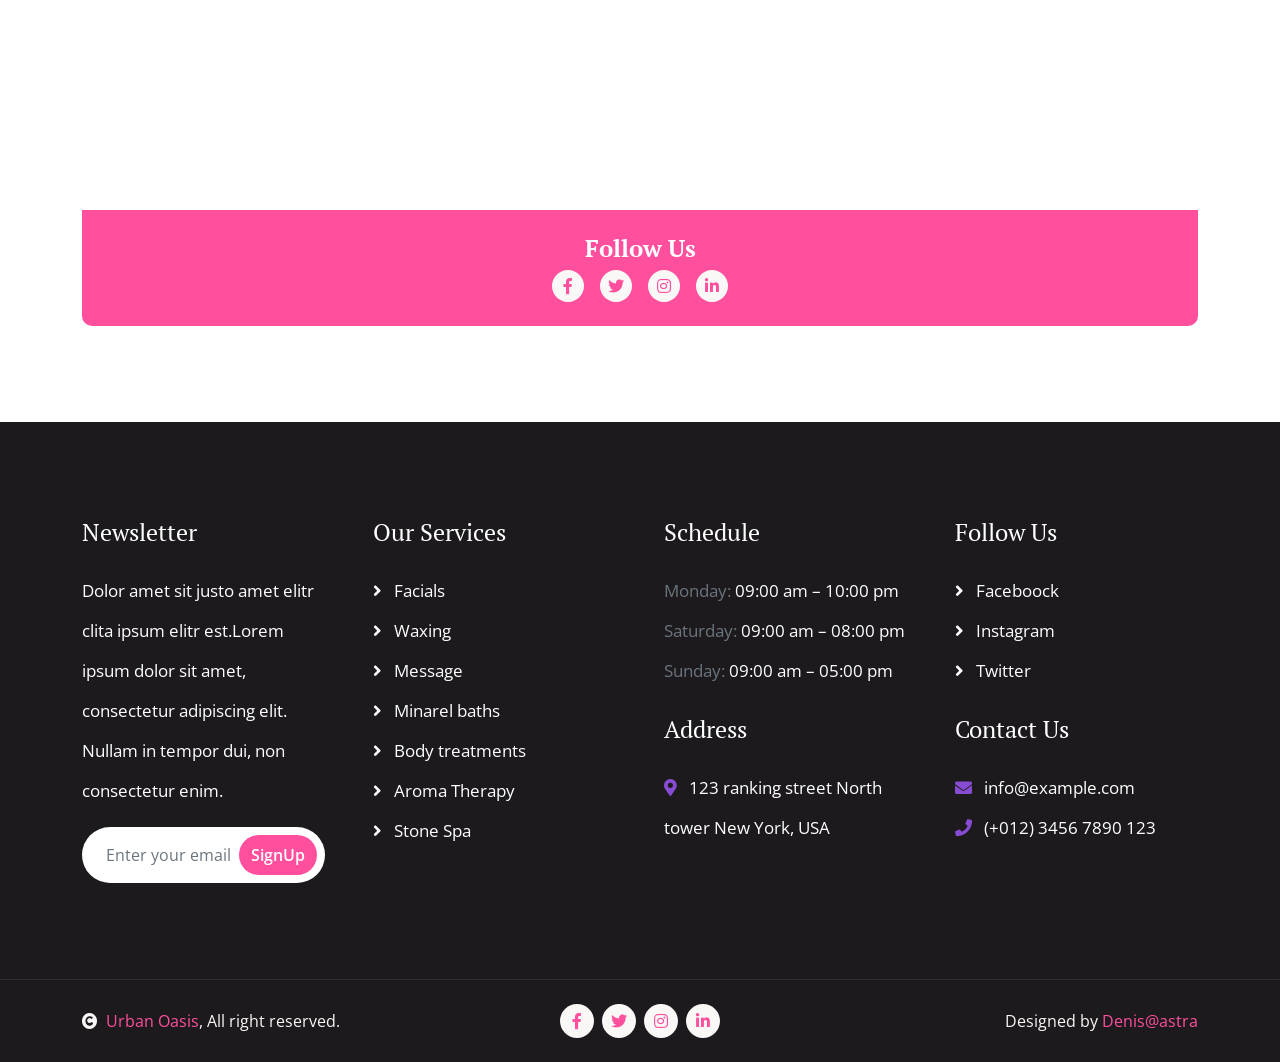
<file: contact.html>
<!DOCTYPE html>
<html lang="en">

    <head>
        <meta charset="utf-8">
        <title>Sparlex - Spa Website </title>
        <meta content="width=device-width, initial-scale=1.0" name="viewport">
        <meta content="" name="keywords">
        <meta content="" name="description">

        <!-- Google Web Fonts -->
        <link rel="preconnect" href="https://fonts.googleapis.com">
        <link rel="preconnect" href="https://fonts.gstatic.com" crossorigin>
        <link href="https://fonts.googleapis.com/css2?family=Open+Sans:wght@400;600&family=PT+Serif:wght@400;700&display=swap" rel="stylesheet"> 

        <!-- Icon Font Stylesheet -->
        <link rel="stylesheet" href="https://use.fontawesome.com/releases/v5.15.4/css/all.css"/>
        <link href="https://cdn.jsdelivr.net/npm/bootstrap-icons@1.4.1/font/bootstrap-icons.css" rel="stylesheet">

        <!-- Libraries Stylesheet -->
        <link href="lib/animate/animate.min.css" rel="stylesheet">
        <link href="lib/lightbox/css/lightbox.min.css" rel="stylesheet">
        <link href="lib/owlcarousel/assets/owl.carousel.min.css" rel="stylesheet">


        <!-- Customized Bootstrap Stylesheet -->
        <link href="css/bootstrap.min.css" rel="stylesheet">

        <!-- Template Stylesheet -->
        <link href="css/style.css" rel="stylesheet">
    </head>

    <body>

        <!-- Spinner Start -->
        <div id="spinner" class="show w-100 vh-100 bg-white position-fixed translate-middle top-50 start-50  d-flex align-items-center justify-content-center">
            <div class="spinner-grow text-primary" role="status"></div>
        </div>
        <!-- Spinner End -->


        <!-- Navbar start -->
        <div class="container-fluid sticky-top px-0">
            <div class="container-fluid topbar d-none d-lg-block">
                <div class="container px-0">
                    <div class="row align-items-center">
                        <div class="col-lg-8">
                            <div class="d-flex flex-wrap">
                                <a href="#" class="me-4 text-light"><i class="fas fa-map-marker-alt text-primary me-2"></i>Find A Location</a>
                                <a href="#" class="me-4 text-light"><i class="fas fa-phone-alt text-primary me-2"></i>+01234567890</a>
                                <a href="#" class="text-light"><i class="fas fa-envelope text-primary me-2"></i>Example@gmail.com</a>
                            </div>

                        </div>
                        <div class="col-lg-4">
                            <div class="d-flex align-items-center justify-content-end">
                                <a href="#" class="me-3 btn-square border rounded-circle nav-fill"><i class="fab fa-facebook-f"></i></a>
                                <a href="#" class="me-3 btn-square border rounded-circle nav-fill"><i class="fab fa-twitter"></i></a>
                                <a href="#" class="me-3 btn-square border rounded-circle nav-fill"><i class="fab fa-instagram"></i></a>
                                <a href="#" class="btn-square border rounded-circle nav-fill"><i class="fab fa-linkedin-in"></i></a>
                            </div>
                        </div>
                    </div>
                </div>
            </div>
            <div class="container-fluid bg-light">
                <div class="container px-0">
                    <nav class="navbar navbar-light navbar-expand-xl">
                        <a href="index.html" class="navbar-brand">
                            <h1 class="text-primary display-4">Sparlex</h1>
                        </a>
                        <button class="navbar-toggler py-2 px-3" type="button" data-bs-toggle="collapse" data-bs-target="#navbarCollapse">
                            <span class="fa fa-bars text-primary"></span>
                        </button>
                        <div class="collapse navbar-collapse bg-light py-3" id="navbarCollapse">
                            <div class="navbar-nav mx-auto border-top">
                                <a href="index.html" class="nav-item nav-link">Home</a>
                                <a href="about.html" class="nav-item nav-link">About</a>
                                <a href="service.html" class="nav-item nav-link">Services</a>
                                <a href="price.html" class="nav-item nav-link">Price</a>
                                <div class="nav-item dropdown">
                                    <a href="#" class="nav-link dropdown-toggle" data-bs-toggle="dropdown">Pages</a>
                                    <div class="dropdown-menu m-0 bg-secondary rounded-0">
                                        <a href="team.html" class="dropdown-item">Team</a>
                                        <a href="testimonial.html" class="dropdown-item">Testimonial</a>
                                        <a href="gallery.html" class="dropdown-item">Gallery</a>
                                        <a href="appointment.html" class="dropdown-item">Appointment</a>
                                        <a href="404.html" class="dropdown-item">404 page</a>
                                    </div>
                                </div>
                                <a href="contact.html" class="nav-item nav-link active">Contact Us</a>
                            </div>
                            <div class="d-flex align-items-center flex-nowrap pt-xl-0">
                                <button class="btn-search btn btn-primary btn-primary-outline-0 rounded-circle btn-lg-square" data-bs-toggle="modal" data-bs-target="#searchModal"><i class="fas fa-search"></i></button>
                                <a href="index.html" class="btn btn-primary btn-primary-outline-0 rounded-pill py-3 px-4 ms-4">Book Appointment</a>
                            </div>
                        </div>
                    </nav>
                </div>
            </div>
        </div>
        <!-- Navbar End -->


        <!-- Modal Search Start -->
        <div class="modal fade" id="searchModal" tabindex="-1" aria-labelledby="exampleModalLabel" aria-hidden="true">
            <div class="modal-dialog modal-fullscreen">
                <div class="modal-content rounded-0">
                    <div class="modal-header">
                        <h5 class="modal-title" id="exampleModalLabel">Search by keyword</h5>
                        <button type="button" class="btn-close" data-bs-dismiss="modal" aria-label="Close"></button>
                    </div>
                    <div class="modal-body d-flex align-items-center">
                        <div class="input-group w-75 mx-auto d-flex">
                            <input type="search" class="form-control p-3" placeholder="keywords" aria-describedby="search-icon-1">
                            <span id="search-icon-1" class="input-group-text p-3"><i class="fa fa-search"></i></span>
                        </div>
                    </div>
                </div>
            </div>
        </div>
        <!-- Modal Search End -->



        <!-- Header Start -->
        <div class="container-fluid bg-breadcrumb py-5">
            <div class="container text-center py-5">
                <h3 class="text-white display-3 mb-4">Contact Us</h1>
                <ol class="breadcrumb justify-content-center mb-0">
                    <li class="breadcrumb-item"><a href="index.html">Home</a></li>
                    <li class="breadcrumb-item"><a href="#">Pages</a></li>
                    <li class="breadcrumb-item active text-white">Contact</li>
                </ol>    
            </div>
        </div>
        <!-- Header End -->

        
        <!-- Contact Start -->
        <div class="container-fluid contact py-5" style="background: var(--bs-primary);">
            <div class="container pt-5">
                <div class="row g-4 align-items-center">
                    <div class="col-lg-6">
                        <div class="text-center">
                            <h1 class="display-3 text-white mb-4">Contact Us</h1>
                            <p class="text-white fs-4">The contact form is currently inactive. Get a functional and working contact form with Ajax & PHP in a few minutes. Just copy and paste the files, add a little code and you're done. <a class="text-secondary" href="https://htmlcodex.com/contact-form">Download Now</a>.</p>
                        </div>
                    </div>
                    <div class="col-lg-6">
                        <div class="contact-form rounded p-5">
                            <form>
                                <h1 class="display-6 mb-4">Do You have Any Questions?</h1>
                                <div class="row gx-4 gy-3">
                                    <div class="col-xl-6">
                                        <input type="text" class="form-control bg-white border-0 py-3 px-4" placeholder="Your First Name">
                                    </div>
                                    <div class="col-xl-6">
                                        <input type="email" class="form-control bg-white border-0 py-3 px-4" placeholder="Your Email">
                                    </div>
                                    <div class="col-xl-6">
                                        <input type="text" class="form-control bg-white border-0 py-3 px-4" placeholder="Your Phone">
                                    </div>
                                    <div class="col-xl-6">
                                        <input type="text" class="form-control bg-white border-0 py-3 px-4" placeholder="Subject">
                                    </div>
                                    <div class="col-12">
                                        <textarea class="form-control bg-white border-0 py-3 px-4" rows="4" cols="10" placeholder="Your Message"></textarea>
                                    </div>
                                    <div class="col-12">
                                        <button class="btn btn-primary btn-primary-outline-0 w-100 py-3 px-5" type="submit">Submit</button>
                                    </div>
                                </div>
                            </form>
                        </div>
                    </div>
                </div>
            </div>
        </div>
        <div class="container-fluid pb-5">
            <div class="container py-5">
                <div class="row g-4 align-items-center">
                    <div class="col-12">
                        <div class="row g-4">
                            <div class="col-lg-4">
                                <div class="d-inline-flex bg-light w-100 border border-primary p-4 rounded">
                                    <i class="fas fa-map-marker-alt fa-2x text-primary me-4"></i>
                                    <div>
                                        <h4>Address</h4>
                                        <p class="mb-0">123 North tower New York, USA</p>
                                    </div>
                                </div>
                            </div>
                            <div class="col-lg-4">
                                <div class="d-inline-flex bg-light w-100 border border-primary p-4 rounded">
                                    <i class="fas fa-envelope fa-2x text-primary me-4"></i>
                                    <div>
                                        <h4>Mail Us</h4>
                                        <p class="mb-0">info@example.com</p>
                                    </div>
                                </div>
                            </div>
                            <div class="col-lg-4">
                                <div class="d-inline-flex bg-light w-100 border border-primary p-4 rounded">
                                    <i class="fa fa-phone-alt fa-2x text-primary me-4"></i>
                                    <div>
                                        <h4>Telephone</h4>
                                        <p class="mb-0">(+012) 3456 7890 123</p>
                                    </div>
                                </div>
                            </div>
                        </div>
                    </div>
                    <div class="col-12">
                        <div class="rounded">
                            <iframe class="rounded-top w-100" 
                            style="height: 450px; margin-bottom: -6px;" src="https://www.google.com/maps/embed?pb=!1m18!1m12!1m3!1d387191.33750346623!2d-73.97968099999999!3d40.6974881!2m3!1f0!2f0!3f0!3m2!1i1024!2i768!4f13.1!3m3!1m2!1s0x89c24fa5d33f083b%3A0xc80b8f06e177fe62!2sNew%20York%2C%20NY%2C%20USA!5e0!3m2!1sen!2sbd!4v1694259649153!5m2!1sen!2sbd" 
                            loading="lazy" referrerpolicy="no-referrer-when-downgrade"></iframe>
                        </div>
                        <div class=" text-center p-4 rounded-bottom bg-primary">
                            <h4 class="text-white fw-bold">Follow Us</h4>
                            <div class="d-flex align-items-center justify-content-center">
                                <a href="#" class="btn btn-light btn-light-outline-0 btn-square rounded-circle me-3"><i class="fab fa-facebook-f"></i></a>
                                <a href="#" class="btn btn-light btn-light-outline-0 btn-square rounded-circle me-3"><i class="fab fa-twitter"></i></a>
                                <a href="#" class="btn btn-light btn-light-outline-0 btn-square rounded-circle me-3"><i class="fab fa-instagram"></i></a>
                                <a href="#" class="btn btn-light btn-light-outline-0 btn-square rounded-circle"><i class="fab fa-linkedin-in"></i></a>
                            </div>   
                        </div>
                    </div>
                </div>
            </div>
        </div>
        <!-- Contact End -->



        <!-- Footer Start -->
        <div class="container-fluid footer py-5">
            <div class="container py-5">
                <div class="row g-5">
                    <div class="col-md-6 col-lg-6 col-xl-3">
                        <div class="footer-item">
                            <h4 class="mb-4 text-white">Newsletter</h4>
                            <p class="text-white">Dolor amet sit justo amet elitr clita ipsum elitr est.Lorem ipsum dolor sit amet, consectetur adipiscing elit. Nullam in tempor dui, non consectetur enim.</p>
                            <div class="position-relative mx-auto rounded-pill">
                                <input class="form-control rounded-pill border-0 w-100 py-3 ps-4 pe-5" type="text" placeholder="Enter your email">
                                <button type="button" class="btn btn-primary btn-primary-outline-0 rounded-pill position-absolute top-0 end-0 py-2 mt-2 me-2">SignUp</button>
                            </div>
                        </div>
                    </div>
                    <div class="col-md-6 col-lg-6 col-xl-3">
                        <div class="footer-item d-flex flex-column">
                            <h4 class="mb-4 text-white">Our Services</h4>
                            <a href=""><i class="fas fa-angle-right me-2"></i> Facials</a>
                            <a href=""><i class="fas fa-angle-right me-2"></i> Waxing</a>
                            <a href=""><i class="fas fa-angle-right me-2"></i> Message</a>
                            <a href=""><i class="fas fa-angle-right me-2"></i> Minarel baths</a>
                            <a href=""><i class="fas fa-angle-right me-2"></i> Body treatments</a>
                            <a href=""><i class="fas fa-angle-right me-2"></i> Aroma Therapy</a>
                            <a href=""><i class="fas fa-angle-right me-2"></i> Stone Spa</a>
                        </div>
                    </div>
                    <div class="col-md-6 col-lg-6 col-xl-3">
                        <div class="footer-item d-flex flex-column">
                            <h4 class="mb-4 text-white">Schedule</h4>
                            <p class="text-muted mb-0">Monday: <span class="text-white"> 09:00 am – 10:00 pm</span></p>
                            <p class="text-muted mb-0">Saturday: <span class="text-white"> 09:00 am – 08:00 pm</span></p>
                            <p class="text-muted mb-0">Sunday: <span class="text-white"> 09:00 am – 05:00 pm</span></p>
                            <h4 class="my-4 text-white">Address</h4>
                            <p class="mb-0"><i class="fas fa-map-marker-alt text-secondary me-2"></i> 123 ranking street North tower New York, USA</p>
                        </div>
                    </div>
                    <div class="col-md-6 col-lg-6 col-xl-3">
                        <div class="footer-item d-flex flex-column">
                            <h4 class="mb-4 text-white">Follow Us</h4>
                            <a href=""><i class="fas fa-angle-right me-2"></i> Faceboock</a>
                            <a href=""><i class="fas fa-angle-right me-2"></i> Instagram</a>
                            <a href=""><i class="fas fa-angle-right me-2"></i> Twitter</a>
                            <h4 class="my-4 text-white">Contact Us</h4>
                            <p class="mb-0"><i class="fas fa-envelope text-secondary me-2"></i> info@example.com</p>
                            <p class="mb-0"><i class="fas fa-phone text-secondary me-2"></i> (+012) 3456 7890 123</p>
                        </div>
                    </div>
                </div>
            </div>
        </div>
        <!-- Footer End -->


<!-- Copyright Start -->
<div class="container-fluid copyright py-4">
    <div class="container">
        <div class="row g-4 align-items-center">
            <div class="col-md-4 text-center text-md-start mb-md-0">
                <span class="text-light"><a href="#"><i class="fas fa-copyright text-light me-2"></i>Urban Oasis</a>,
                    All right reserved.</span>
            </div>
            <div class="col-md-4">
                <div class="d-flex justify-content-center">
                    <a href="" class="btn btn-light btn-light-outline-0 btn-sm-square rounded-circle me-2"><i
                            class="fab fa-facebook-f"></i></a>
                    <a href="" class="btn btn-light btn-light-outline-0 btn-sm-square rounded-circle me-2"><i
                            class="fab fa-twitter"></i></a>
                    <a href="" class="btn btn-light btn-light-outline-0 btn-sm-square rounded-circle me-2"><i
                            class="fab fa-instagram"></i></a>
                    <a href="" class="btn btn-light btn-light-outline-0 btn-sm-square rounded-circle me-0"><i
                            class="fab fa-linkedin-in"></i></a>
                </div>
            </div>
            <div class="col-md-4 text-center text-md-end">
                <span class="text-light">Designed by <a class="text-primary"
                        href="https://Astrasoft.tech">Denis@astra</a></span>


            </div>
        </div>
    </div>
</div>
<!-- Copyright End -->



        <!-- Back to Top -->
        <a href="#" class="btn btn-primary btn-primary-outline-0 btn-md-square rounded-circle back-to-top"><i class="fa fa-arrow-up"></i></a>   

        
    <!-- JavaScript Libraries -->
    <script src="https://ajax.googleapis.com/ajax/libs/jquery/3.6.4/jquery.min.js"></script>
    <script src="https://cdn.jsdelivr.net/npm/bootstrap@5.0.0/dist/js/bootstrap.bundle.min.js"></script>
    <script src="lib/wow/wow.min.js"></script>
    <script src="lib/easing/easing.min.js"></script>
    <script src="lib/waypoints/waypoints.min.js"></script>
    <script src="lib/counterup/counterup.min.js"></script>
    <script src="lib/lightbox/js/lightbox.min.js"></script>
    <script src="lib/owlcarousel/owl.carousel.min.js"></script>

    <!-- Template Javascript -->
    <script src="js/main.js"></script>
    </body>

</html>
</file>
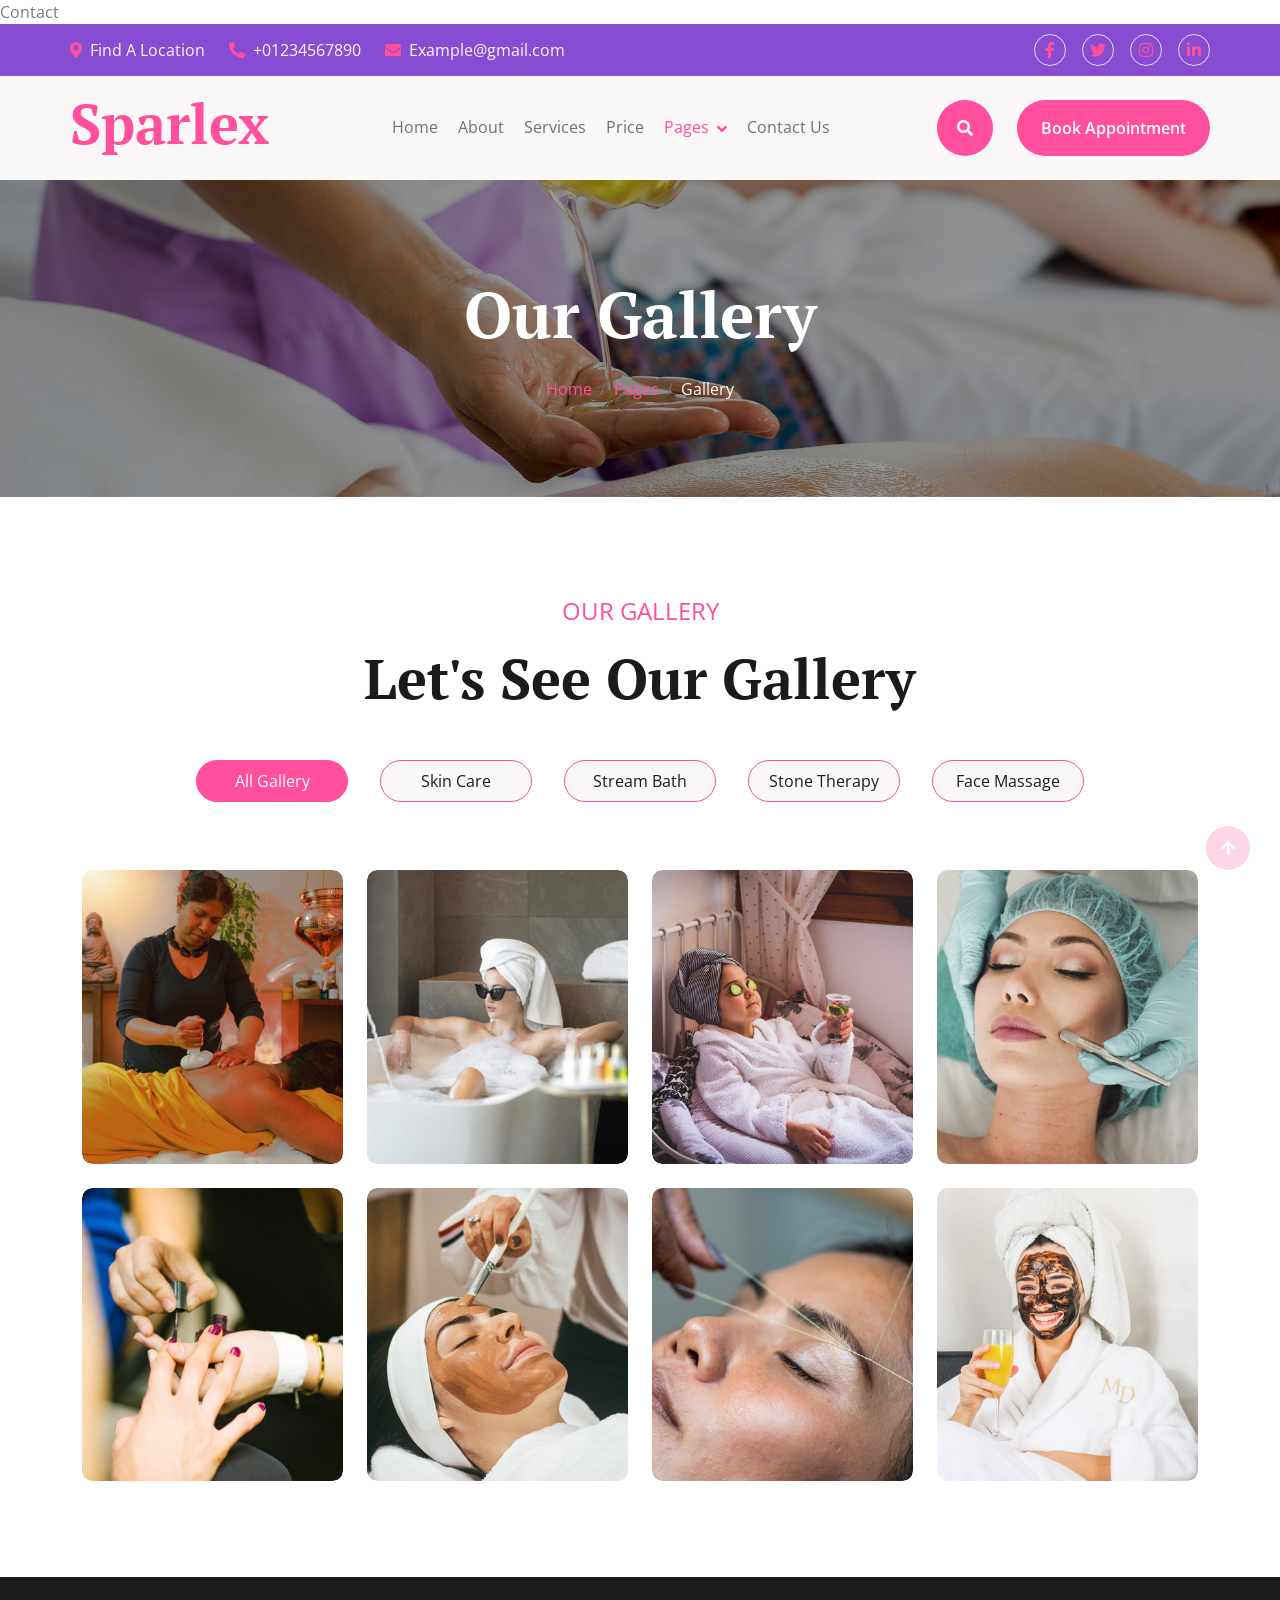
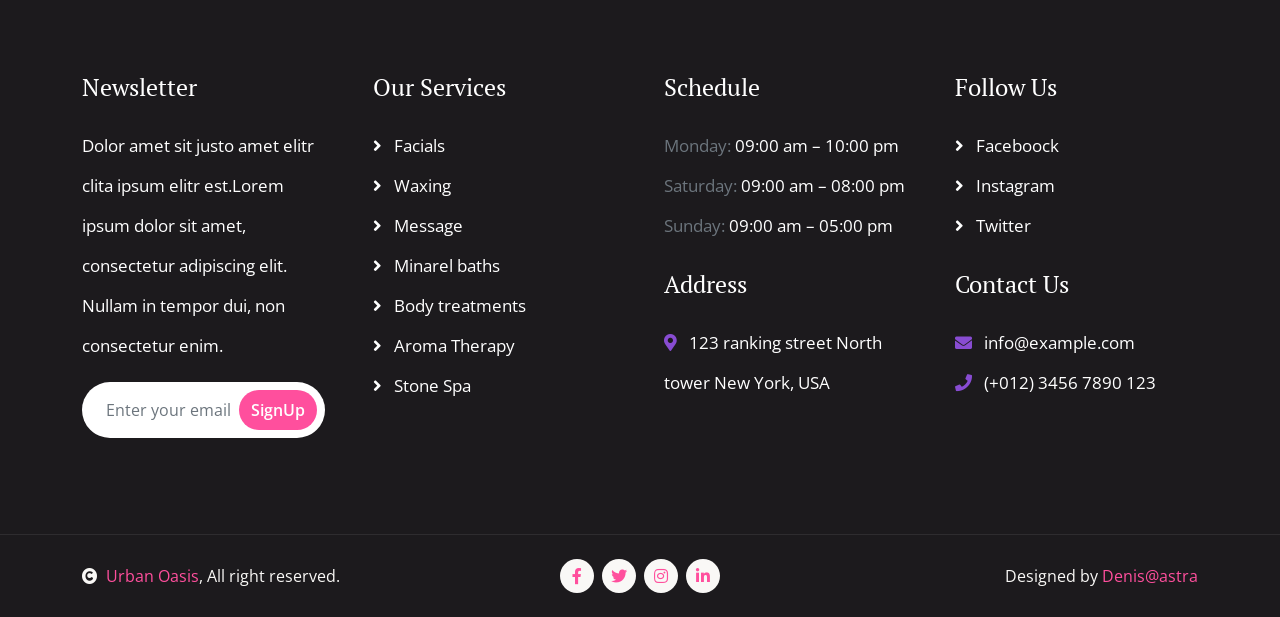
<file: gallery.html>
<!DOCTYPE html>
<html lang="en">

    <head>
        <meta charset="utf-8">
        <titl>Contact</titl></title>
        <meta content="width=device-width, initial-scale=1.0" name="viewport">
        <meta content="" name="keywords">
        <meta content="" name="description">

        <!-- Google Web Fonts -->
        <link rel="preconnect" href="https://fonts.googleapis.com">
        <link rel="preconnect" href="https://fonts.gstatic.com" crossorigin>
        <link href="https://fonts.googleapis.com/css2?family=Open+Sans:wght@400;600&family=PT+Serif:wght@400;700&display=swap" rel="stylesheet"> 

        <!-- Icon Font Stylesheet -->
        <link rel="stylesheet" href="https://use.fontawesome.com/releases/v5.15.4/css/all.css"/>
        <link href="https://cdn.jsdelivr.net/npm/bootstrap-icons@1.4.1/font/bootstrap-icons.css" rel="stylesheet">

        <!-- Libraries Stylesheet -->
        <link href="lib/animate/animate.min.css" rel="stylesheet">
        <link href="lib/lightbox/css/lightbox.min.css" rel="stylesheet">
        <link href="lib/owlcarousel/assets/owl.carousel.min.css" rel="stylesheet">


        <!-- Customized Bootstrap Stylesheet -->
        <link href="css/bootstrap.min.css" rel="stylesheet">

        <!-- Template Stylesheet -->
        <link href="css/style.css" rel="stylesheet">
    </head>

    <body>

        <!-- Spinner Start -->
        <div id="spinner" class="show w-100 vh-100 bg-white position-fixed translate-middle top-50 start-50  d-flex align-items-center justify-content-center">
            <div class="spinner-grow text-primary" role="status"></div>
        </div>
        <!-- Spinner End -->


        <!-- Navbar start -->
        <div class="container-fluid sticky-top px-0">
            <div class="container-fluid topbar d-none d-lg-block">
                <div class="container px-0">
                    <div class="row align-items-center">
                        <div class="col-lg-8">
                            <div class="d-flex flex-wrap">
                                <a href="#" class="me-4 text-light"><i class="fas fa-map-marker-alt text-primary me-2"></i>Find A Location</a>
                                <a href="#" class="me-4 text-light"><i class="fas fa-phone-alt text-primary me-2"></i>+01234567890</a>
                                <a href="#" class="text-light"><i class="fas fa-envelope text-primary me-2"></i>Example@gmail.com</a>
                            </div>

                        </div>
                        <div class="col-lg-4">
                            <div class="d-flex align-items-center justify-content-end">
                                <a href="#" class="me-3 btn-square border rounded-circle nav-fill"><i class="fab fa-facebook-f"></i></a>
                                <a href="#" class="me-3 btn-square border rounded-circle nav-fill"><i class="fab fa-twitter"></i></a>
                                <a href="#" class="me-3 btn-square border rounded-circle nav-fill"><i class="fab fa-instagram"></i></a>
                                <a href="#" class="btn-square border rounded-circle nav-fill"><i class="fab fa-linkedin-in"></i></a>
                            </div>
                        </div>
                    </div>
                </div>
            </div>
            <div class="container-fluid bg-light">
                <div class="container px-0">
                    <nav class="navbar navbar-light navbar-expand-xl">
                        <a href="index.html" class="navbar-brand">
                            <h1 class="text-primary display-4">Sparlex</h1>
                        </a>
                        <button class="navbar-toggler py-2 px-3" type="button" data-bs-toggle="collapse" data-bs-target="#navbarCollapse">
                            <span class="fa fa-bars text-primary"></span>
                        </button>
                        <div class="collapse navbar-collapse bg-light py-3" id="navbarCollapse">
                            <div class="navbar-nav mx-auto border-top">
                                <a href="index.html" class="nav-item nav-link">Home</a>
                                <a href="about.html" class="nav-item nav-link">About</a>
                                <a href="service.html" class="nav-item nav-link">Services</a>
                                <a href="price.html" class="nav-item nav-link">Price</a>
                                <div class="nav-item dropdown">
                                    <a href="#" class="nav-link dropdown-toggle active" data-bs-toggle="dropdown">Pages</a>
                                    <div class="dropdown-menu m-0 bg-secondary rounded-0">
                                        <a href="team.html" class="dropdown-item">Team</a>
                                        <a href="testimonial.html" class="dropdown-item">Testimonial</a>
                                        <a href="gallery.html" class="dropdown-item active">Gallery</a>
                                        <a href="appointment.html" class="dropdown-item">Appointment</a>
                                        <a href="404.html" class="dropdown-item">404 page</a>
                                    </div>
                                </div>
                                <a href="contact.html" class="nav-item nav-link">Contact Us</a>
                            </div>
                            <div class="d-flex align-items-center flex-nowrap pt-xl-0">
                                <button class="btn-search btn btn-primary btn-primary-outline-0 rounded-circle btn-lg-square" data-bs-toggle="modal" data-bs-target="#searchModal"><i class="fas fa-search"></i></button>
                                <a href="index.html" class="btn btn-primary btn-primary-outline-0 rounded-pill py-3 px-4 ms-4">Book Appointment</a>
                            </div>
                        </div>
                    </nav>
                </div>
            </div>
        </div>
        <!-- Navbar End -->


        <!-- Modal Search Start -->
        <div class="modal fade" id="searchModal" tabindex="-1" aria-labelledby="exampleModalLabel" aria-hidden="true">
            <div class="modal-dialog modal-fullscreen">
                <div class="modal-content rounded-0">
                    <div class="modal-header">
                        <h5 class="modal-title" id="exampleModalLabel">Search by keyword</h5>
                        <button type="button" class="btn-close" data-bs-dismiss="modal" aria-label="Close"></button>
                    </div>
                    <div class="modal-body d-flex align-items-center">
                        <div class="input-group w-75 mx-auto d-flex">
                            <input type="search" class="form-control p-3" placeholder="keywords" aria-describedby="search-icon-1">
                            <span id="search-icon-1" class="input-group-text p-3"><i class="fa fa-search"></i></span>
                        </div>
                    </div>
                </div>
            </div>
        </div>
        <!-- Modal Search End -->



        <!-- Header Start -->
        <div class="container-fluid bg-breadcrumb py-5">
            <div class="container text-center py-5">
                <h3 class="text-white display-3 mb-4">Our Gallery</h1>
                <ol class="breadcrumb justify-content-center mb-0">
                    <li class="breadcrumb-item"><a href="index.html">Home</a></li>
                    <li class="breadcrumb-item"><a href="#">Pages</a></li>
                    <li class="breadcrumb-item active text-white">Gallery</li>
                </ol>    
            </div>
        </div>
        <!-- Header End -->

        
        <!-- Gallery Start -->
        <div class="container-fluid gallery py-5">
            <div class="container py-5">
                <div class="text-center mx-auto mb-5" style="max-width: 800px;">
                    <p class="fs-4 text-uppercase text-primary">Our Gallery</p>
                    <h1 class="display-4 mb-4">Let's See Our Gallery</h1>
                </div>
                <div class="tab-class text-center">
                    <ul class="nav nav-pills d-inline-flex justify-content-center mb-5">
                        <li class="nav-item">
                            <a class="d-flex mx-3 py-2 border border-primary bg-light rounded-pill active" data-bs-toggle="pill" href="#tab-1">
                                <span class="text-dark" style="width: 150px;">All Gallery</span>
                            </a>
                        </li>
                        <li class="nav-item">
                            <a class="d-flex py-2 mx-3 border border-primary bg-light rounded-pill" data-bs-toggle="pill" href="#tab-2">
                                <span class="text-dark" style="width: 150px;">Skin Care</span>
                            </a>
                        </li>
                        <li class="nav-item">
                            <a class="d-flex mx-3 py-2 border border-primary bg-light rounded-pill" data-bs-toggle="pill" href="#tab-3">
                                <span class="text-dark" style="width: 150px;">Stream Bath</span>
                            </a>
                        </li>
                        <li class="nav-item">
                            <a class="d-flex mx-3 py-2 border border-primary bg-light rounded-pill" data-bs-toggle="pill" href="#tab-4">
                                <span class="text-dark" style="width: 150px;">Stone Therapy</span>
                            </a>
                        </li>
                        <li class="nav-item">
                            <a class="d-flex mx-3 py-2 border border-primary bg-light rounded-pill" data-bs-toggle="pill" href="#tab-5">
                                <span class="text-dark" style="width: 150px;">Face Massage</span>
                            </a>
                        </li>
                    </ul>
                    <div class="tab-content">
                        <div id="tab-1" class="tab-pane fade show p-0 active">
                            <div class="row g-4">
                                <div class="col-lg-12">
                                    <div class="row g-4">
                                        <div class="col-lg-3">
                                            <div class="gallery-img">
                                                <img class="img-fluid rounded w-100" src="img/gallery-1.jpg" alt="">
                                                <div class="gallery-overlay p-4">
                                                    <h4 class="text-secondary">Skin Care</h4>
                                                </div>
                                                <div class="search-icon">
                                                    <a href="img/gallery-1.jpg" data-lightbox="Gallery-1" class="my-auto"><i class="fas fa-search-plus btn-primary btn-primary-outline-0 rounded-circle p-3"></i></a>
                                                </div>
                                            </div>
                                        </div>
                                        <div class="col-lg-3">
                                            <div class="gallery-img">
                                                <img class="img-fluid rounded w-100" src="img/gallery-2.jpg" alt="">
                                                <div class="gallery-overlay p-4">
                                                    <h4 class="text-secondary">Stream Bath</h4>
                                                </div>
                                                <div class="search-icon">
                                                    <a href="img/gallery-2.jpg" data-lightbox="Gallery-2" class="my-auto"><i class="fas fa-search-plus btn-primary btn-primary-outline-0 rounded-circle p-3"></i></a>
                                                </div>
                                            </div>
                                        </div>
                                        <div class="col-lg-3">
                                            <div class="gallery-img">
                                                <img class="img-fluid rounded w-100" src="img/gallery-3.jpg" alt="">
                                                <div class="gallery-overlay p-4">
                                                    <h4 class="text-secondary">Stone Therapy</h4>
                                                </div>
                                                <div class="search-icon">
                                                    <a href="img/gallery-3.jpg" data-lightbox="Gallery-3" class="my-auto"><i class="fas fa-search-plus btn-primary btn-primary-outline-0 rounded-circle p-3"></i></a>
                                                </div>
                                            </div>
                                        </div>
                                        <div class="col-lg-3">
                                            <div class="gallery-img">
                                                <img class="img-fluid rounded w-100" src="img/gallery-4.jpg" alt="">
                                                <div class="gallery-overlay p-4">
                                                    <h4 class="text-secondary">Face Massage</h4>
                                                </div>
                                                <div class="search-icon">
                                                    <a href="img/gallery-4.jpg" data-lightbox="Gallery-4" class="my-auto"><i class="fas fa-search-plus btn-primary btn-primary-outline-0 rounded-circle p-3"></i></a>
                                                </div>
                                            </div>
                                        </div>
                                        <div class="col-lg-3">
                                            <div class="gallery-img">
                                                <img class="img-fluid rounded w-100" src="img/gallery-5.jpg" alt="">
                                                <div class="gallery-overlay p-4">
                                                    <h4 class="text-secondary">Skin Care</h4>
                                                </div>
                                                <div class="search-icon">
                                                    <a href="img/gallery-5.jpg" data-lightbox="Gallery-5" class="my-auto"><i class="fas fa-search-plus btn-primary btn-primary-outline-0 rounded-circle p-3"></i></a>
                                                </div>
                                            </div>
                                        </div>
                                        <div class="col-lg-3">
                                            <div class="gallery-img">
                                                <img class="img-fluid rounded w-100" src="img/gallery-6.jpg" alt="">
                                                <div class="gallery-overlay p-4">
                                                    <h4 class="text-secondary">Stream Bath</h4>
                                                </div>
                                                <div class="search-icon">
                                                    <a href="img/gallery-6.jpg" data-lightbox="Gallery-6" class="my-auto"><i class="fas fa-search-plus btn-primary btn-primary-outline-0 rounded-circle p-3"></i></a>
                                                </div>
                                            </div>
                                        </div>
                                        <div class="col-lg-3">
                                            <div class="gallery-img">
                                                <img class="img-fluid rounded w-100" src="img/gallery-7.jpg" alt="">
                                                <div class="gallery-overlay p-4">
                                                    <h4 class="text-secondary">Stone Therapy</h4>
                                                </div>
                                                <div class="search-icon">
                                                    <a href="img/gallery-7.jpg" data-lightbox="Gallery-7" class="my-auto"><i class="fas fa-search-plus btn-primary btn-primary-outline-0 rounded-circle p-3"></i></a>
                                                </div>
                                            </div>
                                        </div>
                                        <div class="col-lg-3">
                                            <div class="gallery-img">
                                                <img class="img-fluid rounded w-100" src="img/gallery-8.jpg" alt="">
                                                <div class="gallery-overlay p-4">
                                                    <h4 class="text-secondary">Face Massage</h4>
                                                </div>
                                                <div class="search-icon">
                                                    <a href="img/gallery-8.jpg" data-lightbox="Gallery-8" class="my-auto"><i class="fas fa-search-plus btn-primary btn-primary-outline-0 rounded-circle p-3"></i></a>
                                                </div>
                                            </div>
                                        </div>
                                    </div>
                                </div>
                            </div>
                        </div>
                        <div id="tab-2" class="tab-pane fade show p-0">
                            <div class="row g-4">
                                <div class="col-lg-12">
                                    <div class="row g-4">
                                        <div class="col-lg-3">
                                            <div class="gallery-img">
                                                <img class="img-fluid rounded w-100" src="img/gallery-9.jpg" alt="">
                                                <div class="gallery-overlay p-4">
                                                    <h4 class="text-secondary">Skin Care</h4>
                                                </div>
                                                <div class="search-icon">
                                                    <a href="img/gallery-9.jpg" data-lightbox="Gallery-9" class="my-auto"><i class="fas fa-search-plus btn-primary btn-primary-outline-0 rounded-circle p-3"></i></a>
                                                </div>
                                            </div>
                                        </div>
                                        <div class="col-lg-3">
                                            <div class="gallery-img">
                                                <img class="img-fluid rounded w-100" src="img/gallery-10.jpg" alt="">
                                                <div class="gallery-overlay p-4">
                                                    <h4 class="text-secondary">Skin Care</h4>
                                                </div>
                                                <div class="search-icon">
                                                    <a href="img/gallery-10.jpg" data-lightbox="Gallery-10" class="my-auto"><i class="fas fa-search-plus btn-primary btn-primary-outline-0 rounded-circle p-3"></i></a>
                                                </div>
                                            </div>
                                        </div>
                                        <div class="col-lg-3">
                                            <div class="gallery-img">
                                                <img class="img-fluid rounded w-100" src="img/gallery-5.jpg" alt="">
                                                <div class="gallery-overlay p-4">
                                                    <h4 class="text-secondary">Skin Care</h4>
                                                </div>
                                                <div class="search-icon">
                                                    <a href="img/gallery-5.jpg" data-lightbox="Gallery-11" class="my-auto"><i class="fas fa-search-plus btn-primary btn-primary-outline-0 rounded-circle p-3"></i></a>
                                                </div>
                                            </div>
                                        </div>
                                        <div class="col-lg-3">
                                            <div class="gallery-img">
                                                <img class="img-fluid rounded w-100" src="img/gallery-1.jpg" alt="">
                                                <div class="gallery-overlay p-4">
                                                    <h4 class="text-secondary">Skin Care</h4>
                                                </div>
                                                <div class="search-icon">
                                                    <a href="img/gallery-1.jpg" data-lightbox="Gallery-12" class="my-auto"><i class="fas fa-search-plus btn-primary btn-primary-outline-0 rounded-circle p-3"></i></a>
                                                </div>
                                            </div>
                                        </div>
                                    </div>
                                </div>
                            </div>
                        </div>
                        <div id="tab-3" class="tab-pane fade show p-0">
                            <div class="row g-4">
                                <div class="col-lg-12">
                                    <div class="row g-4">
                                        <div class="col-lg-3">
                                            <div class="gallery-img">
                                                <img class="img-fluid rounded w-100" src="img/gallery-11.jpg" alt="">
                                                <div class="gallery-overlay p-4">
                                                    <h4 class="text-secondary">Stream Bath</h4>
                                                </div>
                                                <div class="search-icon">
                                                    <a href="img/gallery-11.jpg" data-lightbox="Gallery-13" class="my-auto"><i class="fas fa-search-plus btn-primary btn-primary-outline-0 rounded-circle p-3"></i></a>
                                                </div>
                                            </div>
                                        </div>
                                        <div class="col-lg-3">
                                            <div class="gallery-img">
                                                <img class="img-fluid rounded w-100" src="img/gallery-12.jpg" alt="">
                                                <div class="gallery-overlay p-4">
                                                    <h4 class="text-secondary">Stream Bath</h4>
                                                </div>
                                                <div class="search-icon">
                                                    <a href="img/gallery-12.jpg" data-lightbox="Gallery-14" class="my-auto"><i class="fas fa-search-plus btn-primary btn-primary-outline-0 rounded-circle p-3"></i></a>
                                                </div>
                                            </div>
                                        </div>
                                        <div class="col-lg-3">
                                            <div class="gallery-img">
                                                <img class="img-fluid rounded w-100" src="img/gallery-2.jpg" alt="">
                                                <div class="gallery-overlay p-4">
                                                    <h4 class="text-secondary">Stream Bath</h4>
                                                </div>
                                                <div class="search-icon">
                                                    <a href="img/gallery-2.jpg" data-lightbox="Gallery-15" class="my-auto"><i class="fas fa-search-plus btn-primary btn-primary-outline-0 rounded-circle p-3"></i></a>
                                                </div>
                                            </div>
                                        </div>
                                        <div class="col-lg-3">
                                            <div class="gallery-img">
                                                <img class="img-fluid rounded w-100" src="img/gallery-6.jpg" alt="">
                                                <div class="gallery-overlay p-4">
                                                    <h4 class="text-secondary">Stream Bath</h4>
                                                </div>
                                                <div class="search-icon">
                                                    <a href="img/gallery-6.jpg" data-lightbox="Gallery-16" class="my-auto"><i class="fas fa-search-plus btn-primary btn-primary-outline-0 rounded-circle p-3"></i></a>
                                                </div>
                                            </div>
                                        </div>
                                    </div>
                                </div>
                            </div>
                        </div>
                        <div id="tab-4" class="tab-pane fade show p-0">
                            <div class="row g-4">
                                <div class="col-lg-12">
                                    <div class="row g-4">
                                        <div class="col-lg-3">
                                            <div class="gallery-img">
                                                <img class="img-fluid rounded w-100" src="img/gallery-13.jpg" alt="">
                                                <div class="gallery-overlay p-4">
                                                    <h4 class="text-secondary">Stone Therapy</h4>
                                                </div>
                                                <div class="search-icon">
                                                    <a href="img/gallery-13.jpg" data-lightbox="Gallery-17" class="my-auto"><i class="fas fa-search-plus btn-primary btn-primary-outline-0 rounded-circle p-3"></i></a>
                                                </div>
                                            </div>
                                        </div>
                                        <div class="col-lg-3">
                                            <div class="gallery-img">
                                                <img class="img-fluid rounded w-100" src="img/gallery-2.jpg" alt="">
                                                <div class="gallery-overlay p-4">
                                                    <h4 class="text-secondary">Stone Therapy</h4>
                                                </div>
                                                <div class="search-icon">
                                                    <a href="img/gallery-2.jpg" data-lightbox="Gallery-18" class="my-auto"><i class="fas fa-search-plus btn-primary btn-primary-outline-0 rounded-circle p-3"></i></a>
                                                </div>
                                            </div>
                                        </div>
                                        <div class="col-lg-3">
                                            <div class="gallery-img">
                                                <img class="img-fluid rounded w-100" src="img/gallery-3.jpg" alt="">
                                                <div class="gallery-overlay p-4">
                                                    <h4 class="text-secondary">Stone Therapy</h4>
                                                </div>
                                                <div class="search-icon">
                                                    <a href="img/gallery-3.jpg" data-lightbox="Gallery-19" class="my-auto"><i class="fas fa-search-plus btn-primary btn-primary-outline-0 rounded-circle p-3"></i></a>
                                                </div>
                                            </div>
                                        </div>
                                        <div class="col-lg-3">
                                            <div class="gallery-img">
                                                <img class="img-fluid rounded w-100" src="img/gallery-7.jpg" alt="">
                                                <div class="gallery-overlay p-4">
                                                    <h4 class="text-secondary">Stone Therapy</h4>
                                                </div>
                                                <div class="search-icon">
                                                    <a href="img/gallery-7.jpg" data-lightbox="Gallery-20" class="my-auto"><i class="fas fa-search-plus btn-primary btn-primary-outline-0 rounded-circle p-3"></i></a>
                                                </div>
                                            </div>
                                        </div>
                                    </div>
                                </div>
                            </div>
                        </div>
                        <div id="tab-5" class="tab-pane fade show p-0">
                            <div class="row g-4">
                                <div class="col-lg-12">
                                    <div class="row g-4">
                                        <div class="col-lg-3">
                                            <div class="gallery-img">
                                                <img class="img-fluid rounded w-100" src="img/gallery-4.jpg" alt="">
                                                <div class="gallery-overlay p-4">
                                                    <h4 class="text-secondary">Face Massage</h4>
                                                </div>
                                                <div class="search-icon">
                                                    <a href="img/gallery-4.jpg" data-lightbox="Gallery-21" class="my-auto"><i class="fas fa-search-plus btn-primary btn-primary-outline-0 rounded-circle p-3"></i></a>
                                                </div>
                                            </div>
                                        </div>
                                        <div class="col-lg-3">
                                            <div class="gallery-img">
                                                <img class="img-fluid rounded w-100" src="img/gallery-6.jpg" alt="">
                                                <div class="gallery-overlay p-4">
                                                    <h4 class="text-secondary">Face Massage</h4>
                                                </div>
                                                <div class="search-icon">
                                                    <a href="img/gallery-6.jpg" data-lightbox="Gallery-22" class="my-auto"><i class="fas fa-search-plus btn-primary btn-primary-outline-0 rounded-circle p-3"></i></a>
                                                </div>
                                            </div>
                                        </div>
                                        <div class="col-lg-3">
                                            <div class="gallery-img">
                                                <img class="img-fluid rounded w-100" src="img/gallery-8.jpg" alt="">
                                                <div class="gallery-overlay p-4">
                                                    <h4 class="text-secondary">Face Massage</h4>
                                                </div>
                                                <div class="search-icon">
                                                    <a href="img/gallery-8.jpg" data-lightbox="Gallery-23" class="my-auto"><i class="fas fa-search-plus btn-primary btn-primary-outline-0 rounded-circle p-3"></i></a>
                                                </div>
                                            </div>
                                        </div>
                                        <div class="col-lg-3">
                                            <div class="gallery-img">
                                                <img class="img-fluid rounded w-100" src="img/gallery-14.jpg" alt="">
                                                <div class="gallery-overlay p-4">
                                                    <h4 class="text-secondary">Face Massage</h4>
                                                </div>
                                                <div class="search-icon">
                                                    <a href="img/gallery-14.jpg" data-lightbox="Gallery-24" class="my-auto"><i class="fas fa-search-plus btn-primary btn-primary-outline-0 rounded-circle p-3"></i></a>
                                                </div>
                                            </div>
                                        </div>
                                        <div class="col-lg-3">
                                            <div class="gallery-img">
                                                <img class="img-fluid rounded w-100" src="img/gallery-4.jpg" alt="">
                                                <div class="gallery-overlay p-4">
                                                    <h4 class="text-secondary">Face Massage</h4>
                                                </div>
                                                <div class="search-icon">
                                                    <a href="img/gallery-4.jpg" data-lightbox="Gallery-25" class="my-auto"><i class="fas fa-search-plus btn-primary btn-primary-outline-0 rounded-circle p-3"></i></a>
                                                </div>
                                            </div>
                                        </div>
                                        <div class="col-lg-3">
                                            <div class="gallery-img">
                                                <img class="img-fluid rounded w-100" src="img/gallery-8.jpg" alt="">
                                                <div class="gallery-overlay p-4">
                                                    <h4 class="text-secondary">Face Massage</h4>
                                                </div>
                                                <div class="search-icon">
                                                    <a href="img/gallery-8.jpg" data-lightbox="Gallery-26" class="my-auto"><i class="fas fa-search-plus btn-primary btn-primary-outline-0 rounded-circle p-3"></i></a>
                                                </div>
                                            </div>
                                        </div>
                                    </div>
                                </div>
                            </div>
                        </div>
                    </div>
                </div>
            </div>
        </div>
        <!-- gallery End -->



        <!-- Footer Start -->
        <div class="container-fluid footer py-5">
            <div class="container py-5">
                <div class="row g-5">
                    <div class="col-md-6 col-lg-6 col-xl-3">
                        <div class="footer-item">
                            <h4 class="mb-4 text-white">Newsletter</h4>
                            <p class="text-white">Dolor amet sit justo amet elitr clita ipsum elitr est.Lorem ipsum dolor sit amet, consectetur adipiscing elit. Nullam in tempor dui, non consectetur enim.</p>
                            <div class="position-relative mx-auto rounded-pill">
                                <input class="form-control rounded-pill border-0 w-100 py-3 ps-4 pe-5" type="text" placeholder="Enter your email">
                                <button type="button" class="btn btn-primary btn-primary-outline-0 rounded-pill position-absolute top-0 end-0 py-2 mt-2 me-2">SignUp</button>
                            </div>
                        </div>
                    </div>
                    <div class="col-md-6 col-lg-6 col-xl-3">
                        <div class="footer-item d-flex flex-column">
                            <h4 class="mb-4 text-white">Our Services</h4>
                            <a href=""><i class="fas fa-angle-right me-2"></i> Facials</a>
                            <a href=""><i class="fas fa-angle-right me-2"></i> Waxing</a>
                            <a href=""><i class="fas fa-angle-right me-2"></i> Message</a>
                            <a href=""><i class="fas fa-angle-right me-2"></i> Minarel baths</a>
                            <a href=""><i class="fas fa-angle-right me-2"></i> Body treatments</a>
                            <a href=""><i class="fas fa-angle-right me-2"></i> Aroma Therapy</a>
                            <a href=""><i class="fas fa-angle-right me-2"></i> Stone Spa</a>
                        </div>
                    </div>
                    <div class="col-md-6 col-lg-6 col-xl-3">
                        <div class="footer-item d-flex flex-column">
                            <h4 class="mb-4 text-white">Schedule</h4>
                            <p class="text-muted mb-0">Monday: <span class="text-white"> 09:00 am – 10:00 pm</span></p>
                            <p class="text-muted mb-0">Saturday: <span class="text-white"> 09:00 am – 08:00 pm</span></p>
                            <p class="text-muted mb-0">Sunday: <span class="text-white"> 09:00 am – 05:00 pm</span></p>
                            <h4 class="my-4 text-white">Address</h4>
                            <p class="mb-0"><i class="fas fa-map-marker-alt text-secondary me-2"></i> 123 ranking street North tower New York, USA</p>
                        </div>
                    </div>
                    <div class="col-md-6 col-lg-6 col-xl-3">
                        <div class="footer-item d-flex flex-column">
                            <h4 class="mb-4 text-white">Follow Us</h4>
                            <a href=""><i class="fas fa-angle-right me-2"></i> Faceboock</a>
                            <a href=""><i class="fas fa-angle-right me-2"></i> Instagram</a>
                            <a href=""><i class="fas fa-angle-right me-2"></i> Twitter</a>
                            <h4 class="my-4 text-white">Contact Us</h4>
                            <p class="mb-0"><i class="fas fa-envelope text-secondary me-2"></i> info@example.com</p>
                            <p class="mb-0"><i class="fas fa-phone text-secondary me-2"></i> (+012) 3456 7890 123</p>
                        </div>
                    </div>
                </div>
            </div>
        </div>
        <!-- Footer End -->



        <!-- Copyright Start -->
        <div class="container-fluid copyright py-4">
            <div class="container">
                <div class="row g-4 align-items-center">
                    <div class="col-md-4 text-center text-md-start mb-md-0">
                        <span class="text-light"><a href="#"><i class="fas fa-copyright text-light me-2"></i>Urban Oasis</a>,
                            All right reserved.</span>
                    </div>
                    <div class="col-md-4">
                        <div class="d-flex justify-content-center">
                            <a href="" class="btn btn-light btn-light-outline-0 btn-sm-square rounded-circle me-2"><i
                                    class="fab fa-facebook-f"></i></a>
                            <a href="" class="btn btn-light btn-light-outline-0 btn-sm-square rounded-circle me-2"><i
                                    class="fab fa-twitter"></i></a>
                            <a href="" class="btn btn-light btn-light-outline-0 btn-sm-square rounded-circle me-2"><i
                                    class="fab fa-instagram"></i></a>
                            <a href="" class="btn btn-light btn-light-outline-0 btn-sm-square rounded-circle me-0"><i
                                    class="fab fa-linkedin-in"></i></a>
                        </div>
                    </div>
                    <div class="col-md-4 text-center text-md-end">
                        <span class="text-light">Designed by <a class="text-primary"
                                href="https://Astrasoft.tech">Denis@astra</a></span>
        
        
                    </div>
                </div>
            </div>
        </div>
        <!-- Copyright End -->



        <!-- Back to Top -->
        <a href="#" class="btn btn-primary btn-primary-outline-0 btn-md-square rounded-circle back-to-top"><i class="fa fa-arrow-up"></i></a>   

        
    <!-- JavaScript Libraries -->
    <script src="https://ajax.googleapis.com/ajax/libs/jquery/3.6.4/jquery.min.js"></script>
    <script src="https://cdn.jsdelivr.net/npm/bootstrap@5.0.0/dist/js/bootstrap.bundle.min.js"></script>
    <script src="lib/wow/wow.min.js"></script>
    <script src="lib/easing/easing.min.js"></script>
    <script src="lib/waypoints/waypoints.min.js"></script>
    <script src="lib/counterup/counterup.min.js"></script>
    <script src="lib/lightbox/js/lightbox.min.js"></script>
    <script src="lib/owlcarousel/owl.carousel.min.js"></script>

    <!-- Template Javascript -->
    <script src="js/main.js"></script>
    </body>

</html>
</file>
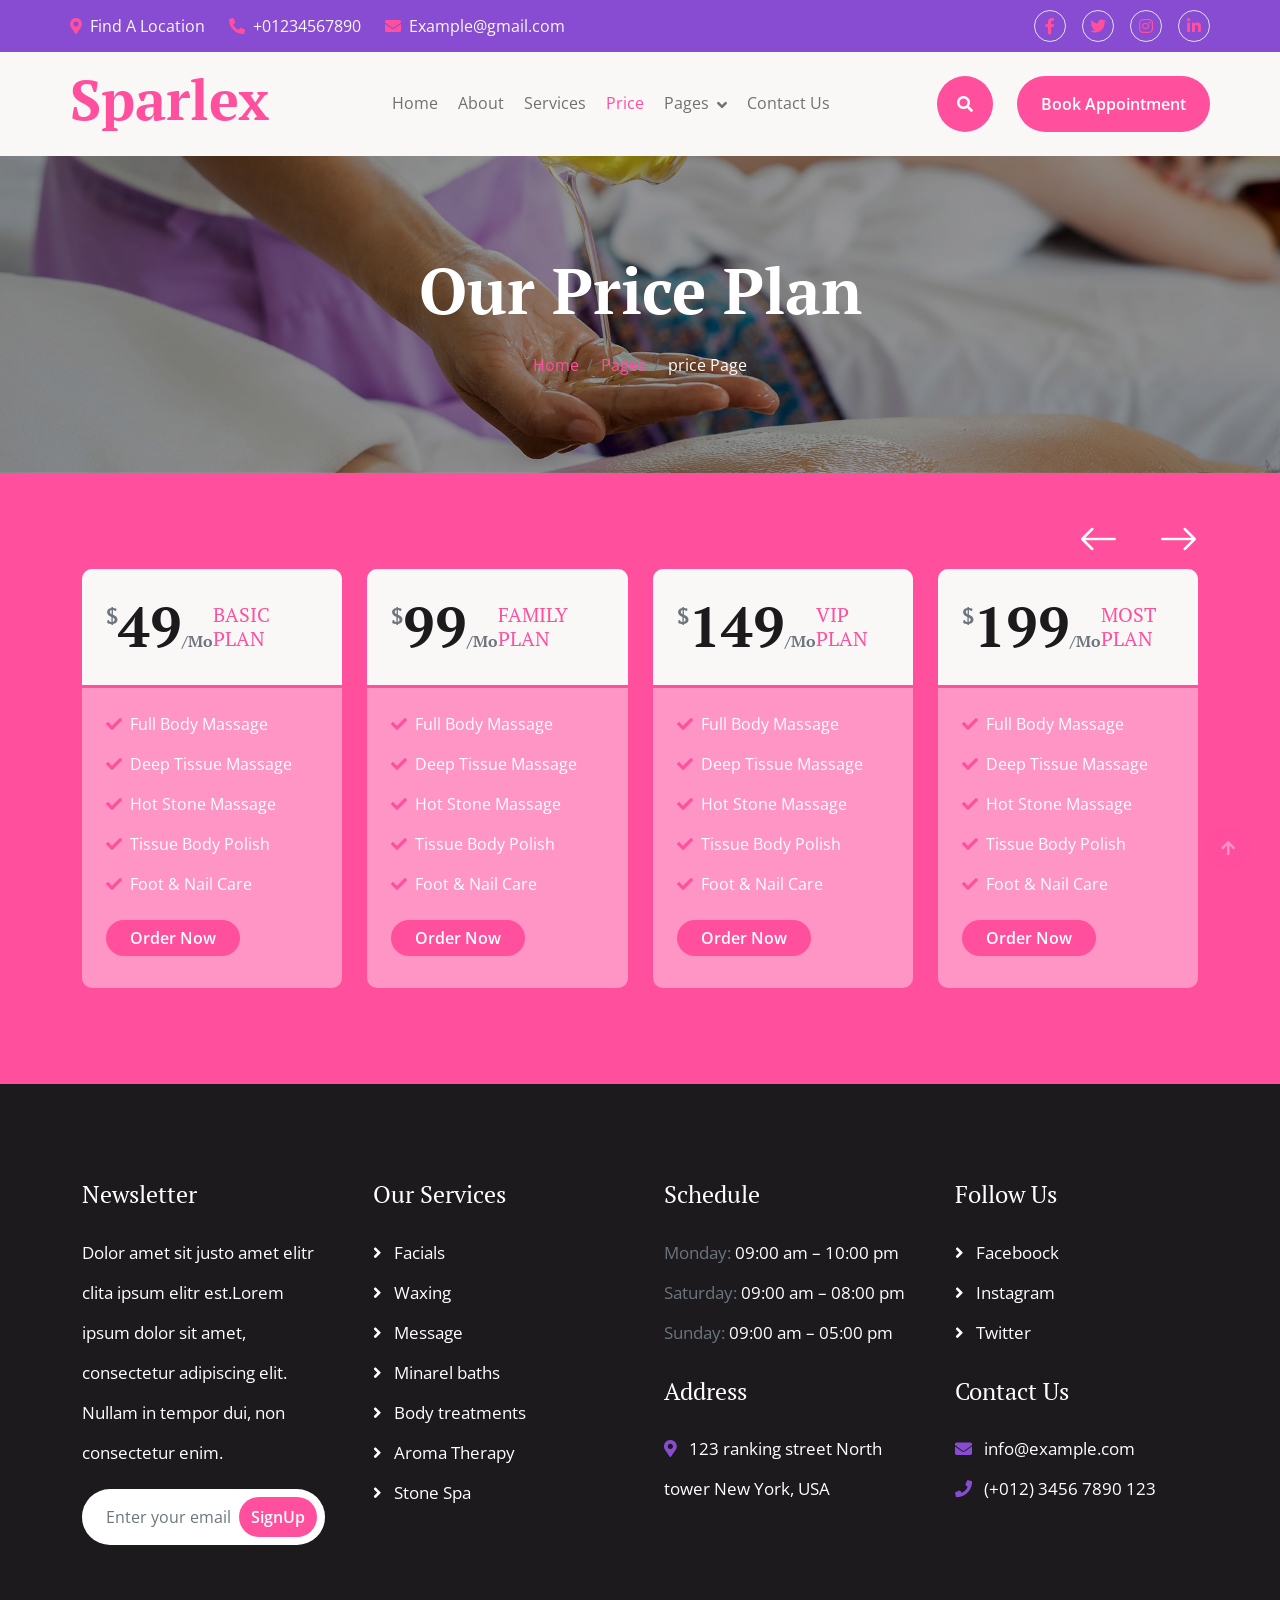
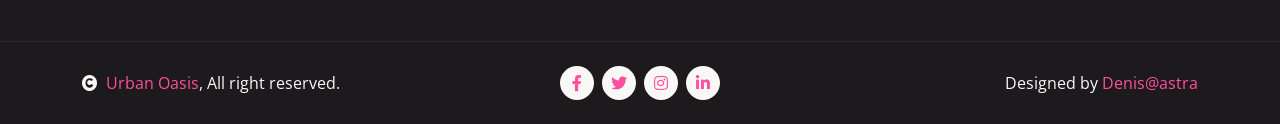
<file: price.html>
<!DOCTYPE html>
<html lang="en">

    <head>
        <meta charset="utf-8">
        <title>Urban OASIS</title>
        <meta content="width=device-width, initial-scale=1.0" name="viewport">
        <meta content="" name="keywords">
        <meta content="" name="description">

        <!-- Google Web Fonts -->
        <link rel="preconnect" href="https://fonts.googleapis.com">
        <link rel="preconnect" href="https://fonts.gstatic.com" crossorigin>
        <link href="https://fonts.googleapis.com/css2?family=Open+Sans:wght@400;600&family=PT+Serif:wght@400;700&display=swap" rel="stylesheet"> 

        <!-- Icon Font Stylesheet -->
        <link rel="stylesheet" href="https://use.fontawesome.com/releases/v5.15.4/css/all.css"/>
        <link href="https://cdn.jsdelivr.net/npm/bootstrap-icons@1.4.1/font/bootstrap-icons.css" rel="stylesheet">

        <!-- Libraries Stylesheet -->
        <link href="lib/animate/animate.min.css" rel="stylesheet">
        <link href="lib/lightbox/css/lightbox.min.css" rel="stylesheet">
        <link href="lib/owlcarousel/assets/owl.carousel.min.css" rel="stylesheet">


        <!-- Customized Bootstrap Stylesheet -->
        <link href="css/bootstrap.min.css" rel="stylesheet">

        <!-- Template Stylesheet -->
        <link href="css/style.css" rel="stylesheet">
    </head>

    <body>

        <!-- Spinner Start -->
        <div id="spinner" class="show w-100 vh-100 bg-white position-fixed translate-middle top-50 start-50  d-flex align-items-center justify-content-center">
            <div class="spinner-grow text-primary" role="status"></div>
        </div>
        <!-- Spinner End -->


        <!-- Navbar start -->
        <div class="container-fluid sticky-top px-0">
            <div class="container-fluid topbar d-none d-lg-block">
                <div class="container px-0">
                    <div class="row align-items-center">
                        <div class="col-lg-8">
                            <div class="d-flex flex-wrap">
                                <a href="#" class="me-4 text-light"><i class="fas fa-map-marker-alt text-primary me-2"></i>Find A Location</a>
                                <a href="#" class="me-4 text-light"><i class="fas fa-phone-alt text-primary me-2"></i>+01234567890</a>
                                <a href="#" class="text-light"><i class="fas fa-envelope text-primary me-2"></i>Example@gmail.com</a>
                            </div>

                        </div>
                        <div class="col-lg-4">
                            <div class="d-flex align-items-center justify-content-end">
                                <a href="#" class="me-3 btn-square border rounded-circle nav-fill"><i class="fab fa-facebook-f"></i></a>
                                <a href="#" class="me-3 btn-square border rounded-circle nav-fill"><i class="fab fa-twitter"></i></a>
                                <a href="#" class="me-3 btn-square border rounded-circle nav-fill"><i class="fab fa-instagram"></i></a>
                                <a href="#" class="btn-square border rounded-circle nav-fill"><i class="fab fa-linkedin-in"></i></a>
                            </div>
                        </div>
                    </div>
                </div>
            </div>
            <div class="container-fluid bg-light">
                <div class="container px-0">
                    <nav class="navbar navbar-light navbar-expand-xl">
                        <a href="index.html" class="navbar-brand">
                            <h1 class="text-primary display-4">Sparlex</h1>
                        </a>
                        <button class="navbar-toggler py-2 px-3" type="button" data-bs-toggle="collapse" data-bs-target="#navbarCollapse">
                            <span class="fa fa-bars text-primary"></span>
                        </button>
                        <div class="collapse navbar-collapse bg-light py-3" id="navbarCollapse">
                            <div class="navbar-nav mx-auto border-top">
                                <a href="index.html" class="nav-item nav-link">Home</a>
                                <a href="about.html" class="nav-item nav-link">About</a>
                                <a href="service.html" class="nav-item nav-link">Services</a>
                                <a href="price.html" class="nav-item nav-link active">Price</a>
                                <div class="nav-item dropdown">
                                    <a href="#" class="nav-link dropdown-toggle" data-bs-toggle="dropdown">Pages</a>
                                    <div class="dropdown-menu m-0 bg-secondary rounded-0">
                                        <a href="team.html" class="dropdown-item">Team</a>
                                        <a href="testimonial.html" class="dropdown-item">Testimonial</a>
                                        <a href="gallery.html" class="dropdown-item">Gallery</a>
                                        <a href="appointment.html" class="dropdown-item">Appointment</a>
                                        <a href="404.html" class="dropdown-item">404 page</a>
                                    </div>
                                </div>
                                <a href="contact.html" class="nav-item nav-link">Contact Us</a>
                            </div>
                            <div class="d-flex align-items-center flex-nowrap pt-xl-0">
                                <button class="btn-search btn btn-primary btn-primary-outline-0 rounded-circle btn-lg-square" data-bs-toggle="modal" data-bs-target="#searchModal"><i class="fas fa-search"></i></button>
                                <a href="index.html" class="btn btn-primary btn-primary-outline-0 rounded-pill py-3 px-4 ms-4">Book Appointment</a>
                            </div>
                        </div>
                    </nav>
                </div>
            </div>
        </div>
        <!-- Navbar End -->


        <!-- Modal Search Start -->
        <div class="modal fade" id="searchModal" tabindex="-1" aria-labelledby="exampleModalLabel" aria-hidden="true">
            <div class="modal-dialog modal-fullscreen">
                <div class="modal-content rounded-0">
                    <div class="modal-header">
                        <h5 class="modal-title" id="exampleModalLabel">Search by keyword</h5>
                        <button type="button" class="btn-close" data-bs-dismiss="modal" aria-label="Close"></button>
                    </div>
                    <div class="modal-body d-flex align-items-center">
                        <div class="input-group w-75 mx-auto d-flex">
                            <input type="search" class="form-control p-3" placeholder="keywords" aria-describedby="search-icon-1">
                            <span id="search-icon-1" class="input-group-text p-3"><i class="fa fa-search"></i></span>
                        </div>
                    </div>
                </div>
            </div>
        </div>
        <!-- Modal Search End -->



        <!-- Header Start -->
        <div class="container-fluid bg-breadcrumb py-5">
            <div class="container text-center py-5">
                <h3 class="text-white display-3 mb-4">Our Price Plan</h1>
                <ol class="breadcrumb justify-content-center mb-0">
                    <li class="breadcrumb-item"><a href="index.html">Home</a></li>
                    <li class="breadcrumb-item"><a href="#">Pages</a></li>
                    <li class="breadcrumb-item active text-white">price Page</li>
                </ol>    
            </div>
        </div>
        <!-- Header End -->

        
        <!-- Pricing Start -->
        <div class="container-fluid pricing py-5" style="background: var(--bs-primary);">
            <div class="container py-5">
                <div class="owl-carousel pricing-carousel">
                    <div class="pricing-item">
                        <div class="rounded pricing-content">
                            <div class="d-flex align-items-center justify-content-between bg-light rounded-top border-3 border-bottom border-primary p-4">
                                <h1 class="display-4 mb-0">
                                    <small class="align-top text-muted" style="font-size: 22px; line-height: 45px;">$</small>49<small class="text-muted" style="font-size: 16px; line-height: 40px;">/Mo</small>
                                </h1>
                                <h5 class="text-primary text-uppercase m-0">Basic Plan</h5>
                            </div>
                            <div class="p-4">
                                <p><i class="fa fa-check text-primary me-2"></i>Full Body Massage</p>
                                <p><i class="fa fa-check text-primary me-2"></i>Deep Tissue Massage</p>
                                <p><i class="fa fa-check text-primary me-2"></i>Hot Stone Massage</p>
                                <p><i class="fa fa-check text-primary me-2"></i>Tissue Body Polish</p>
                                <p><i class="fa fa-check text-primary me-2"></i>Foot & Nail Care</p>
                                <a href="" class="btn btn-primary btn-primary-outline-0 rounded-pill my-2 px-4">Order Now</a>
                            </div>
                        </div>
                    </div>
                    <div class="pricing-item">
                        <div class="pricing-content rounded">
                            <div class="d-flex align-items-center justify-content-between bg-light rounded-top border-3 border-bottom border-primary p-4">
                                <h1 class="display-4 mb-0">
                                    <small class="align-top text-muted" style="font-size: 22px; line-height: 45px;">$</small>99<small class="text-muted" style="font-size: 16px; line-height: 40px;">/Mo</small>
                                </h1>
                                <h5 class="text-primary text-uppercase m-0">Family Plan</h5>
                            </div>
                            <div class="p-4">
                                <p><i class="fa fa-check text-primary me-2"></i>Full Body Massage</p>
                                <p><i class="fa fa-check text-primary me-2"></i>Deep Tissue Massage</p>
                                <p><i class="fa fa-check text-primary me-2"></i>Hot Stone Massage</p>
                                <p><i class="fa fa-check text-primary me-2"></i>Tissue Body Polish</p>
                                <p><i class="fa fa-check text-primary me-2"></i>Foot & Nail Care</p>
                                <a href="" class="btn btn-primary btn-primary-outline-0 rounded-pill my-2 px-4">Order Now</a>
                            </div>
                        </div>
                    </div>
                    <div class="pricing-item">
                        <div class="pricing-content rounded">
                            <div class="d-flex align-items-center justify-content-between bg-light rounded-top border-3 border-bottom border-primary p-4">
                                <h1 class="display-4 mb-0">
                                    <small class="align-top text-muted" style="font-size: 22px; line-height: 45px;">$</small>149<small class="text-muted" style="font-size: 16px; line-height: 40px;">/Mo</small>
                                </h1>
                                <h5 class="text-primary text-uppercase m-0">VIP Plan</h5>
                            </div>
                            <div class="p-4">
                                <p><i class="fa fa-check text-primary me-2"></i>Full Body Massage</p>
                                <p><i class="fa fa-check text-primary me-2"></i>Deep Tissue Massage</p>
                                <p><i class="fa fa-check text-primary me-2"></i>Hot Stone Massage</p>
                                <p><i class="fa fa-check text-primary me-2"></i>Tissue Body Polish</p>
                                <p><i class="fa fa-check text-primary me-2"></i>Foot & Nail Care</p>
                                <a href="" class="btn btn-primary btn-primary-outline-0 rounded-pill my-2 px-4">Order Now</a>
                            </div>
                        </div>
                    </div>
                    <div class="pricing-item">
                        <div class="pricing-content rounded">
                            <div class="d-flex align-items-center justify-content-between bg-light rounded-top border-3 border-bottom border-primary p-4">
                                <h1 class="display-4 mb-0">
                                    <small class="align-top text-muted" style="font-size: 22px; line-height: 45px;">$</small>199<small class="text-muted" style="font-size: 16px; line-height: 40px;">/Mo</small>
                                </h1>
                                <h5 class="text-primary text-uppercase m-0">Most Plan</h5>
                            </div>
                            <div class="p-4">
                                <p><i class="fa fa-check text-primary me-2"></i>Full Body Massage</p>
                                <p><i class="fa fa-check text-primary me-2"></i>Deep Tissue Massage</p>
                                <p><i class="fa fa-check text-primary me-2"></i>Hot Stone Massage</p>
                                <p><i class="fa fa-check text-primary me-2"></i>Tissue Body Polish</p>
                                <p><i class="fa fa-check text-primary me-2"></i>Foot & Nail Care</p>
                                <a href="" class="btn btn-primary btn-primary-outline-0 rounded-pill my-2 px-4">Order Now</a>
                            </div>
                        </div>
                    </div>
                </div>
            </div>
        </div>
        <!-- Pricing End -->



        <!-- Footer Start -->
        <div class="container-fluid footer py-5">
            <div class="container py-5">
                <div class="row g-5">
                    <div class="col-md-6 col-lg-6 col-xl-3">
                        <div class="footer-item">
                            <h4 class="mb-4 text-white">Newsletter</h4>
                            <p class="text-white">Dolor amet sit justo amet elitr clita ipsum elitr est.Lorem ipsum dolor sit amet, consectetur adipiscing elit. Nullam in tempor dui, non consectetur enim.</p>
                            <div class="position-relative mx-auto rounded-pill">
                                <input class="form-control rounded-pill border-0 w-100 py-3 ps-4 pe-5" type="text" placeholder="Enter your email">
                                <button type="button" class="btn btn-primary btn-primary-outline-0 rounded-pill position-absolute top-0 end-0 py-2 mt-2 me-2">SignUp</button>
                            </div>
                        </div>
                    </div>
                    <div class="col-md-6 col-lg-6 col-xl-3">
                        <div class="footer-item d-flex flex-column">
                            <h4 class="mb-4 text-white">Our Services</h4>
                            <a href=""><i class="fas fa-angle-right me-2"></i> Facials</a>
                            <a href=""><i class="fas fa-angle-right me-2"></i> Waxing</a>
                            <a href=""><i class="fas fa-angle-right me-2"></i> Message</a>
                            <a href=""><i class="fas fa-angle-right me-2"></i> Minarel baths</a>
                            <a href=""><i class="fas fa-angle-right me-2"></i> Body treatments</a>
                            <a href=""><i class="fas fa-angle-right me-2"></i> Aroma Therapy</a>
                            <a href=""><i class="fas fa-angle-right me-2"></i> Stone Spa</a>
                        </div>
                    </div>
                    <div class="col-md-6 col-lg-6 col-xl-3">
                        <div class="footer-item d-flex flex-column">
                            <h4 class="mb-4 text-white">Schedule</h4>
                            <p class="text-muted mb-0">Monday: <span class="text-white"> 09:00 am – 10:00 pm</span></p>
                            <p class="text-muted mb-0">Saturday: <span class="text-white"> 09:00 am – 08:00 pm</span></p>
                            <p class="text-muted mb-0">Sunday: <span class="text-white"> 09:00 am – 05:00 pm</span></p>
                            <h4 class="my-4 text-white">Address</h4>
                            <p class="mb-0"><i class="fas fa-map-marker-alt text-secondary me-2"></i> 123 ranking street North tower New York, USA</p>
                        </div>
                    </div>
                    <div class="col-md-6 col-lg-6 col-xl-3">
                        <div class="footer-item d-flex flex-column">
                            <h4 class="mb-4 text-white">Follow Us</h4>
                            <a href=""><i class="fas fa-angle-right me-2"></i> Faceboock</a>
                            <a href=""><i class="fas fa-angle-right me-2"></i> Instagram</a>
                            <a href=""><i class="fas fa-angle-right me-2"></i> Twitter</a>
                            <h4 class="my-4 text-white">Contact Us</h4>
                            <p class="mb-0"><i class="fas fa-envelope text-secondary me-2"></i> info@example.com</p>
                            <p class="mb-0"><i class="fas fa-phone text-secondary me-2"></i> (+012) 3456 7890 123</p>
                        </div>
                    </div>
                </div>
            </div>
        </div>
        <!-- Footer End -->


<!-- Copyright Start -->
<div class="container-fluid copyright py-4">
    <div class="container">
        <div class="row g-4 align-items-center">
            <div class="col-md-4 text-center text-md-start mb-md-0">
                <span class="text-light"><a href="#"><i class="fas fa-copyright text-light me-2"></i>Urban Oasis</a>,
                    All right reserved.</span>
            </div>
            <div class="col-md-4">
                <div class="d-flex justify-content-center">
                    <a href="" class="btn btn-light btn-light-outline-0 btn-sm-square rounded-circle me-2"><i
                            class="fab fa-facebook-f"></i></a>
                    <a href="" class="btn btn-light btn-light-outline-0 btn-sm-square rounded-circle me-2"><i
                            class="fab fa-twitter"></i></a>
                    <a href="" class="btn btn-light btn-light-outline-0 btn-sm-square rounded-circle me-2"><i
                            class="fab fa-instagram"></i></a>
                    <a href="" class="btn btn-light btn-light-outline-0 btn-sm-square rounded-circle me-0"><i
                            class="fab fa-linkedin-in"></i></a>
                </div>
            </div>
            <div class="col-md-4 text-center text-md-end">
                <span class="text-light">Designed by <a class="text-primary"
                        href="https://Astrasoft.tech">Denis@astra</a></span>


            </div>
        </div>
    </div>
</div>
<!-- Copyright End -->


        <!-- Back to Top -->
        <a href="#" class="btn btn-primary btn-primary-outline-0 btn-md-square rounded-circle back-to-top"><i class="fa fa-arrow-up"></i></a>   

        
    <!-- JavaScript Libraries -->
    <script src="https://ajax.googleapis.com/ajax/libs/jquery/3.6.4/jquery.min.js"></script>
    <script src="https://cdn.jsdelivr.net/npm/bootstrap@5.0.0/dist/js/bootstrap.bundle.min.js"></script>
    <script src="lib/wow/wow.min.js"></script>
    <script src="lib/easing/easing.min.js"></script>
    <script src="lib/waypoints/waypoints.min.js"></script>
    <script src="lib/counterup/counterup.min.js"></script>
    <script src="lib/lightbox/js/lightbox.min.js"></script>
    <script src="lib/owlcarousel/owl.carousel.min.js"></script>

    <!-- Template Javascript -->
    <script src="js/main.js"></script>
    </body>

</html>
</file>
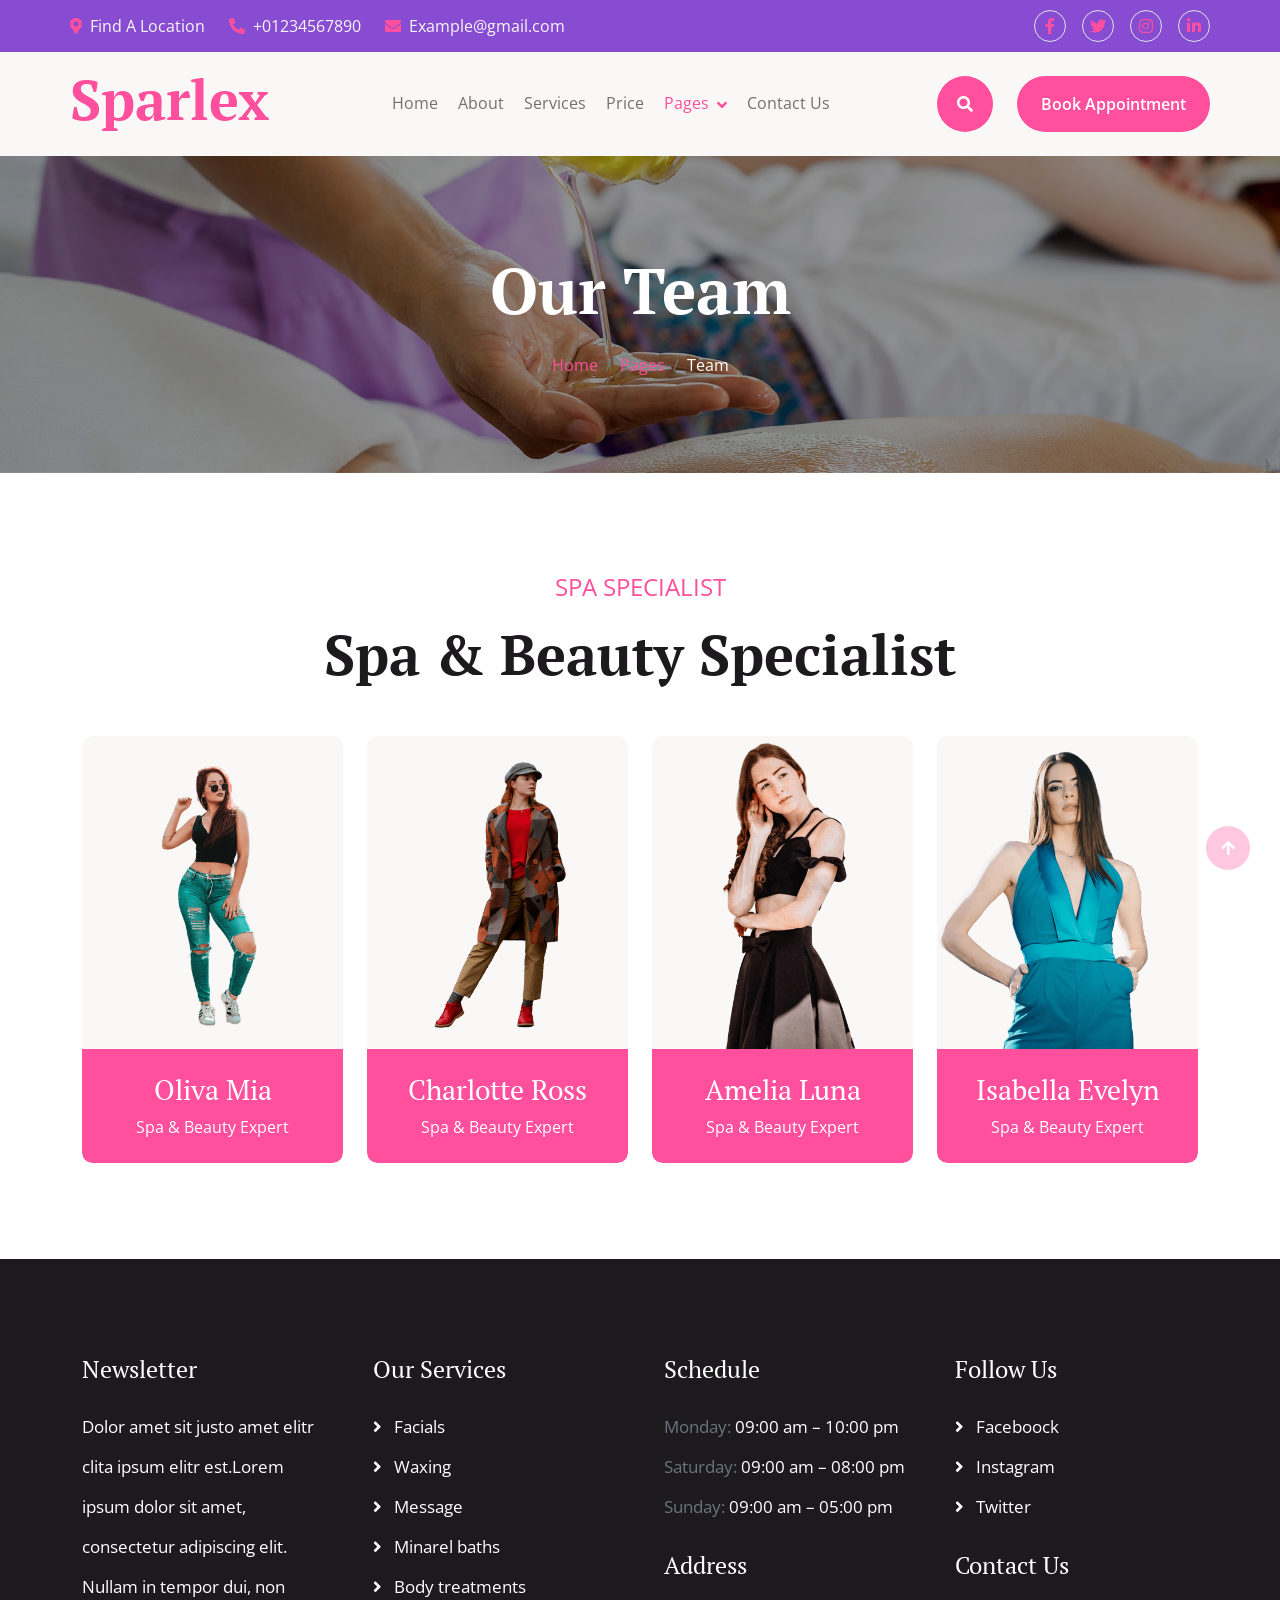
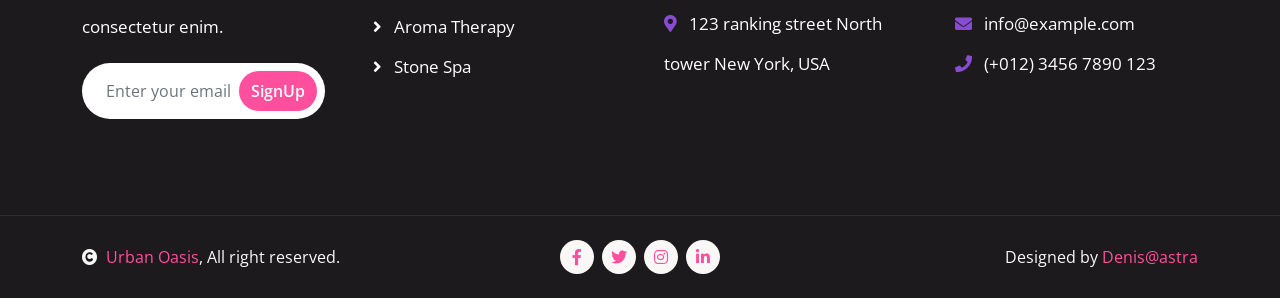
<file: team.html>
<!DOCTYPE html>
<html lang="en">

    <head>
        <meta charset="utf-8">
        <title>Urban oasis</title>
        <meta content="width=device-width, initial-scale=1.0" name="viewport">
        <meta content="" name="keywords">
        <meta content="" name="description">

        <!-- Google Web Fonts -->
        <link rel="preconnect" href="https://fonts.googleapis.com">
        <link rel="preconnect" href="https://fonts.gstatic.com" crossorigin>
        <link href="https://fonts.googleapis.com/css2?family=Open+Sans:wght@400;600&family=PT+Serif:wght@400;700&display=swap" rel="stylesheet"> 

        <!-- Icon Font Stylesheet -->
        <link rel="stylesheet" href="https://use.fontawesome.com/releases/v5.15.4/css/all.css"/>
        <link href="https://cdn.jsdelivr.net/npm/bootstrap-icons@1.4.1/font/bootstrap-icons.css" rel="stylesheet">

        <!-- Libraries Stylesheet -->
        <link href="lib/animate/animate.min.css" rel="stylesheet">
        <link href="lib/lightbox/css/lightbox.min.css" rel="stylesheet">
        <link href="lib/owlcarousel/assets/owl.carousel.min.css" rel="stylesheet">


        <!-- Customized Bootstrap Stylesheet -->
        <link href="css/bootstrap.min.css" rel="stylesheet">

        <!-- Template Stylesheet -->
        <link href="css/style.css" rel="stylesheet">
    </head>

    <body>

        <!-- Spinner Start -->
        <div id="spinner" class="show w-100 vh-100 bg-white position-fixed translate-middle top-50 start-50  d-flex align-items-center justify-content-center">
            <div class="spinner-grow text-primary" role="status"></div>
        </div>
        <!-- Spinner End -->


        <!-- Navbar start -->
        <div class="container-fluid sticky-top px-0">
            <div class="container-fluid topbar d-none d-lg-block">
                <div class="container px-0">
                    <div class="row align-items-center">
                        <div class="col-lg-8">
                            <div class="d-flex flex-wrap">
                                <a href="#" class="me-4 text-light"><i class="fas fa-map-marker-alt text-primary me-2"></i>Find A Location</a>
                                <a href="#" class="me-4 text-light"><i class="fas fa-phone-alt text-primary me-2"></i>+01234567890</a>
                                <a href="#" class="text-light"><i class="fas fa-envelope text-primary me-2"></i>Example@gmail.com</a>
                            </div>

                        </div>
                        <div class="col-lg-4">
                            <div class="d-flex align-items-center justify-content-end">
                                <a href="#" class="me-3 btn-square border rounded-circle nav-fill"><i class="fab fa-facebook-f"></i></a>
                                <a href="#" class="me-3 btn-square border rounded-circle nav-fill"><i class="fab fa-twitter"></i></a>
                                <a href="#" class="me-3 btn-square border rounded-circle nav-fill"><i class="fab fa-instagram"></i></a>
                                <a href="#" class="btn-square border rounded-circle nav-fill"><i class="fab fa-linkedin-in"></i></a>
                            </div>
                        </div>
                    </div>
                </div>
            </div>
            <div class="container-fluid bg-light">
                <div class="container px-0">
                    <nav class="navbar navbar-light navbar-expand-xl">
                        <a href="index.html" class="navbar-brand">
                            <h1 class="text-primary display-4">Sparlex</h1>
                        </a>
                        <button class="navbar-toggler py-2 px-3" type="button" data-bs-toggle="collapse" data-bs-target="#navbarCollapse">
                            <span class="fa fa-bars text-primary"></span>
                        </button>
                        <div class="collapse navbar-collapse bg-light py-3" id="navbarCollapse">
                            <div class="navbar-nav mx-auto border-top">
                                <a href="index.html" class="nav-item nav-link">Home</a>
                                <a href="about.html" class="nav-item nav-link">About</a>
                                <a href="service.html" class="nav-item nav-link">Services</a>
                                <a href="price.html" class="nav-item nav-link">Price</a>
                                <div class="nav-item dropdown">
                                    <a href="#" class="nav-link dropdown-toggle active" data-bs-toggle="dropdown">Pages</a>
                                    <div class="dropdown-menu m-0 bg-secondary rounded-0">
                                        <a href="team.html" class="dropdown-item active">Team</a>
                                        <a href="testimonial.html" class="dropdown-item">Testimonial</a>
                                        <a href="gallery.html" class="dropdown-item">Gallery</a>
                                        <a href="appointment.html" class="dropdown-item">Appointment</a>
                                        <a href="404.html" class="dropdown-item">404 page</a>
                                    </div>
                                </div>
                                <a href="contact.html" class="nav-item nav-link">Contact Us</a>
                            </div>
                            <div class="d-flex align-items-center flex-nowrap pt-xl-0">
                                <button class="btn-search btn btn-primary btn-primary-outline-0 rounded-circle btn-lg-square" data-bs-toggle="modal" data-bs-target="#searchModal"><i class="fas fa-search"></i></button>
                                <a href="index.html" class="btn btn-primary btn-primary-outline-0 rounded-pill py-3 px-4 ms-4">Book Appointment</a>
                            </div>
                        </div>
                    </nav>
                </div>
            </div>
        </div>
        <!-- Navbar End -->


        <!-- Modal Search Start -->
        <div class="modal fade" id="searchModal" tabindex="-1" aria-labelledby="exampleModalLabel" aria-hidden="true">
            <div class="modal-dialog modal-fullscreen">
                <div class="modal-content rounded-0">
                    <div class="modal-header">
                        <h5 class="modal-title" id="exampleModalLabel">Search by keyword</h5>
                        <button type="button" class="btn-close" data-bs-dismiss="modal" aria-label="Close"></button>
                    </div>
                    <div class="modal-body d-flex align-items-center">
                        <div class="input-group w-75 mx-auto d-flex">
                            <input type="search" class="form-control p-3" placeholder="keywords" aria-describedby="search-icon-1">
                            <span id="search-icon-1" class="input-group-text p-3"><i class="fa fa-search"></i></span>
                        </div>
                    </div>
                </div>
            </div>
        </div>
        <!-- Modal Search End -->



        <!-- Header Start -->
        <div class="container-fluid bg-breadcrumb py-5">
            <div class="container text-center py-5">
                <h3 class="text-white display-3 mb-4">Our Team</h1>
                <ol class="breadcrumb justify-content-center mb-0">
                    <li class="breadcrumb-item"><a href="index.html">Home</a></li>
                    <li class="breadcrumb-item"><a href="#">Pages</a></li>
                    <li class="breadcrumb-item active text-white">Team</li>
                </ol>    
            </div>
        </div>
        <!-- Header End -->

        
        <!-- Team Start -->
        <div class="container-fluid team py-5">
            <div class="container py-5">
                <div class="text-center mx-auto mb-5" style="max-width: 800px;">
                    <p class="fs-4 text-uppercase text-primary">Spa Specialist</p>
                    <h1 class="display-4 mb-4">Spa & Beauty Specialist</h1>
                </div>
                <div class="row g-4">
                    <div class="col-md-6 col-lg-6 col-xl-3">
                        <div class="team-item">
                            <div class="team-img rounded-top">
                                <img src="img/team-1.png" class="img-fluid w-100 rounded-top bg-light" alt="">
                            </div>
                            <div class="team-text rounded-bottom text-center p-4">
                                <h3 class="text-white">Oliva Mia</h3>
                                <p class="mb-0 text-white">Spa & Beauty Expert</p>
                            </div>
                            <div class="team-social">
                                <a class="btn btn-light btn-light-outline-0 btn-square rounded-circle mb-2" href="#"><i class="fab fa-twitter"></i></a>
                                <a class="btn btn-light btn-light-outline-0 btn-square rounded-circle mb-2" href="#"><i class="fab fa-facebook-f"></i></a>
                                <a class="btn btn-light btn-light-outline-0 btn-square rounded-circle mb-2" href="#"><i class="fab fa-linkedin-in"></i></a>
                                <a class="btn btn-light btn-light-outline-0 btn-square rounded-circle" href="#"><i class="fab fa-instagram"></i></a>
                            </div>
                        </div>
                    </div>
                    <div class="col-md-6 col-lg-6 col-xl-3">
                        <div class="team-item">
                            <div class="team-img rounded-top">
                                <img src="img/team-2.png" class="img-fluid w-100 rounded-top bg-light" alt="">
                            </div>
                            <div class="team-text rounded-bottom text-center p-4">
                                <h3 class="text-white">Charlotte Ross</h3>
                                <p class="mb-0 text-white">Spa & Beauty Expert</p>
                            </div>
                            <div class="team-social">
                                <a class="btn btn-light btn-light-outline-0 btn-square rounded-circle mb-2" href="#"><i class="fab fa-twitter"></i></a>
                                <a class="btn btn-light btn-light-outline-0 btn-square rounded-circle mb-2" href="#"><i class="fab fa-facebook-f"></i></a>
                                <a class="btn btn-light btn-light-outline-0 btn-square rounded-circle mb-2" href="#"><i class="fab fa-linkedin-in"></i></a>
                                <a class="btn btn-light btn-light-outline-0 btn-square rounded-circle" href="#"><i class="fab fa-instagram"></i></a>
                            </div>
                        </div>
                    </div>
                    <div class="col-md-6 col-lg-6 col-xl-3">
                        <div class="team-item">
                            <div class="team-img rounded-top">
                                <img src="img/team-3.png" class="img-fluid w-100 rounded-top bg-light" alt="">
                            </div>
                            <div class="team-text rounded-bottom text-center p-4">
                                <h3 class="text-white">Amelia Luna</h3>
                                <p class="mb-0 text-white">Spa & Beauty Expert</p>
                            </div>
                            <div class="team-social">
                                <a class="btn btn-light btn-light-outline-0 btn-square rounded-circle mb-2" href="#"><i class="fab fa-twitter"></i></a>
                                <a class="btn btn-light btn-light-outline-0 btn-square rounded-circle mb-2" href="#"><i class="fab fa-facebook-f"></i></a>
                                <a class="btn btn-light btn-light-outline-0 btn-square rounded-circle mb-2" href="#"><i class="fab fa-linkedin-in"></i></a>
                                <a class="btn btn-light btn-light-outline-0 btn-square rounded-circle" href="#"><i class="fab fa-instagram"></i></a>
                            </div>
                        </div>
                    </div>
                    <div class="col-md-6 col-lg-6 col-xl-3">
                        <div class="team-item">
                            <div class="team-img rounded-top">
                                <img src="img/team-4.png" class="img-fluid w-100 rounded-top bg-light" alt="">
                            </div>
                            <div class="team-text rounded-bottom text-center p-4">
                                <h3 class="text-white">Isabella Evelyn</h3>
                                <p class="mb-0 text-white">Spa & Beauty Expert</p>
                            </div>
                            <div class="team-social">
                                <a class="btn btn-light btn-light-outline-0 btn-square rounded-circle mb-2" href="#"><i class="fab fa-twitter"></i></a>
                                <a class="btn btn-light btn-light-outline-0 btn-square rounded-circle mb-2" href="#"><i class="fab fa-facebook-f"></i></a>
                                <a class="btn btn-light btn-light-outline-0 btn-square rounded-circle mb-2" href="#"><i class="fab fa-linkedin-in"></i></a>
                                <a class="btn btn-light btn-light-outline-0 btn-square rounded-circle" href="#"><i class="fab fa-instagram"></i></a>
                            </div>
                        </div>
                    </div>
                </div>
            </div>
        </div>
        <!-- Team End -->



        <!-- Footer Start -->
        <div class="container-fluid footer py-5">
            <div class="container py-5">
                <div class="row g-5">
                    <div class="col-md-6 col-lg-6 col-xl-3">
                        <div class="footer-item">
                            <h4 class="mb-4 text-white">Newsletter</h4>
                            <p class="text-white">Dolor amet sit justo amet elitr clita ipsum elitr est.Lorem ipsum dolor sit amet, consectetur adipiscing elit. Nullam in tempor dui, non consectetur enim.</p>
                            <div class="position-relative mx-auto rounded-pill">
                                <input class="form-control rounded-pill border-0 w-100 py-3 ps-4 pe-5" type="text" placeholder="Enter your email">
                                <button type="button" class="btn btn-primary btn-primary-outline-0 rounded-pill position-absolute top-0 end-0 py-2 mt-2 me-2">SignUp</button>
                            </div>
                        </div>
                    </div>
                    <div class="col-md-6 col-lg-6 col-xl-3">
                        <div class="footer-item d-flex flex-column">
                            <h4 class="mb-4 text-white">Our Services</h4>
                            <a href=""><i class="fas fa-angle-right me-2"></i> Facials</a>
                            <a href=""><i class="fas fa-angle-right me-2"></i> Waxing</a>
                            <a href=""><i class="fas fa-angle-right me-2"></i> Message</a>
                            <a href=""><i class="fas fa-angle-right me-2"></i> Minarel baths</a>
                            <a href=""><i class="fas fa-angle-right me-2"></i> Body treatments</a>
                            <a href=""><i class="fas fa-angle-right me-2"></i> Aroma Therapy</a>
                            <a href=""><i class="fas fa-angle-right me-2"></i> Stone Spa</a>
                        </div>
                    </div>
                    <div class="col-md-6 col-lg-6 col-xl-3">
                        <div class="footer-item d-flex flex-column">
                            <h4 class="mb-4 text-white">Schedule</h4>
                            <p class="text-muted mb-0">Monday: <span class="text-white"> 09:00 am – 10:00 pm</span></p>
                            <p class="text-muted mb-0">Saturday: <span class="text-white"> 09:00 am – 08:00 pm</span></p>
                            <p class="text-muted mb-0">Sunday: <span class="text-white"> 09:00 am – 05:00 pm</span></p>
                            <h4 class="my-4 text-white">Address</h4>
                            <p class="mb-0"><i class="fas fa-map-marker-alt text-secondary me-2"></i> 123 ranking street North tower New York, USA</p>
                        </div>
                    </div>
                    <div class="col-md-6 col-lg-6 col-xl-3">
                        <div class="footer-item d-flex flex-column">
                            <h4 class="mb-4 text-white">Follow Us</h4>
                            <a href=""><i class="fas fa-angle-right me-2"></i> Faceboock</a>
                            <a href=""><i class="fas fa-angle-right me-2"></i> Instagram</a>
                            <a href=""><i class="fas fa-angle-right me-2"></i> Twitter</a>
                            <h4 class="my-4 text-white">Contact Us</h4>
                            <p class="mb-0"><i class="fas fa-envelope text-secondary me-2"></i> info@example.com</p>
                            <p class="mb-0"><i class="fas fa-phone text-secondary me-2"></i> (+012) 3456 7890 123</p>
                        </div>
                    </div>
                </div>
            </div>
        </div>
        <!-- Footer End -->


<!-- Copyright Start -->
<div class="container-fluid copyright py-4">
    <div class="container">
        <div class="row g-4 align-items-center">
            <div class="col-md-4 text-center text-md-start mb-md-0">
                <span class="text-light"><a href="#"><i class="fas fa-copyright text-light me-2"></i>Urban Oasis</a>,
                    All right reserved.</span>
            </div>
            <div class="col-md-4">
                <div class="d-flex justify-content-center">
                    <a href="" class="btn btn-light btn-light-outline-0 btn-sm-square rounded-circle me-2"><i
                            class="fab fa-facebook-f"></i></a>
                    <a href="" class="btn btn-light btn-light-outline-0 btn-sm-square rounded-circle me-2"><i
                            class="fab fa-twitter"></i></a>
                    <a href="" class="btn btn-light btn-light-outline-0 btn-sm-square rounded-circle me-2"><i
                            class="fab fa-instagram"></i></a>
                    <a href="" class="btn btn-light btn-light-outline-0 btn-sm-square rounded-circle me-0"><i
                            class="fab fa-linkedin-in"></i></a>
                </div>
            </div>
            <div class="col-md-4 text-center text-md-end">
                <span class="text-light">Designed by <a class="text-primary"
                        href="https://Astrasoft.tech">Denis@astra</a></span>


            </div>
        </div>
    </div>
</div>
<!-- Copyright End -->




        <!-- Back to Top -->
        <a href="#" class="btn btn-primary btn-primary-outline-0 btn-md-square rounded-circle back-to-top"><i class="fa fa-arrow-up"></i></a>   

        
    <!-- JavaScript Libraries -->
    <script src="https://ajax.googleapis.com/ajax/libs/jquery/3.6.4/jquery.min.js"></script>
    <script src="https://cdn.jsdelivr.net/npm/bootstrap@5.0.0/dist/js/bootstrap.bundle.min.js"></script>
    <script src="lib/wow/wow.min.js"></script>
    <script src="lib/easing/easing.min.js"></script>
    <script src="lib/waypoints/waypoints.min.js"></script>
    <script src="lib/counterup/counterup.min.js"></script>
    <script src="lib/lightbox/js/lightbox.min.js"></script>
    <script src="lib/owlcarousel/owl.carousel.min.js"></script>

    <!-- Template Javascript -->
    <script src="js/main.js"></script>
    </body>

</html>
</file>
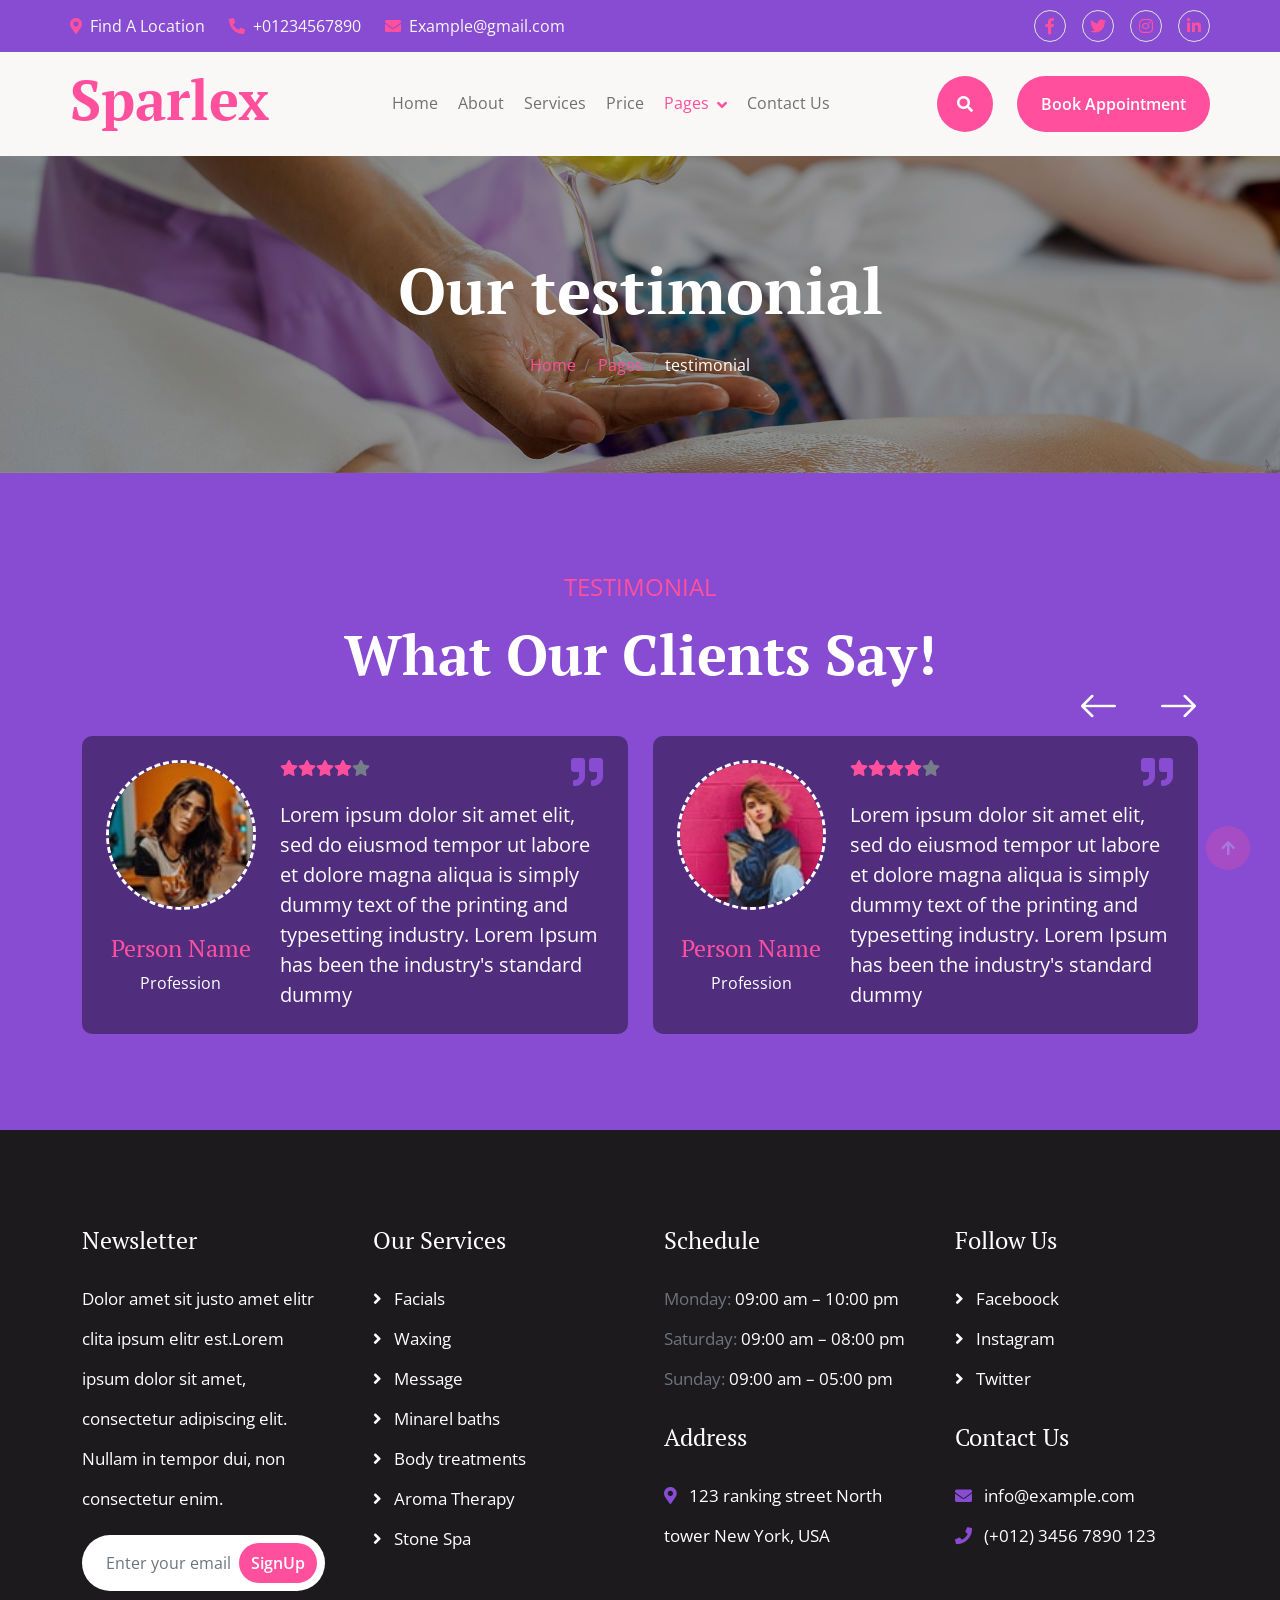
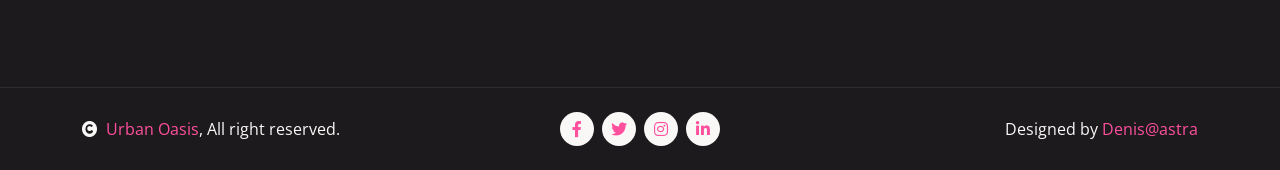
<file: testimonial.html>
<!DOCTYPE html>
<html lang="en">

    <head>
        <meta charset="utf-8">
        <title>Urban oasis</title>
        <meta content="width=device-width, initial-scale=1.0" name="viewport">
        <meta content="" name="keywords">
        <meta content="" name="description">

        <!-- Google Web Fonts -->
        <link rel="preconnect" href="https://fonts.googleapis.com">
        <link rel="preconnect" href="https://fonts.gstatic.com" crossorigin>
        <link href="https://fonts.googleapis.com/css2?family=Open+Sans:wght@400;600&family=PT+Serif:wght@400;700&display=swap" rel="stylesheet"> 

        <!-- Icon Font Stylesheet -->
        <link rel="stylesheet" href="https://use.fontawesome.com/releases/v5.15.4/css/all.css"/>
        <link href="https://cdn.jsdelivr.net/npm/bootstrap-icons@1.4.1/font/bootstrap-icons.css" rel="stylesheet">

        <!-- Libraries Stylesheet -->
        <link href="lib/animate/animate.min.css" rel="stylesheet">
        <link href="lib/lightbox/css/lightbox.min.css" rel="stylesheet">
        <link href="lib/owlcarousel/assets/owl.carousel.min.css" rel="stylesheet">


        <!-- Customized Bootstrap Stylesheet -->
        <link href="css/bootstrap.min.css" rel="stylesheet">

        <!-- Template Stylesheet -->
        <link href="css/style.css" rel="stylesheet">
    </head>

    <body>

        <!-- Spinner Start -->
        <div id="spinner" class="show w-100 vh-100 bg-white position-fixed translate-middle top-50 start-50  d-flex align-items-center justify-content-center">
            <div class="spinner-grow text-primary" role="status"></div>
        </div>
        <!-- Spinner End -->


        <!-- Navbar start -->
        <div class="container-fluid sticky-top px-0">
            <div class="container-fluid topbar d-none d-lg-block">
                <div class="container px-0">
                    <div class="row align-items-center">
                        <div class="col-lg-8">
                            <div class="d-flex flex-wrap">
                                <a href="#" class="me-4 text-light"><i class="fas fa-map-marker-alt text-primary me-2"></i>Find A Location</a>
                                <a href="#" class="me-4 text-light"><i class="fas fa-phone-alt text-primary me-2"></i>+01234567890</a>
                                <a href="#" class="text-light"><i class="fas fa-envelope text-primary me-2"></i>Example@gmail.com</a>
                            </div>

                        </div>
                        <div class="col-lg-4">
                            <div class="d-flex align-items-center justify-content-end">
                                <a href="#" class="me-3 btn-square border rounded-circle nav-fill"><i class="fab fa-facebook-f"></i></a>
                                <a href="#" class="me-3 btn-square border rounded-circle nav-fill"><i class="fab fa-twitter"></i></a>
                                <a href="#" class="me-3 btn-square border rounded-circle nav-fill"><i class="fab fa-instagram"></i></a>
                                <a href="#" class="btn-square border rounded-circle nav-fill"><i class="fab fa-linkedin-in"></i></a>
                            </div>
                        </div>
                    </div>
                </div>
            </div>
            <div class="container-fluid bg-light">
                <div class="container px-0">
                    <nav class="navbar navbar-light navbar-expand-xl">
                        <a href="index.html" class="navbar-brand">
                            <h1 class="text-primary display-4">Sparlex</h1>
                        </a>
                        <button class="navbar-toggler py-2 px-3" type="button" data-bs-toggle="collapse" data-bs-target="#navbarCollapse">
                            <span class="fa fa-bars text-primary"></span>
                        </button>
                        <div class="collapse navbar-collapse bg-light py-3" id="navbarCollapse">
                            <div class="navbar-nav mx-auto border-top">
                                <a href="index.html" class="nav-item nav-link">Home</a>
                                <a href="about.html" class="nav-item nav-link">About</a>
                                <a href="service.html" class="nav-item nav-link">Services</a>
                                <a href="price.html" class="nav-item nav-link">Price</a>
                                <div class="nav-item dropdown">
                                    <a href="#" class="nav-link dropdown-toggle active" data-bs-toggle="dropdown">Pages</a>
                                    <div class="dropdown-menu m-0 bg-secondary rounded-0">
                                        <a href="team.html" class="dropdown-item">Team</a>
                                        <a href="testimonial.html" class="dropdown-item active">Testimonial</a>
                                        <a href="gallery.html" class="dropdown-item">Gallery</a>
                                        <a href="appointment.html" class="dropdown-item">Appointment</a>
                                        <a href="404.html" class="dropdown-item">404 page</a>
                                    </div>
                                </div>
                                <a href="contact.html" class="nav-item nav-link">Contact Us</a>
                            </div>
                            <div class="d-flex align-items-center flex-nowrap pt-xl-0">
                                <button class="btn-search btn btn-primary btn-primary-outline-0 rounded-circle btn-lg-square" data-bs-toggle="modal" data-bs-target="#searchModal"><i class="fas fa-search"></i></button>
                                <a href="index.html" class="btn btn-primary btn-primary-outline-0 rounded-pill py-3 px-4 ms-4">Book Appointment</a>
                            </div>
                        </div>
                    </nav>
                </div>
            </div>
        </div>
        <!-- Navbar End -->


        <!-- Modal Search Start -->
        <div class="modal fade" id="searchModal" tabindex="-1" aria-labelledby="exampleModalLabel" aria-hidden="true">
            <div class="modal-dialog modal-fullscreen">
                <div class="modal-content rounded-0">
                    <div class="modal-header">
                        <h5 class="modal-title" id="exampleModalLabel">Search by keyword</h5>
                        <button type="button" class="btn-close" data-bs-dismiss="modal" aria-label="Close"></button>
                    </div>
                    <div class="modal-body d-flex align-items-center">
                        <div class="input-group w-75 mx-auto d-flex">
                            <input type="search" class="form-control p-3" placeholder="keywords" aria-describedby="search-icon-1">
                            <span id="search-icon-1" class="input-group-text p-3"><i class="fa fa-search"></i></span>
                        </div>
                    </div>
                </div>
            </div>
        </div>
        <!-- Modal Search End -->



        <!-- Header Start -->
        <div class="container-fluid bg-breadcrumb py-5">
            <div class="container text-center py-5">
                <h3 class="text-white display-3 mb-4">Our testimonial</h1>
                <ol class="breadcrumb justify-content-center mb-0">
                    <li class="breadcrumb-item"><a href="index.html">Home</a></li>
                    <li class="breadcrumb-item"><a href="#">Pages</a></li>
                    <li class="breadcrumb-item active text-white">testimonial</li>
                </ol>    
            </div>
        </div>
        <!-- Header End -->

        
        <!-- Testimonial Start -->
        <div class="container-fluid testimonial py-5" style="background: var(--bs-secondary);">
            <div class="container py-5">
                <div class="text-center mx-auto mb-5" style="max-width: 800px;">
                    <p class="fs-4 text-uppercase text-primary">Testimonial</p>
                    <h1 class="display-4 mb-4 text-white">What Our Clients Say!</h1>
                </div>
                <div class="owl-carousel testimonial-carousel">
                    <div class="testimonial-item rounded p-4">
                        <div class="row">
                            <div class="col-4">
                                <div class="d-flex flex-column mx-auto">
                                    <div class="rounded-circle mb-4" style="border: dashed; border-color: var(--bs-white);">
                                        <img src="img/testimonial-1.jpg" class="img-fluid rounded-circle" alt="">
                                    </div>
                                    <div class="text-center">
                                        <h4 class="mb-2 text-primary">Person Name</h4>
                                        <p class="m-0 text-white">Profession</p>
                                    </div>
                                </div>
                            </div>
                            <div class="col-8">
                                <div class="position-absolute" style="top: 20px; right: 25px;">
                                    <i class="fa fa-quote-right fa-2x text-secondary"></i>
                                </div>
                                <div class="testimonial-content">
                                    <div class="d-flex mb-4">
                                        <i class="fas fa-star text-primary"></i>
                                        <i class="fas fa-star text-primary"></i>
                                        <i class="fas fa-star text-primary"></i>
                                        <i class="fas fa-star text-primary"></i>
                                        <i class="fas fa-star"></i>
                                    </div>
                                    <p class="fs-5 mb-0 text-white">Lorem ipsum dolor sit amet elit, sed do eiusmod tempor ut labore et dolore magna aliqua is simply dummy text of the printing and typesetting industry. Lorem Ipsum has been the industry's standard dummy
                                    </p>
                                </div>
                            </div>
                        </div>
                    </div>
                    <div class="testimonial-item rounded p-4">
                        <div class="row">
                            <div class="col-4">
                                <div class="d-flex flex-column mx-auto">
                                    <div class="rounded-circle mb-4" style="border: dashed; border-color: var(--bs-white);">
                                        <img src="img/testimonial-2.jpg" class="img-fluid rounded-circle" alt="">
                                    </div>
                                    <div class="text-center">
                                        <h4 class="mb-2 text-primary">Person Name</h4>
                                        <p class="m-0 text-white">Profession</p>
                                    </div>
                                </div>
                            </div>
                            <div class="col-8">
                                <div class="position-absolute" style="top: 20px; right: 25px;">
                                    <i class="fa fa-quote-right fa-2x text-secondary"></i>
                                </div>
                                <div class="testimonial-content">
                                    <div class="d-flex mb-4">
                                        <i class="fas fa-star text-primary"></i>
                                        <i class="fas fa-star text-primary"></i>
                                        <i class="fas fa-star text-primary"></i>
                                        <i class="fas fa-star text-primary"></i>
                                        <i class="fas fa-star"></i>
                                    </div>
                                    <p class="fs-5 mb-0 text-white">Lorem ipsum dolor sit amet elit, sed do eiusmod tempor ut labore et dolore magna aliqua is simply dummy text of the printing and typesetting industry. Lorem Ipsum has been the industry's standard dummy
                                    </p>
                                </div>
                            </div>
                        </div>
                    </div>
                    <div class="testimonial-item rounded p-4">
                        <div class="row">
                            <div class="col-4">
                                <div class="d-flex flex-column mx-auto">
                                    <div class="rounded-circle mb-4" style="border: dashed; border-color: var(--bs-white);">
                                        <img src="img/testimonial-3.jpg" class="img-fluid rounded-circle" alt="">
                                    </div>
                                    <div class="text-center">
                                        <h4 class="mb-2 text-primary">Person Name</h4>
                                        <p class="m-0 text-white">Profession</p>
                                    </div>
                                </div>
                            </div>
                            <div class="col-8">
                                <div class="position-absolute" style="top: 20px; right: 25px;">
                                    <i class="fa fa-quote-right fa-2x text-secondary"></i>
                                </div>
                                <div class="testimonial-content">
                                    <div class="d-flex mb-4">
                                        <i class="fas fa-star text-primary"></i>
                                        <i class="fas fa-star text-primary"></i>
                                        <i class="fas fa-star text-primary"></i>
                                        <i class="fas fa-star text-primary"></i>
                                        <i class="fas fa-star"></i>
                                    </div>
                                    <p class="fs-5 mb-0 text-white">Lorem ipsum dolor sit amet elit, sed do eiusmod tempor ut labore et dolore magna aliqua is simply dummy text of the printing and typesetting industry. Lorem Ipsum has been the industry's standard dummy
                                    </p>
                                </div>
                            </div>
                        </div>
                    </div>
                </div>
            </div>
        </div>
        <!-- Testimonial End -->



        <!-- Footer Start -->
        <div class="container-fluid footer py-5">
            <div class="container py-5">
                <div class="row g-5">
                    <div class="col-md-6 col-lg-6 col-xl-3">
                        <div class="footer-item">
                            <h4 class="mb-4 text-white">Newsletter</h4>
                            <p class="text-white">Dolor amet sit justo amet elitr clita ipsum elitr est.Lorem ipsum dolor sit amet, consectetur adipiscing elit. Nullam in tempor dui, non consectetur enim.</p>
                            <div class="position-relative mx-auto rounded-pill">
                                <input class="form-control rounded-pill border-0 w-100 py-3 ps-4 pe-5" type="text" placeholder="Enter your email">
                                <button type="button" class="btn btn-primary btn-primary-outline-0 rounded-pill position-absolute top-0 end-0 py-2 mt-2 me-2">SignUp</button>
                            </div>
                        </div>
                    </div>
                    <div class="col-md-6 col-lg-6 col-xl-3">
                        <div class="footer-item d-flex flex-column">
                            <h4 class="mb-4 text-white">Our Services</h4>
                            <a href=""><i class="fas fa-angle-right me-2"></i> Facials</a>
                            <a href=""><i class="fas fa-angle-right me-2"></i> Waxing</a>
                            <a href=""><i class="fas fa-angle-right me-2"></i> Message</a>
                            <a href=""><i class="fas fa-angle-right me-2"></i> Minarel baths</a>
                            <a href=""><i class="fas fa-angle-right me-2"></i> Body treatments</a>
                            <a href=""><i class="fas fa-angle-right me-2"></i> Aroma Therapy</a>
                            <a href=""><i class="fas fa-angle-right me-2"></i> Stone Spa</a>
                        </div>
                    </div>
                    <div class="col-md-6 col-lg-6 col-xl-3">
                        <div class="footer-item d-flex flex-column">
                            <h4 class="mb-4 text-white">Schedule</h4>
                            <p class="text-muted mb-0">Monday: <span class="text-white"> 09:00 am – 10:00 pm</span></p>
                            <p class="text-muted mb-0">Saturday: <span class="text-white"> 09:00 am – 08:00 pm</span></p>
                            <p class="text-muted mb-0">Sunday: <span class="text-white"> 09:00 am – 05:00 pm</span></p>
                            <h4 class="my-4 text-white">Address</h4>
                            <p class="mb-0"><i class="fas fa-map-marker-alt text-secondary me-2"></i> 123 ranking street North tower New York, USA</p>
                        </div>
                    </div>
                    <div class="col-md-6 col-lg-6 col-xl-3">
                        <div class="footer-item d-flex flex-column">
                            <h4 class="mb-4 text-white">Follow Us</h4>
                            <a href=""><i class="fas fa-angle-right me-2"></i> Faceboock</a>
                            <a href=""><i class="fas fa-angle-right me-2"></i> Instagram</a>
                            <a href=""><i class="fas fa-angle-right me-2"></i> Twitter</a>
                            <h4 class="my-4 text-white">Contact Us</h4>
                            <p class="mb-0"><i class="fas fa-envelope text-secondary me-2"></i> info@example.com</p>
                            <p class="mb-0"><i class="fas fa-phone text-secondary me-2"></i> (+012) 3456 7890 123</p>
                        </div>
                    </div>
                </div>
            </div>
        </div>
        <!-- Footer End -->


<!-- Copyright Start -->
<div class="container-fluid copyright py-4">
    <div class="container">
        <div class="row g-4 align-items-center">
            <div class="col-md-4 text-center text-md-start mb-md-0">
                <span class="text-light"><a href="#"><i class="fas fa-copyright text-light me-2"></i>Urban Oasis</a>,
                    All right reserved.</span>
            </div>
            <div class="col-md-4">
                <div class="d-flex justify-content-center">
                    <a href="" class="btn btn-light btn-light-outline-0 btn-sm-square rounded-circle me-2"><i
                            class="fab fa-facebook-f"></i></a>
                    <a href="" class="btn btn-light btn-light-outline-0 btn-sm-square rounded-circle me-2"><i
                            class="fab fa-twitter"></i></a>
                    <a href="" class="btn btn-light btn-light-outline-0 btn-sm-square rounded-circle me-2"><i
                            class="fab fa-instagram"></i></a>
                    <a href="" class="btn btn-light btn-light-outline-0 btn-sm-square rounded-circle me-0"><i
                            class="fab fa-linkedin-in"></i></a>
                </div>
            </div>
            <div class="col-md-4 text-center text-md-end">
                <span class="text-light">Designed by <a class="text-primary"
                        href="https://Astrasoft.tech">Denis@astra</a></span>


            </div>
        </div>
    </div>
</div>
<!-- Copyright End -->



        <!-- Back to Top -->
        <a href="#" class="btn btn-primary btn-primary-outline-0 btn-md-square rounded-circle back-to-top"><i class="fa fa-arrow-up"></i></a>   

        
    <!-- JavaScript Libraries -->
    <script src="https://ajax.googleapis.com/ajax/libs/jquery/3.6.4/jquery.min.js"></script>
    <script src="https://cdn.jsdelivr.net/npm/bootstrap@5.0.0/dist/js/bootstrap.bundle.min.js"></script>
    <script src="lib/wow/wow.min.js"></script>
    <script src="lib/easing/easing.min.js"></script>
    <script src="lib/waypoints/waypoints.min.js"></script>
    <script src="lib/counterup/counterup.min.js"></script>
    <script src="lib/lightbox/js/lightbox.min.js"></script>
    <script src="lib/owlcarousel/owl.carousel.min.js"></script>

    <!-- Template Javascript -->
    <script src="js/main.js"></script>
    </body>

</html>
</file>
<file: spa-website-template/css/style.css>
/*** Spinner Start ***/
#spinner {
    opacity: 0;
    visibility: hidden;
    transition: opacity .8s ease-out, visibility 0s linear .5s;
    z-index: 99999;
 }

 #spinner.show {
     transition: opacity .8s ease-out, visibility 0s linear .0s;
     visibility: visible;
     opacity: 1;
 }
/*** Spinner End ***/

.back-to-top {
    position: fixed;
    right: 30px;
    bottom: 30px;
    display: flex;
    width: 45px;
    height: 45px;
    align-items: center;
    justify-content: center;
    transition: 0.5s;
    z-index: 99;
}

/*** Button Start ***/
.btn {
    font-weight: 600;
    transition: .5s;
}

.btn-square {
    width: 32px;
    height: 32px;
}

.btn-sm-square {
    width: 34px;
    height: 34px;
}

.btn-md-square {
    width: 44px;
    height: 44px;
}

.btn-lg-square {
    width: 56px;
    height: 56px;
}

.btn-square,
.btn-sm-square,
.btn-md-square,
.btn-lg-square {
    padding: 0;
    display: flex;
    align-items: center;
    justify-content: center;
    font-weight: normal;
}

.btn-primary-outline-0 {
    border: 0;
    color: var(--bs-white) !important;
}

.btn-light-outline-0 {
    border: 0;
    color: var(--bs-primary) !important;
}

.btn-primary-outline-0:hover {
    background: var(--bs-secondary) !important;
    color: var(--bs-white) !important;
}

.btn-light-outline-0:hover {
    background: var(--bs-secondary) !important;
    color: var(--bs-white) !important;
}

/*** Topbar Start ***/
.sticky-top {
    transition: 0.5s;
    background: var(--bs-white);
}

.topbar {
    padding: 10px 0;
    background: var(--bs-secondary) !important;
}

/*** Topbar End ***/

/*** Navbar Start ***/
.navbar .navbar-nav .nav-link {
    padding: 10px 15px;
    font-size: 16px;
    transition: .5s;
}

.navbar .navbar-nav .nav-link:hover,
.navbar .navbar-nav .nav-link.active,
.sticky-top.bg-white .navbar .navbar-nav .nav-link:hover,
.sticky-top.bg-white .navbar .navbar-nav .nav-link.active {
    color: var(--bs-primary);
}

.navbar .dropdown-toggle::after {
    border: none;
    content: "\f107";
    font-family: "Font Awesome 5 Free";
    font-weight: 700;
    vertical-align: middle;
    margin-left: 8px;
}

@media (min-width: 1200px) {
    .navbar .nav-item .dropdown-menu {
        display: block;
        visibility: hidden;
        top: 100%;
        transform: rotateX(-75deg);
        transform-origin: 0% 0%;
        border: 0;
        transition: .5s;
        opacity: 0;
    }
}

.dropdown .dropdown-menu a:hover {
    background: var(--bs-secondary);
    color: var(--bs-primary);
}

.navbar .nav-item:hover .dropdown-menu {
    transform: rotateX(0deg);
    visibility: visible;
    background: var(--bs-light) !important;
    border-radius: 10px !important;
    transition: .5s;
    opacity: 1;
}

@media (min-width: 1200px) {
    .navbar .navbar-collapse .border-top {
        border-top: none !important;
    }
}

#searchModal .modal-content {
    background: rgba(250, 250, 250, .6);
}
/*** Navbar End ***/

/*** Carousel Start ***/
.carousel-item {
    position: relative;
    min-height: 100vh
    
}

.carousel-item img {
    position: absolute;
    width: 100%;
    height: 100%;
    object-fit: cover;
}

.carousel-item .carousel-caption {
    width: 100%;
    height: 100%;
    position: absolute;
    top: 0;
    left: 0;
    display: flex;
    align-items: center;
    justify-content: center;
    text-align: center;
    background: linear-gradient(rgba(255, 255, 255, .5), rgba(255, 255, 255, 0.5));
    background-size: cover;
}

.carousel-control-prev,
.carousel-control-next {
    opacity: 0;
}

.carousel-control-prev .carousel-control-prev-icon,
.carousel-control-next .carousel-control-next-icon {
    background: transparent;
}

#carouselId .carousel-indicators {
    padding-bottom: 30px;
}

#carouselId .carousel-indicators li {
    border-top: 10px solid var(--bs-white);
    border-bottom: 10px solid var(--bs-white);
    border-right: 5px solid var(--bs-white);
    border-left: 5px solid var(--bs-white);
    margin-right: 10px;
    border-radius: 10px;
    transition: 0.5s;
}

#carouselId .carousel-indicators li.active {
    background: var(--bs-primary);
    border-color: var(--bs-primary);
    border-right: 15px solid var(--bs-primary);
    border-left: 15px solid var(--bs-primary);
}
/*** Carousel End ***/


.bg-breadcrumb {
    background: linear-gradient(rgba(0, 0, 0, 0.4), rgba(0, 0, 0, 0.4)), url(../img/appointment-background.jpg);
    background-position: center center;
    background-repeat: no-repeat;
    background-size: cover;
}

/*** Services Start ***/
.services .services-item {
    transition: 0.5s;
}

.services .services-item:hover {
    background: var(--bs-primary) !important;
    border-color: var(--bs-secondary) !important;
}

.services .services-item:hover .services-content p,
.services .services-item:hover .services-content h3 {
    color: var(--bs-white);
    transition: 0.5s;
}

.services .services-item:hover .services-content a.btn {
    background: var(--bs-white);
    color: var(--bs-primary) !important;
}

.services .services-item:hover .services-content a.btn:hover {
    color: var(--bs-white) !important;
}

.services .services-item .services-img {
    overflow: hidden;
}

.services .services-item .services-img img {
    transition: 0.5s;
}

.services .services-item .services-img img:hover {
    transform: scale(1.3);
}
/*** Services End ***/



/*** About Start ***/
/*** Youtube Video start ***/
.video {
    position: relative;
    padding-right: 70px; 
    padding-bottom: 70px;
    border-radius: 10px;
}

.video .btn-play {
    position: absolute;
    z-index: 3;
    top: 45%;
    left: 50%;
    transform: translate(-50%, -45%);
    margin-left: -35px;
    box-sizing: content-box;
    display: block;
    width: 32px;
    height: 44px;
    border-radius: 50%;

}

.video .btn-play:before {
    content: "";
    position: absolute;
    z-index: 0;
    left: 50%;
    top: 50%;
    transform: translateX(-50%) translateY(-50%);
    display: block;
    width: 100px;
    height: 100px;
    background: var(--bs-secondary);
    border-radius: 50%;
    animation: pulse-border 1500ms ease-out infinite;
}

.video .btn-play:after {
    content: "";
    position: absolute;
    z-index: 1;
    left: 50%;
    top: 50%;
    transform: translate(-50%, -50%);
    display: block;
    width: 100px;
    height: 100px;
    background: var(--bs-primary);
    border-radius: 50%;
    transition: all 200ms;
}

.video .btn-play span {
    display: block;
    position: relative;
    z-index: 3;
    width: 0;
    height: 0;
    border-left: 32px solid var(--bs-white);
    border-top: 22px solid transparent;
    border-bottom: 22px solid transparent;
}

@keyframes pulse-border {
    0% {
        transform: translateX(-50%) translateY(-50%) translateZ(0) scale(1);
        opacity: 1;
    }

    100% {
        transform: translateX(-50%) translateY(-50%) translateZ(0) scale(1.5);
        opacity: 0;
    }
}

#videoModal {
    z-index: 99999;
}

#videoModal .modal-dialog {
    position: relative;
    max-width: 800px;
    margin: 60px auto 0 auto;
}

#videoModal .modal-body {
    position: relative;
    padding: 0px;
}

#videoModal .close {
    position: absolute;
    width: 30px;
    height: 30px;
    right: 0px;
    top: -30px;
    z-index: 999;
    font-size: 30px;
    font-weight: normal;
    color: #ffffff;
    background: #000000;
    opacity: 1;
}
/*** Youtube Video End ***/
/*** About End ***/


/*** Appointment  Start ***/
.appointment {
    background: linear-gradient(rgba(0, 0, 0, 0.5), rgba(0, 0, 0, 0.5)), url(../img/appointment-background.jpg);
    background-position: center center;
    background-repeat: no-repeat;
    background-size: cover;
}

.appointment .appointment-form {
    background: linear-gradient(rgba(0, 0, 0, 0.4), rgba(0, 0, 0, .4));
    object-fit: cover;
    border-radius: 10px;
}

.appointment .appointment-time {
    background: linear-gradient(rgba(255, 255, 255, 0.2), rgba(255, 255, 255, .2));
    object-fit: cover;
    border-radius: 10px;
}
/*** Appointment End ***/

/*** Counter Start ***/
.counter-section .counter-item .counter-content {
    position: relative;
    margin-bottom: 60px;
    background-image: linear-gradient(rgba(252, 152, 195, 0.3), rgba(255, 255, 255, 0.3), rgba(136, 76, 210, 0.3));
    border-radius: 10px;
    z-index: 9;
}

.counter-section .counter-item {
    text-align: center;
    background: rgba(255, 255, 255, .5) !important;
    background: linear-gradient(rgba(0, 0, 0, 0.3), rgba(0, 0, 0, 0.3));
    object-fit: cover;
    border-radius: 0 25% 0 25%;
}

.counter-section .counter-item .counter-content .svg-img {
    position: absolute;
    bottom: 0; 
    left: 50%; 
    transform: translateX(-50%); 
    margin-bottom: -50px; 
    margin-left: -45px; 
    transform: rotate(180deg);
}

.counter-section .counter-item .counter-quantity {
    width: 110px;
    height: 110px;
    border-radius: 55px;
    display: inline-flex;
    align-items: center;
    justify-content: center;
    background: var(--bs-primary);
}
/*** Counter End ***/


/*** Events Start ***/
.gallery .tab-class .nav-item {
    padding: 0 0 20px 0;
}
.gallery .tab-class .nav-item a.active {
    background: var(--bs-primary) !important;
}

.gallery .tab-class .nav-item a.active span {
    color: var(--bs-white) !important;
}

.gallery .gallery-img {
    position: relative;
    overflow: hidden;
    border-radius: 10px;
}

.gallery .gallery-img img {
    transition: 0.5s;
}

.gallery .gallery-img:hover img {
    transform: scale(1.3);
}

.gallery .gallery-img .gallery-overlay {
    position: absolute;
    width: 100%;
    height: 100%;
    top: 0;
    left: 0;
    background: rgba(255, 255, 255, 0.5);
    border-radius: 10px;
    transition: 0.5s;
    opacity: 0;
    z-index: 1;
}

.gallery .gallery-img .search-icon {
    position: absolute;
    top: 50%;
    left: 50%;
    transform: translate(-50%, -50%);
    transition: 0.5s;
    opacity: 0;
    z-index: 2;
    
}

.gallery .gallery-img:hover .gallery-overlay,
.gallery .gallery-img:hover .search-icon {
    opacity: 1;
}
/*** Events End ***/


/*** Pricing Start ***/
.pricing {
    background: linear-gradient(rgba(0, 0, 0, 0.5), rgba(0, 0, 0, 0.5)), url(../img/appointment-background.jpg);
    background-position: center center;
    background-repeat: no-repeat;
    background-size: cover;
}

.pricing .pricing-item {
    color: var(--bs-white);
}

.pricing .pricing-item .pricing-content {
    background: rgba(255, 255, 255, 0.4);
}

.pricing .owl-carousel.pricing-carousel {
    position: relative;
}

.pricing .owl-carousel.pricing-carousel .owl-nav {
    position: absolute;
    top: -60px;
    right: 0;
    display: flex;
    font-size: 40px;
    color: var(--bs-white);

}

.pricing .owl-carousel.pricing-carousel .owl-nav .owl-prev {
    margin-right: 40px;
}

.pricing .owl-carousel.pricing-carousel .owl-nav .owl-prev,
.pricing .owl-carousel.pricing-carousel .owl-nav .owl-next {
    transition: 0.5s;
}

.pricing .owl-carousel.pricing-carousel .owl-nav .owl-prev:hover,
.pricing .owl-carousel.pricing-carousel .owl-nav .owl-next:hover {
    color: var(--bs-primary);
}
/*** Pricing End ***/

/*** Team Start ***/
.team .team-item {
    position: relative;
    border-radius: 10px;
    overflow: hidden;
}

.team .team-item .team-text {
    background: var(--bs-primary);
}

.team .team-item .team-social {
    position: absolute;
    top: -180px; 
    left: 20px; 
    opacity: 0;
    transition: 0.5s;
}

.team .team-item:hover .team-social {
    top: 20px; 
    left: 20px;
    opacity: 1;
}

.team .team-item .team-img {
    position: relative;
    width: 100%;
}

.team .team-item .team-img::after {
    content: "";
    position: absolute;
    bottom: 100%;
    left: 0;
    right: 0;
    background: rgba(0, 0, 0, 0.3);
    overflow: hidden;
    width: 100%;
    height: 0;
    transition: 0.5s ease;
}

.team .team-item:hover .team-img::after {
    bottom: 0;
    height: 100%;
}

.team .team-item .team-text {
    transition: 0.5s;
}

.team .team-item:hover .team-text {
    background: var(--bs-secondary);
}
/*** Team End ***/

/*** testimonial Start ***/
.testimonial {
    background: linear-gradient(rgba(0, 0, 0, 0.5), rgba(0, 0, 0, 0.5)), url(../img/testimonial-bg.jpg);
    background-position: center center;
    background-repeat: no-repeat;
    background-size: cover;
}

.testimonial .testimonial-item {
    background: rgba(0, 0, 0, 0.4);
}

.testimonial .owl-carousel.testimonial-carousel {
    position: relative;
}

.testimonial .owl-carousel.testimonial-carousel .owl-nav {
    position: absolute;
    top: -60px;
    right: 0;
    display: flex;
    font-size: 40px;
    color: var(--bs-white);
}

.testimonial .owl-carousel.testimonial-carousel .owl-nav .owl-prev {
    margin-right: 40px;
}

.testimonial .owl-carousel.testimonial-carousel .owl-nav .owl-prev,
.testimonial .owl-carousel.testimonial-carousel .owl-nav .owl-next {
    transition: 0.5s;
}

.testimonial .owl-carousel.testimonial-carousel .owl-nav .owl-prev:hover,
.testimonial .owl-carousel.testimonial-carousel .owl-nav .owl-next:hover {
    color: var(--bs-primary);
}
/*** testimonial end ***/

/*** Contact Start ***/
.contact {
    background: linear-gradient(rgba(0, 0, 0, 0.5), rgba(0, 0, 0, 0.5)), url(../img/appointment-background.jpg);
    background-position: center center;
    background-repeat: no-repeat;
    background-size: cover;
}

.contact .contact-form {
    background: rgba(255, 255, 255, 0.6);
}
/*** Contact End ***/

/*** footer start ***/
.footer {
    background: var(--bs-dark);
}

.footer .footer-item a,
.footer .footer-item p {
    color: var(--bs-white);
    line-height: 40px;
    font-size: 17px;
    transition: 0.5s;
}

.footer .footer-item a:hover {
    letter-spacing: 2px;
    color: var(--bs-primary) !important;
}

/*** Footer End ***/

/*** copyright Start ***/
.copyright {
    border-top: 1px solid rgba(255, 255, 255, 0.08);
    background: var(--bs-dark) !important;
}
/*** copyright end ***/
</file>
<file: css/style.css>
/*** Spinner Start ***/
#spinner {
    opacity: 0;
    visibility: hidden;
    transition: opacity .8s ease-out, visibility 0s linear .5s;
    z-index: 99999;
 }

 #spinner.show {
     transition: opacity .8s ease-out, visibility 0s linear .0s;
     visibility: visible;
     opacity: 1;
 }
/*** Spinner End ***/

.back-to-top {
    position: fixed;
    right: 30px;
    bottom: 30px;
    display: flex;
    width: 45px;
    height: 45px;
    align-items: center;
    justify-content: center;
    transition: 0.5s;
    z-index: 99;
}

.whatsapp-float {
    position: fixed;
    left: 30px;
    bottom: 30px;
    display: flex;
    width: 45px;
    height: 45px;
    align-items: center;
    justify-content: center;
    background: #25d366;
    color: white;
    border-radius: 50%;
    text-decoration: none;
    font-size: 24px;
    transition: 0.5s;
    z-index: 99;
}

.whatsapp-float:hover {
    background: #128c7e;
    transform: scale(1.1);
}

/*** Button Start ***/
.btn {
    font-weight: 600;
    transition: .5s;
}

.btn-square {
    width: 32px;
    height: 32px;
}

.btn-sm-square {
    width: 34px;
    height: 34px;
}

.btn-md-square {
    width: 44px;
    height: 44px;
}

.btn-lg-square {
    width: 56px;
    height: 56px;
}

.btn-square,
.btn-sm-square,
.btn-md-square,
.btn-lg-square {
    padding: 0;
    display: flex;
    align-items: center;
    justify-content: center;
    font-weight: normal;
}

.btn-primary-outline-0 {
    border: 0;
    color: var(--bs-white) !important;
}

.btn-light-outline-0 {
    border: 0;
    color: var(--bs-primary) !important;
}

.btn-primary-outline-0:hover {
    background: var(--bs-secondary) !important;
    color: var(--bs-white) !important;
}

.btn-light-outline-0:hover {
    background: var(--bs-secondary) !important;
    color: var(--bs-white) !important;
}

/*** Topbar Start ***/
.sticky-top {
    transition: 0.5s;
    background: var(--bs-white);
}

.topbar {
    padding: 10px 0;
    background: var(--bs-secondary) !important;
}

/*** Topbar End ***/

/*** Navbar Start ***/
.navbar .navbar-nav .nav-link {
    padding:8px 10px;
    font-size: 16px;
    transition: .5s;
}

.navbar .navbar-nav .nav-link:hover,
.navbar .navbar-nav .nav-link.active,
.sticky-top.bg-white .navbar .navbar-nav .nav-link:hover,
.sticky-top.bg-white .navbar .navbar-nav .nav-link.active {
    color: var(--bs-primary);
}

.navbar .dropdown-toggle::after {
    border: none;
    content: "\f107";
    font-family: "Font Awesome 5 Free";
    font-weight: 700;
    vertical-align: middle;
    margin-left: 8px;
}

@media (min-width: 1200px) {
    .navbar .nav-item .dropdown-menu {
        display: block;
        visibility: hidden;
        top: 100%;
        transform: rotateX(-75deg);
        transform-origin: 0% 0%;
        border: 0;
        transition: .5s;
        opacity: 0;
    }
}

.dropdown .dropdown-menu a:hover {
    background: var(--bs-secondary);
    color: var(--bs-primary);
}

.navbar .nav-item:hover .dropdown-menu {
    transform: rotateX(0deg);
    visibility: visible;
    background: var(--bs-light) !important;
    border-radius: 10px !important;
    transition: .5s;
    opacity: 1;
}

@media (min-width: 1200px) {
    .navbar .navbar-collapse .border-top {
        border-top: none !important;
    }
}

#searchModal .modal-content {
    background: rgba(250, 250, 250, .6);
}
/*** Navbar End ***/

/*** Carousel Start ***/
.carousel-item {
    position: relative;
    min-height: 100vh
    
}

.carousel-item img {
    position: absolute;
    width: 100%;
    height: 100%;
    object-fit: cover;
}

.carousel-item .carousel-caption {
    width: 100%;
    height: 100%;
    position: absolute;
    top: 0;
    left: 0;
    display: flex;
    align-items: center;
    justify-content: center;
    text-align: center;
    background: linear-gradient(rgba(255, 255, 255, .5), rgba(255, 255, 255, 0.5));
    background-size: cover;
}

.carousel-control-prev,
.carousel-control-next {
    opacity: 0;
}

.carousel-control-prev .carousel-control-prev-icon,
.carousel-control-next .carousel-control-next-icon {
    background: transparent;
}

#carouselId .carousel-indicators {
    padding-bottom: 30px;
}

#carouselId .carousel-indicators li {
    border-top: 10px solid var(--bs-white);
    border-bottom: 10px solid var(--bs-white);
    border-right: 5px solid var(--bs-white);
    border-left: 5px solid var(--bs-white);
    margin-right: 10px;
    border-radius: 10px;
    transition: 0.5s;
}

#carouselId .carousel-indicators li.active {
    background: var(--bs-primary);
    border-color: var(--bs-primary);
    border-right: 15px solid var(--bs-primary);
    border-left: 15px solid var(--bs-primary);
}
/*** Carousel End ***/


.bg-breadcrumb {
    background: linear-gradient(rgba(0, 0, 0, 0.4), rgba(0, 0, 0, 0.4)), url(../img/appointment-background.jpg);
    background-position: center center;
    background-repeat: no-repeat;
    background-size: cover;
}

/*** Services Start ***/
.services .services-item {
    transition: 0.5s;
}

.services .services-item:hover {
    background: var(--bs-primary) !important;
    border-color: var(--bs-secondary) !important;
}

.services .services-item:hover .services-content p,
.services .services-item:hover .services-content h3 {
    color: var(--bs-white);
    transition: 0.5s;
}

.services .services-item:hover .services-content a.btn {
    background: var(--bs-white);
    color: var(--bs-primary) !important;
}

.services .services-item:hover .services-content a.btn:hover {
    color: var(--bs-white) !important;
}

.services .services-item .services-img {
    overflow: hidden;
}

.services .services-item .services-img img {
    transition: 0.5s;
}

.services .services-item .services-img img:hover {
    transform: scale(1.3);
}
/*** Services End ***/



/*** About Start ***/
/*** Youtube Video start ***/
.video {
    position: relative;
    padding-right: 70px; 
    padding-bottom: 70px;
    border-radius: 10px;
}

.video .btn-play {
    position: absolute;
    z-index: 3;
    top: 45%;
    left: 50%;
    transform: translate(-50%, -45%);
    margin-left: -35px;
    box-sizing: content-box;
    display: block;
    width: 32px;
    height: 44px;
    border-radius: 50%;

}

.video .btn-play:before {
    content: "";
    position: absolute;
    z-index: 0;
    left: 50%;
    top: 50%;
    transform: translateX(-50%) translateY(-50%);
    display: block;
    width: 100px;
    height: 100px;
    background: var(--bs-secondary);
    border-radius: 50%;
    animation: pulse-border 1500ms ease-out infinite;
}

.video .btn-play:after {
    content: "";
    position: absolute;
    z-index: 1;
    left: 50%;
    top: 50%;
    transform: translate(-50%, -50%);
    display: block;
    width: 100px;
    height: 100px;
    background: var(--bs-primary);
    border-radius: 50%;
    transition: all 200ms;
}

.video .btn-play span {
    display: block;
    position: relative;
    z-index: 3;
    width: 0;
    height: 0;
    border-left: 32px solid var(--bs-white);
    border-top: 22px solid transparent;
    border-bottom: 22px solid transparent;
}

@keyframes pulse-border {
    0% {
        transform: translateX(-50%) translateY(-50%) translateZ(0) scale(1);
        opacity: 1;
    }

    100% {
        transform: translateX(-50%) translateY(-50%) translateZ(0) scale(1.5);
        opacity: 0;
    }
}

#videoModal {
    z-index: 99999;
}

#videoModal .modal-dialog {
    position: relative;
    max-width: 800px;
    margin: 60px auto 0 auto;
}

#videoModal .modal-body {
    position: relative;
    padding: 0px;
}

#videoModal .close {
    position: absolute;
    width: 30px;
    height: 30px;
    right: 0px;
    top: -30px;
    z-index: 999;
    font-size: 30px;
    font-weight: normal;
    color: #ffffff;
    background: #000000;
    opacity: 1;
}
/*** Youtube Video End ***/
/*** About End ***/


/*** Appointment  Start ***/
.appointment {
    background: linear-gradient(rgba(0, 0, 0, 0.5), rgba(0, 0, 0, 0.5)), url(../img/appointment-background.jpg);
    background-position: center center;
    background-repeat: no-repeat;
    background-size: cover;
}

.appointment .appointment-form {
    background: linear-gradient(rgba(0, 0, 0, 0.4), rgba(0, 0, 0, .4));
    object-fit: cover;
    border-radius: 10px;
}

.appointment .appointment-time {
    background: linear-gradient(rgba(255, 255, 255, 0.2), rgba(255, 255, 255, .2));
    object-fit: cover;
    border-radius: 10px;
}
/*** Appointment End ***/

/*** Counter Start ***/
.counter-section .counter-item .counter-content {
    position: relative;
    margin-bottom: 60px;
    background-image: linear-gradient(rgba(252, 152, 195, 0.3), rgba(255, 255, 255, 0.3), rgba(136, 76, 210, 0.3));
    border-radius: 10px;
    z-index: 9;
}

.counter-section .counter-item {
    text-align: center;
    background: rgba(255, 255, 255, .5) !important;
    background: linear-gradient(rgba(0, 0, 0, 0.3), rgba(0, 0, 0, 0.3));
    object-fit: cover;
    border-radius: 0 25% 0 25%;
}

.counter-section .counter-item .counter-content .svg-img {
    position: absolute;
    bottom: 0; 
    left: 50%; 
    transform: translateX(-50%); 
    margin-bottom: -50px; 
    margin-left: -45px; 
    transform: rotate(180deg);
}

.counter-section .counter-item .counter-quantity {
    width: 110px;
    height: 110px;
    border-radius: 55px;
    display: inline-flex;
    align-items: center;
    justify-content: center;
    background: var(--bs-primary);
}
/*** Counter End ***/


/*** Events Start ***/
.gallery .tab-class .nav-item {
    padding: 0 0 20px 0;
}
.gallery .tab-class .nav-item a.active {
    background: var(--bs-primary) !important;
}

.gallery .tab-class .nav-item a.active span {
    color: var(--bs-white) !important;
}

.gallery .gallery-img {
    position: relative;
    overflow: hidden;
    border-radius: 10px;
}

.gallery .gallery-img img {
    transition: 0.5s;
}

.gallery .gallery-img:hover img {
    transform: scale(1.3);
}

.gallery .gallery-img .gallery-overlay {
    position: absolute;
    width: 100%;
    height: 100%;
    top: 0;
    left: 0;
    background: rgba(255, 255, 255, 0.5);
    border-radius: 10px;
    transition: 0.5s;
    opacity: 0;
    z-index: 1;
}

.gallery .gallery-img .search-icon {
    position: absolute;
    top: 50%;
    left: 50%;
    transform: translate(-50%, -50%);
    transition: 0.5s;
    opacity: 0;
    z-index: 2;
    
}

.gallery .gallery-img:hover .gallery-overlay,
.gallery .gallery-img:hover .search-icon {
    opacity: 1;
}
/*** Events End ***/


/*** Pricing Start ***/
.pricing {
    background: linear-gradient(rgba(0, 0, 0, 0.5), rgba(0, 0, 0, 0.5)), url(../img/appointment-background.jpg);
    background-position: center center;
    background-repeat: no-repeat;
    background-size: cover;
}

.pricing .pricing-item {
    color: var(--bs-white);
}

.pricing .pricing-item .pricing-content {
    background: rgba(255, 255, 255, 0.4);
}

.pricing .owl-carousel.pricing-carousel {
    position: relative;
}

.pricing .owl-carousel.pricing-carousel .owl-nav {
    position: absolute;
    top: -60px;
    right: 0;
    display: flex;
    font-size: 40px;
    color: var(--bs-white);

}

.pricing .owl-carousel.pricing-carousel .owl-nav .owl-prev {
    margin-right: 40px;
}

.pricing .owl-carousel.pricing-carousel .owl-nav .owl-prev,
.pricing .owl-carousel.pricing-carousel .owl-nav .owl-next {
    transition: 0.5s;
}

.pricing .owl-carousel.pricing-carousel .owl-nav .owl-prev:hover,
.pricing .owl-carousel.pricing-carousel .owl-nav .owl-next:hover {
    color: var(--bs-primary);
}
/*** Pricing End ***/

/*** Team Start ***/
.team .team-item {
    position: relative;
    border-radius: 10px;
    overflow: hidden;
}

.team .team-item .team-text {
    background: var(--bs-primary);
}

.team .team-item .team-social {
    position: absolute;
    top: -180px; 
    left: 20px; 
    opacity: 0;
    transition: 0.5s;
}

.team .team-item:hover .team-social {
    top: 20px; 
    left: 20px;
    opacity: 1;
}

.team .team-item .team-img {
    position: relative;
    width: 100%;
}

.team .team-item .team-img::after {
    content: "";
    position: absolute;
    bottom: 100%;
    left: 0;
    right: 0;
    background: rgba(0, 0, 0, 0.3);
    overflow: hidden;
    width: 100%;
    height: 0;
    transition: 0.5s ease;
}

.team .team-item:hover .team-img::after {
    bottom: 0;
    height: 100%;
}

.team .team-item .team-text {
    transition: 0.5s;
}

.team .team-item:hover .team-text {
    background: var(--bs-secondary);
}
/*** Team End ***/

/*** testimonial Start ***/
.testimonial {
    background: linear-gradient(rgba(0, 0, 0, 0.5), rgba(0, 0, 0, 0.5)), url(../img/testimonial-bg.jpg);
    background-position: center center;
    background-repeat: no-repeat;
    background-size: cover;
}

.testimonial .testimonial-item {
    background: rgba(0, 0, 0, 0.4);
}

.testimonial .owl-carousel.testimonial-carousel {
    position: relative;
}

.testimonial .owl-carousel.testimonial-carousel .owl-nav {
    position: absolute;
    top: -60px;
    right: 0;
    display: flex;
    font-size: 40px;
    color: var(--bs-white);
}

.testimonial .owl-carousel.testimonial-carousel .owl-nav .owl-prev {
    margin-right: 40px;
}

.testimonial .owl-carousel.testimonial-carousel .owl-nav .owl-prev,
.testimonial .owl-carousel.testimonial-carousel .owl-nav .owl-next {
    transition: 0.5s;
}

.testimonial .owl-carousel.testimonial-carousel .owl-nav .owl-prev:hover,
.testimonial .owl-carousel.testimonial-carousel .owl-nav .owl-next:hover {
    color: var(--bs-primary);
}
/*** testimonial end ***/

/*** Contact Start ***/
.contact {
    background: linear-gradient(rgba(0, 0, 0, 0.5), rgba(0, 0, 0, 0.5)), url(../img/appointment-background.jpg);
    background-position: center center;
    background-repeat: no-repeat;
    background-size: cover;
}

.contact .contact-form {
    background: rgba(255, 255, 255, 0.6);
}
/*** Contact End ***/

/*** footer start ***/
.footer {
    background: var(--bs-dark);
}

.footer .footer-item a,
.footer .footer-item p {
    color: var(--bs-white);
    line-height: 40px;
    font-size: 17px;
    transition: 0.5s;
}

.footer .footer-item a:hover {
    letter-spacing: 2px;
    color: var(--bs-primary) !important;
}

/*** Footer End ***/

/*** copyright Start ***/
.copyright {
    border-top: 1px solid rgba(255, 255, 255, 0.08);
    background: var(--bs-dark) !important;
}
/*** copyright end ***/
</file>
